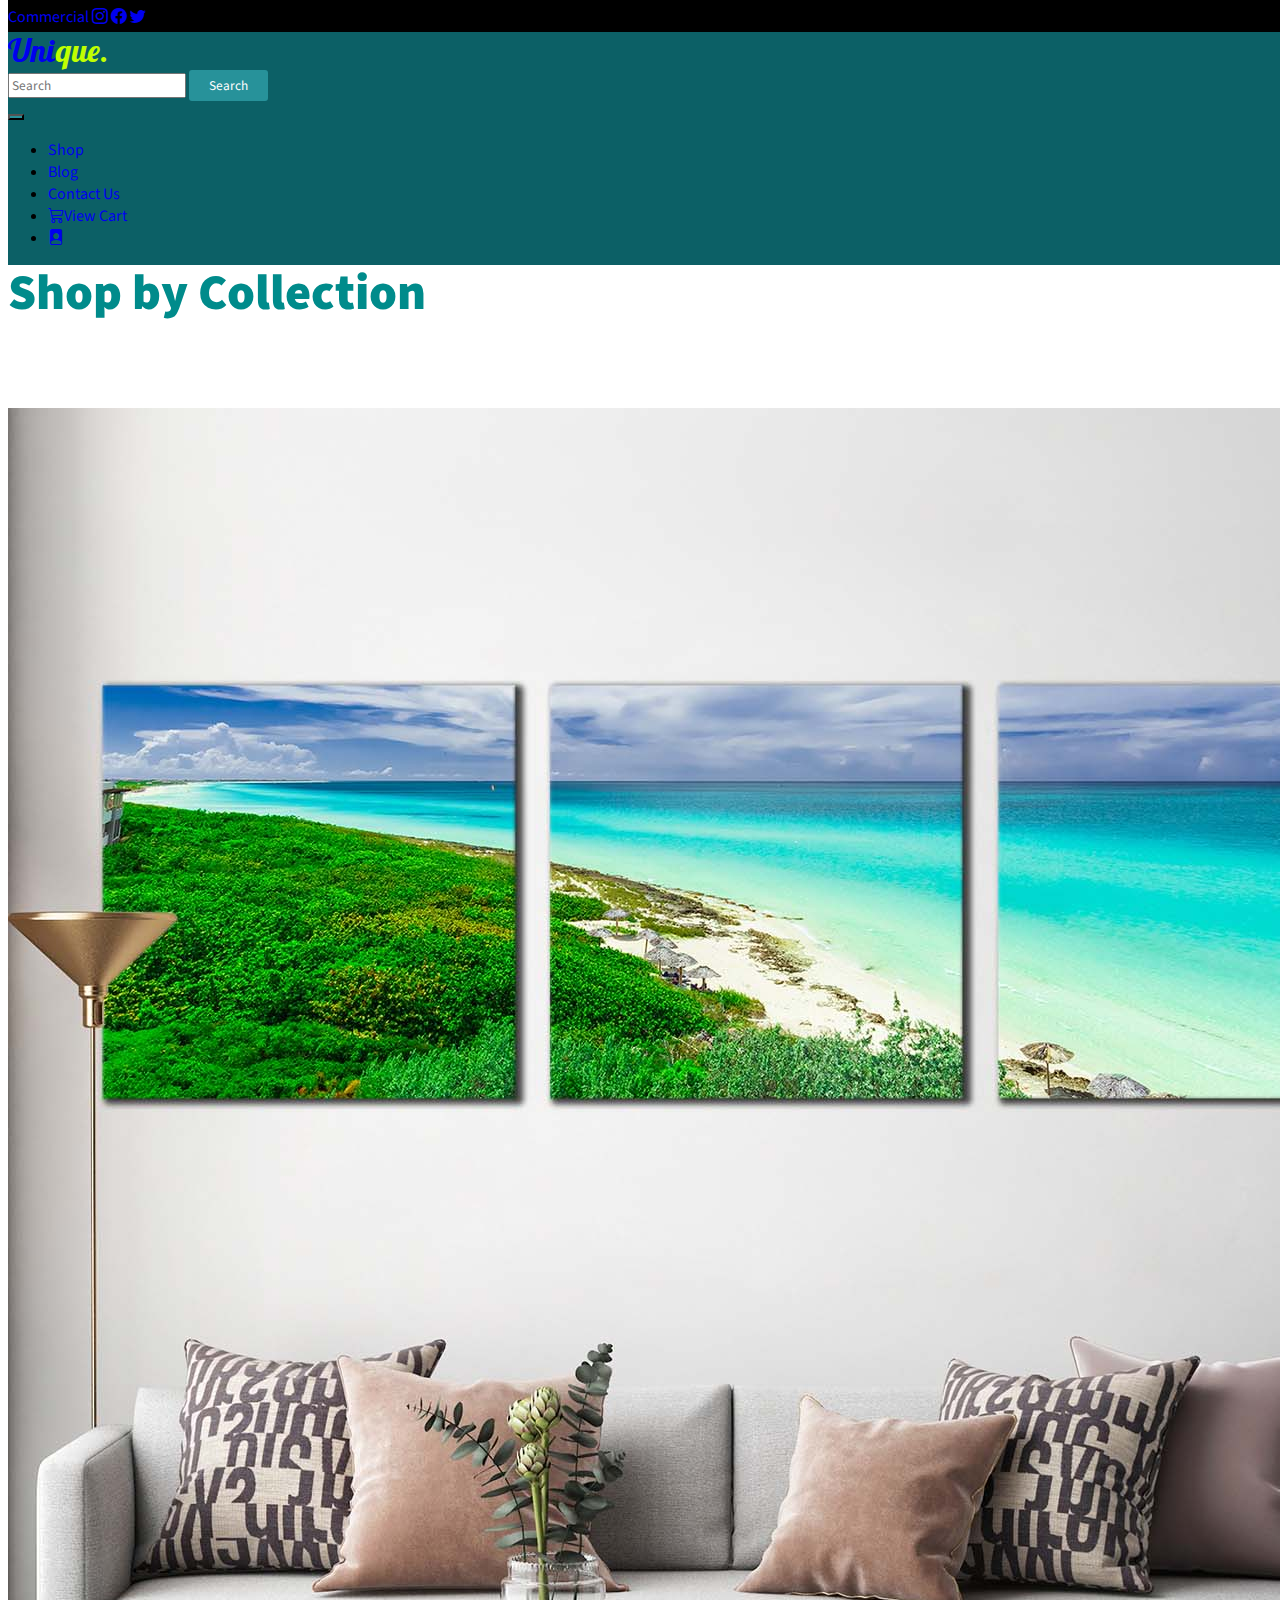
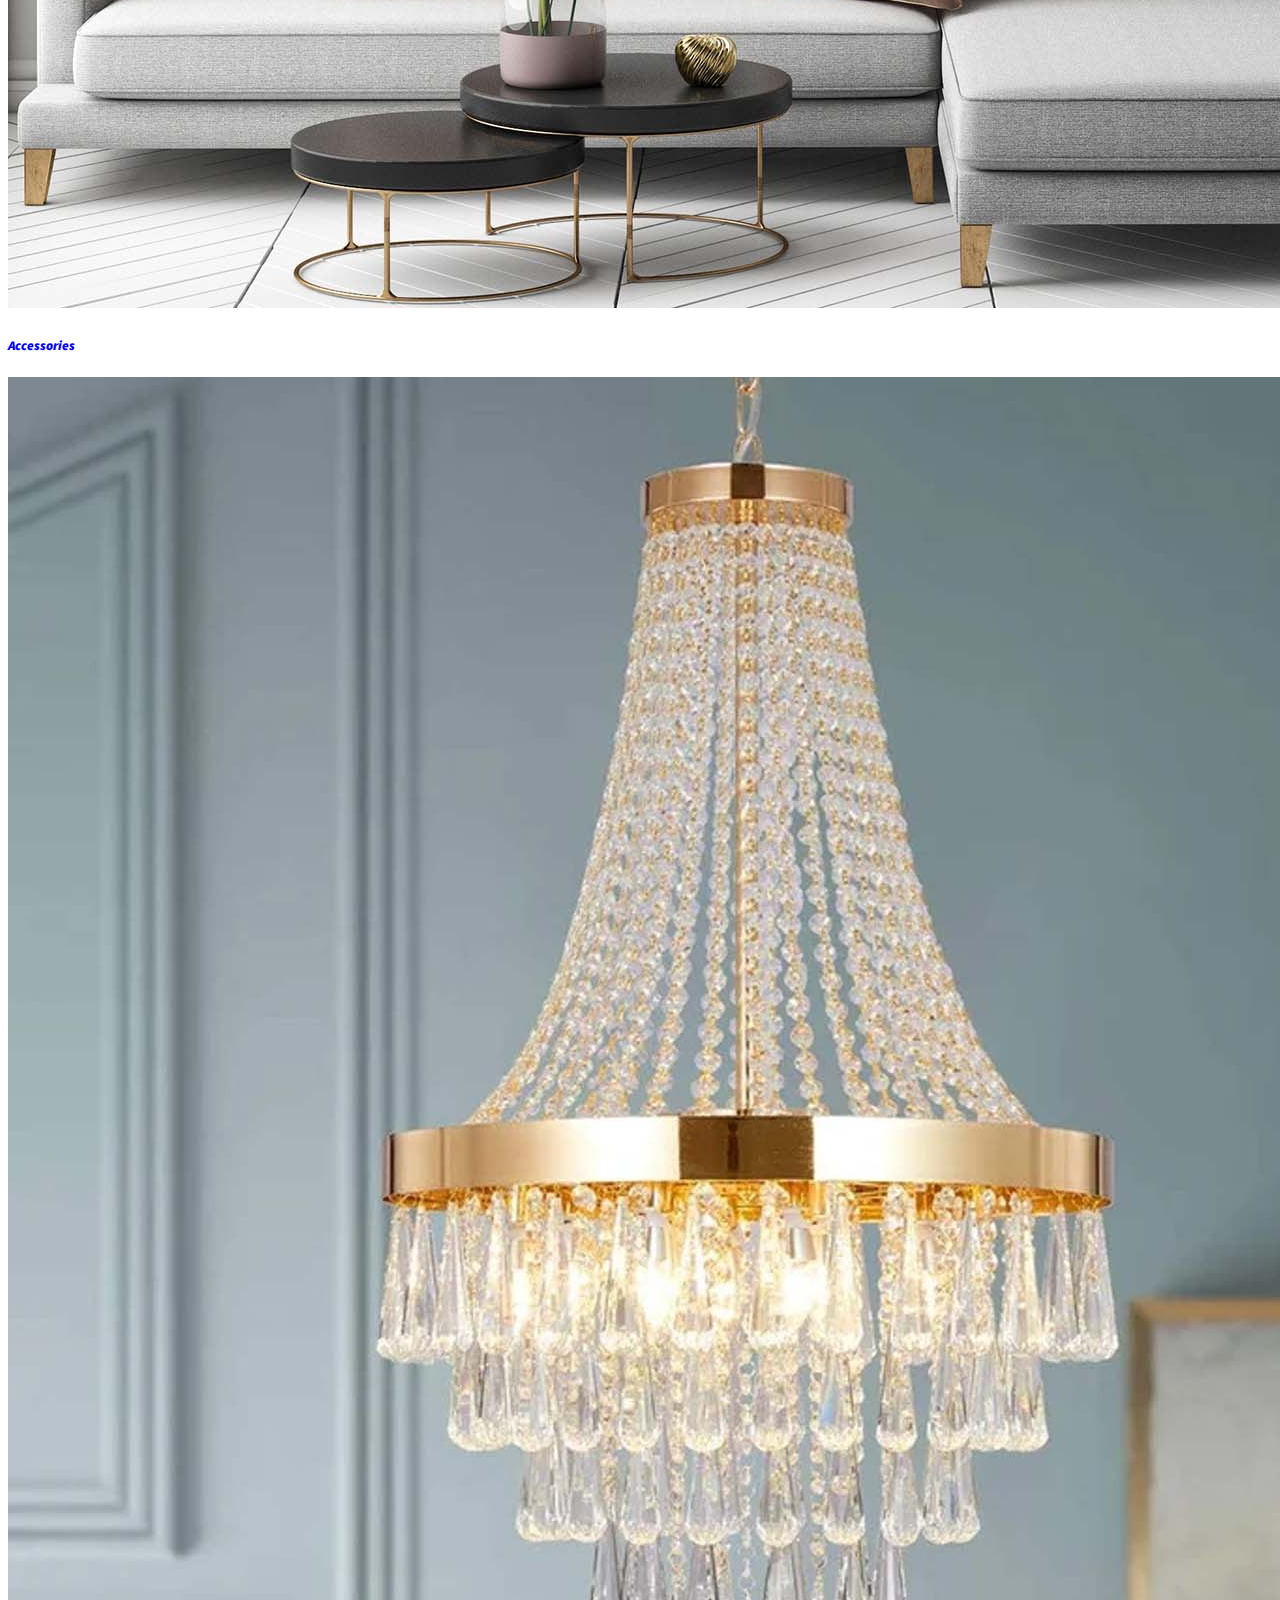
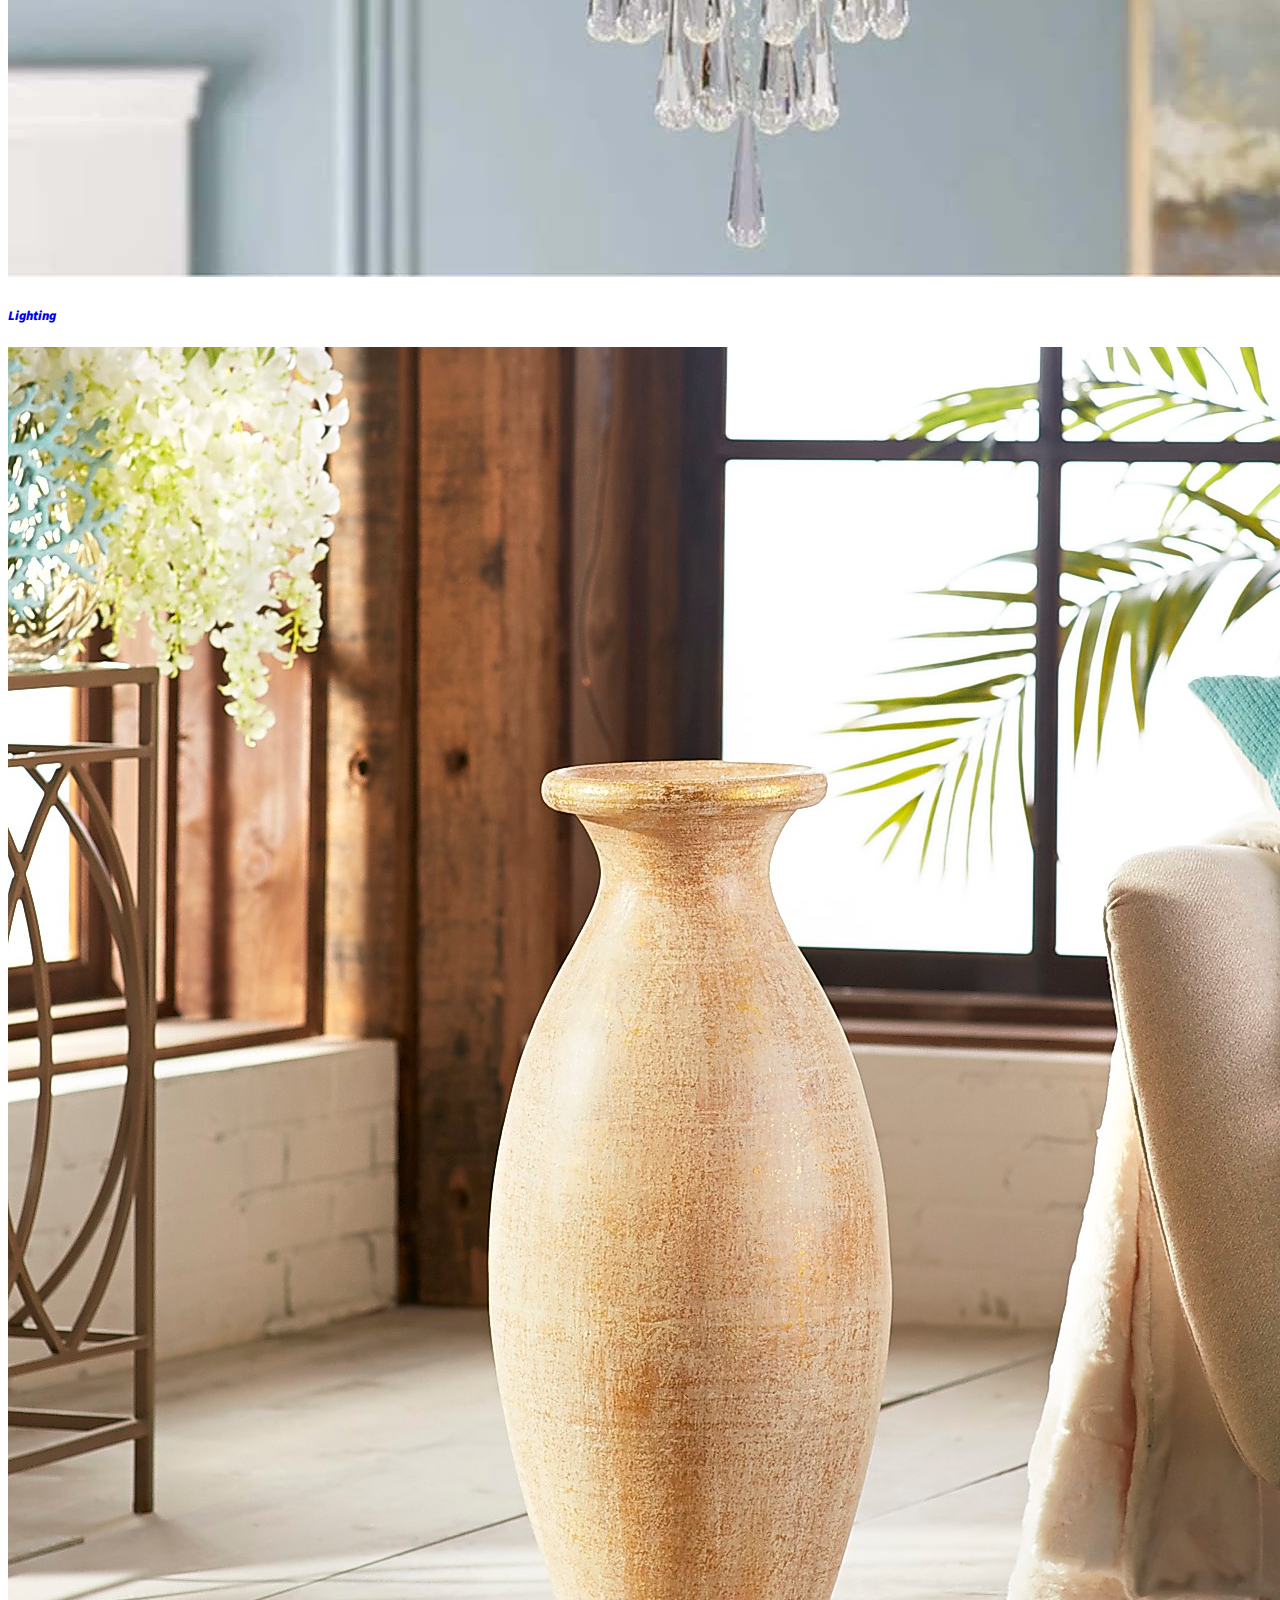
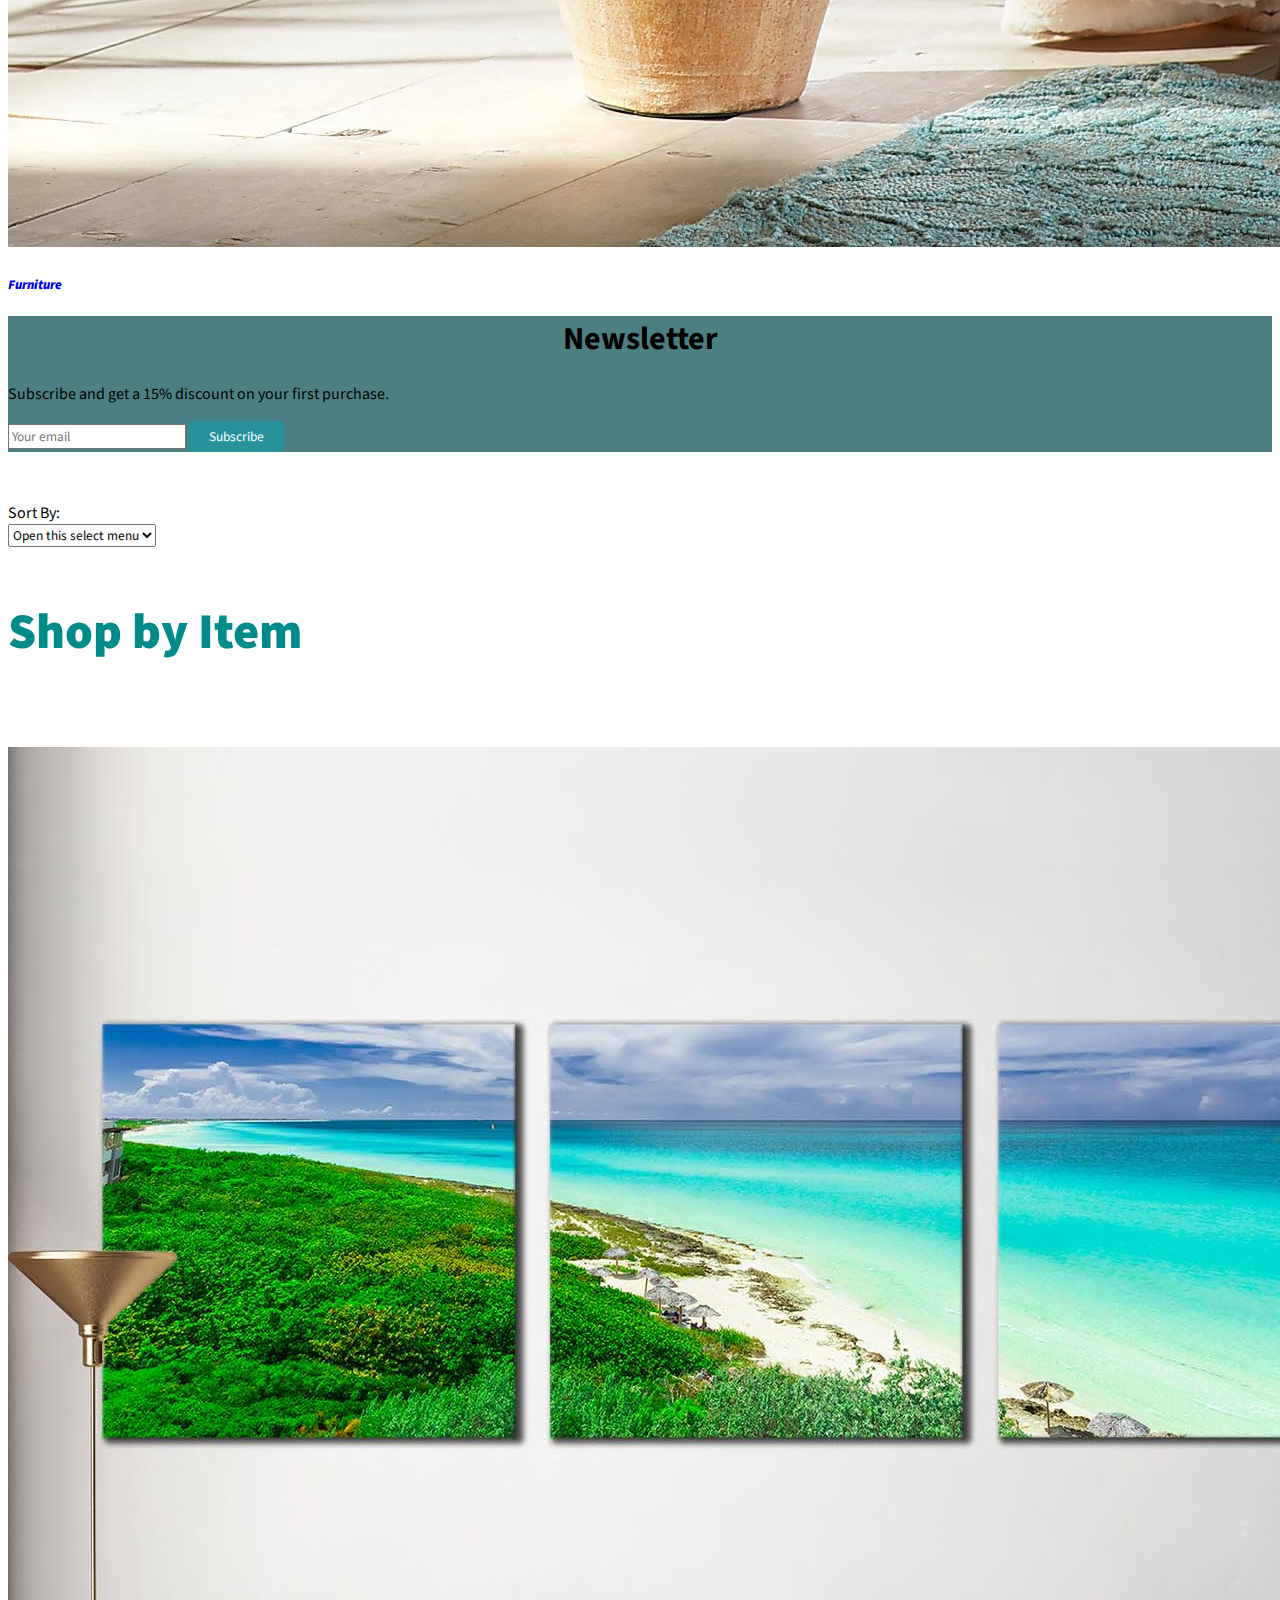
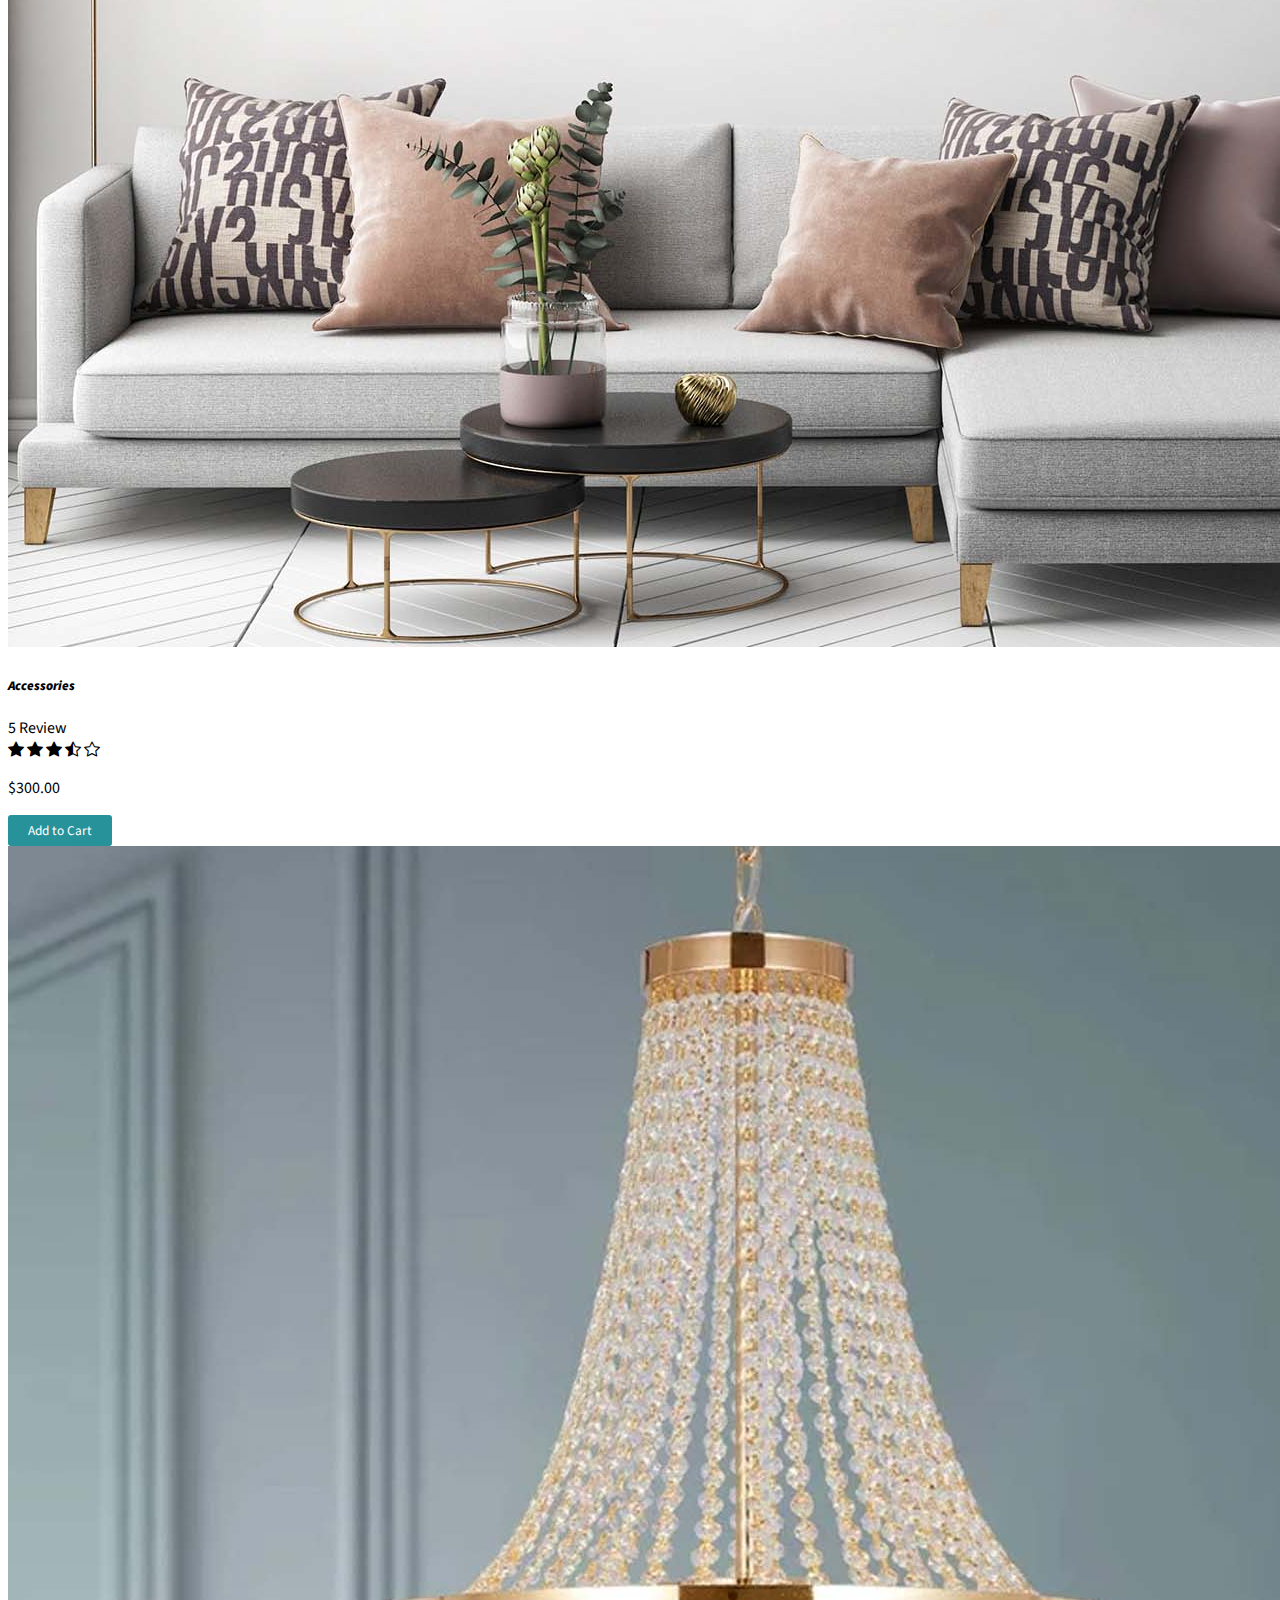
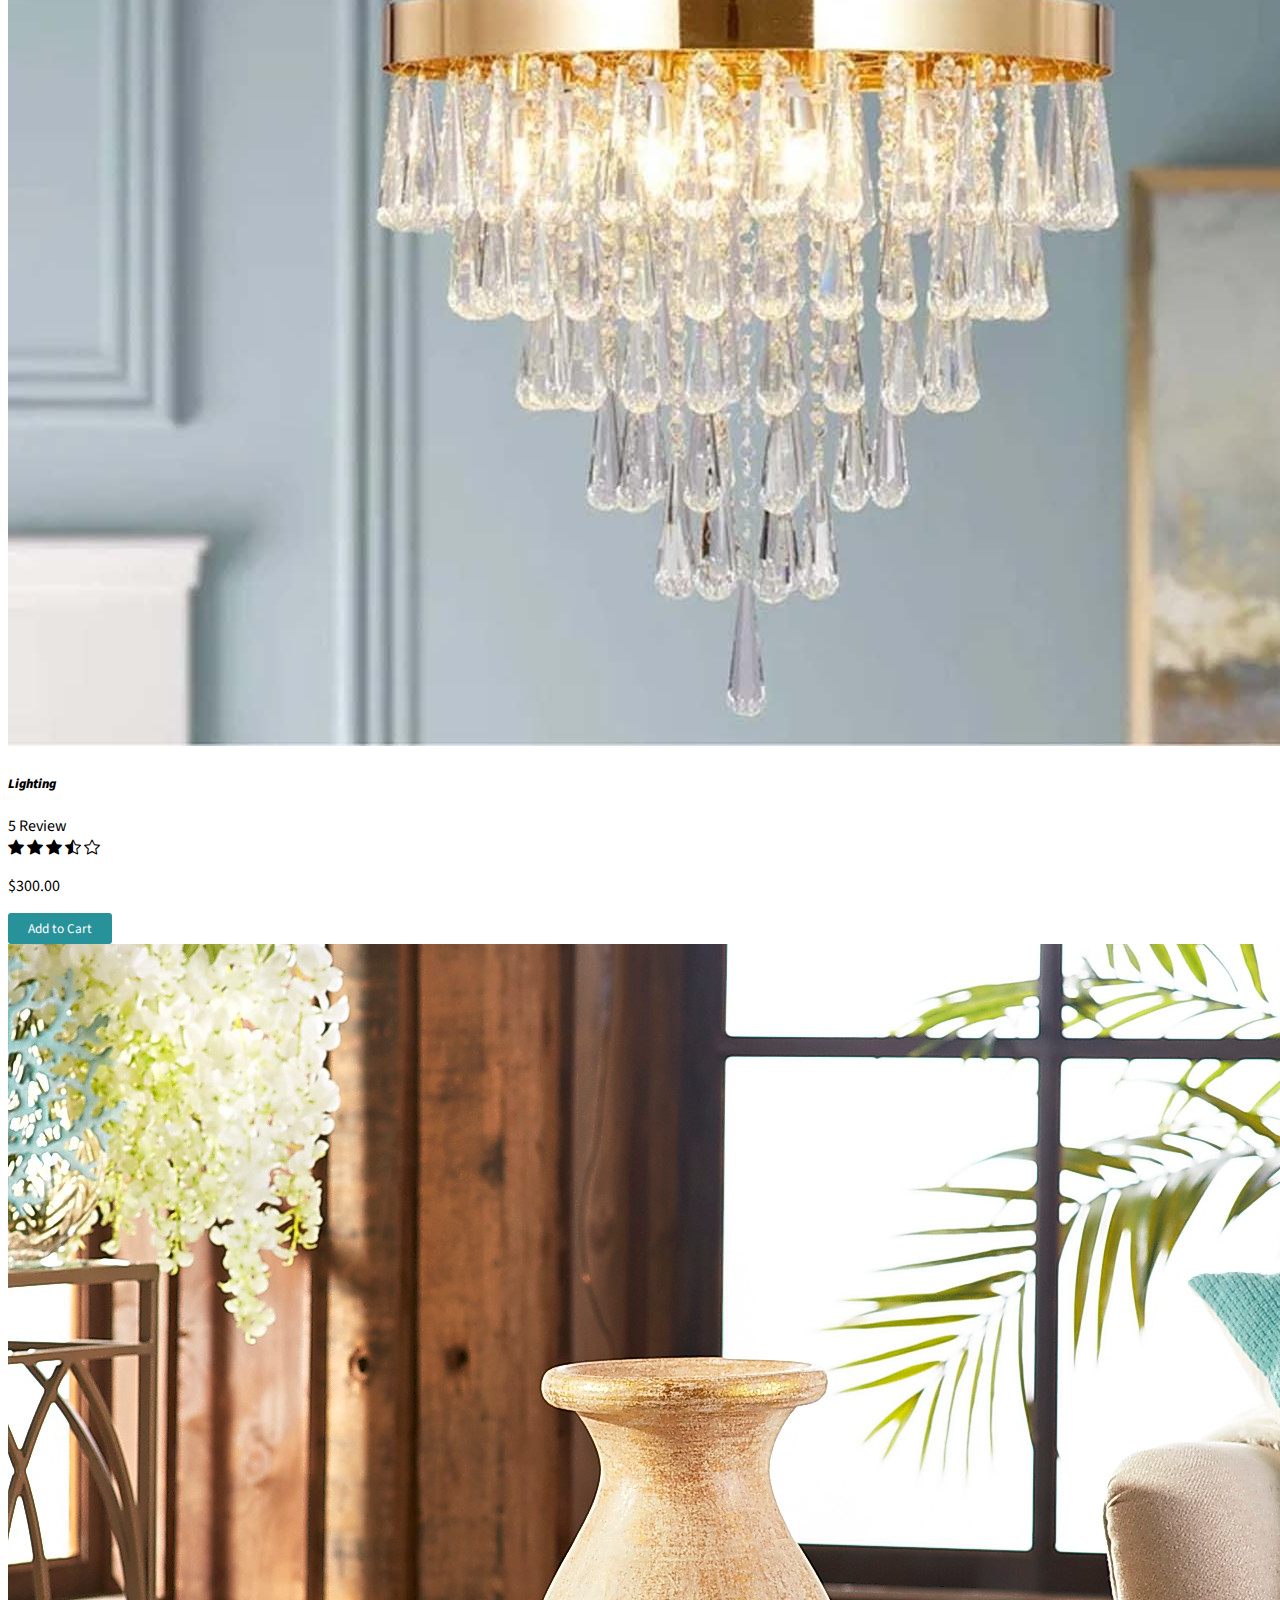
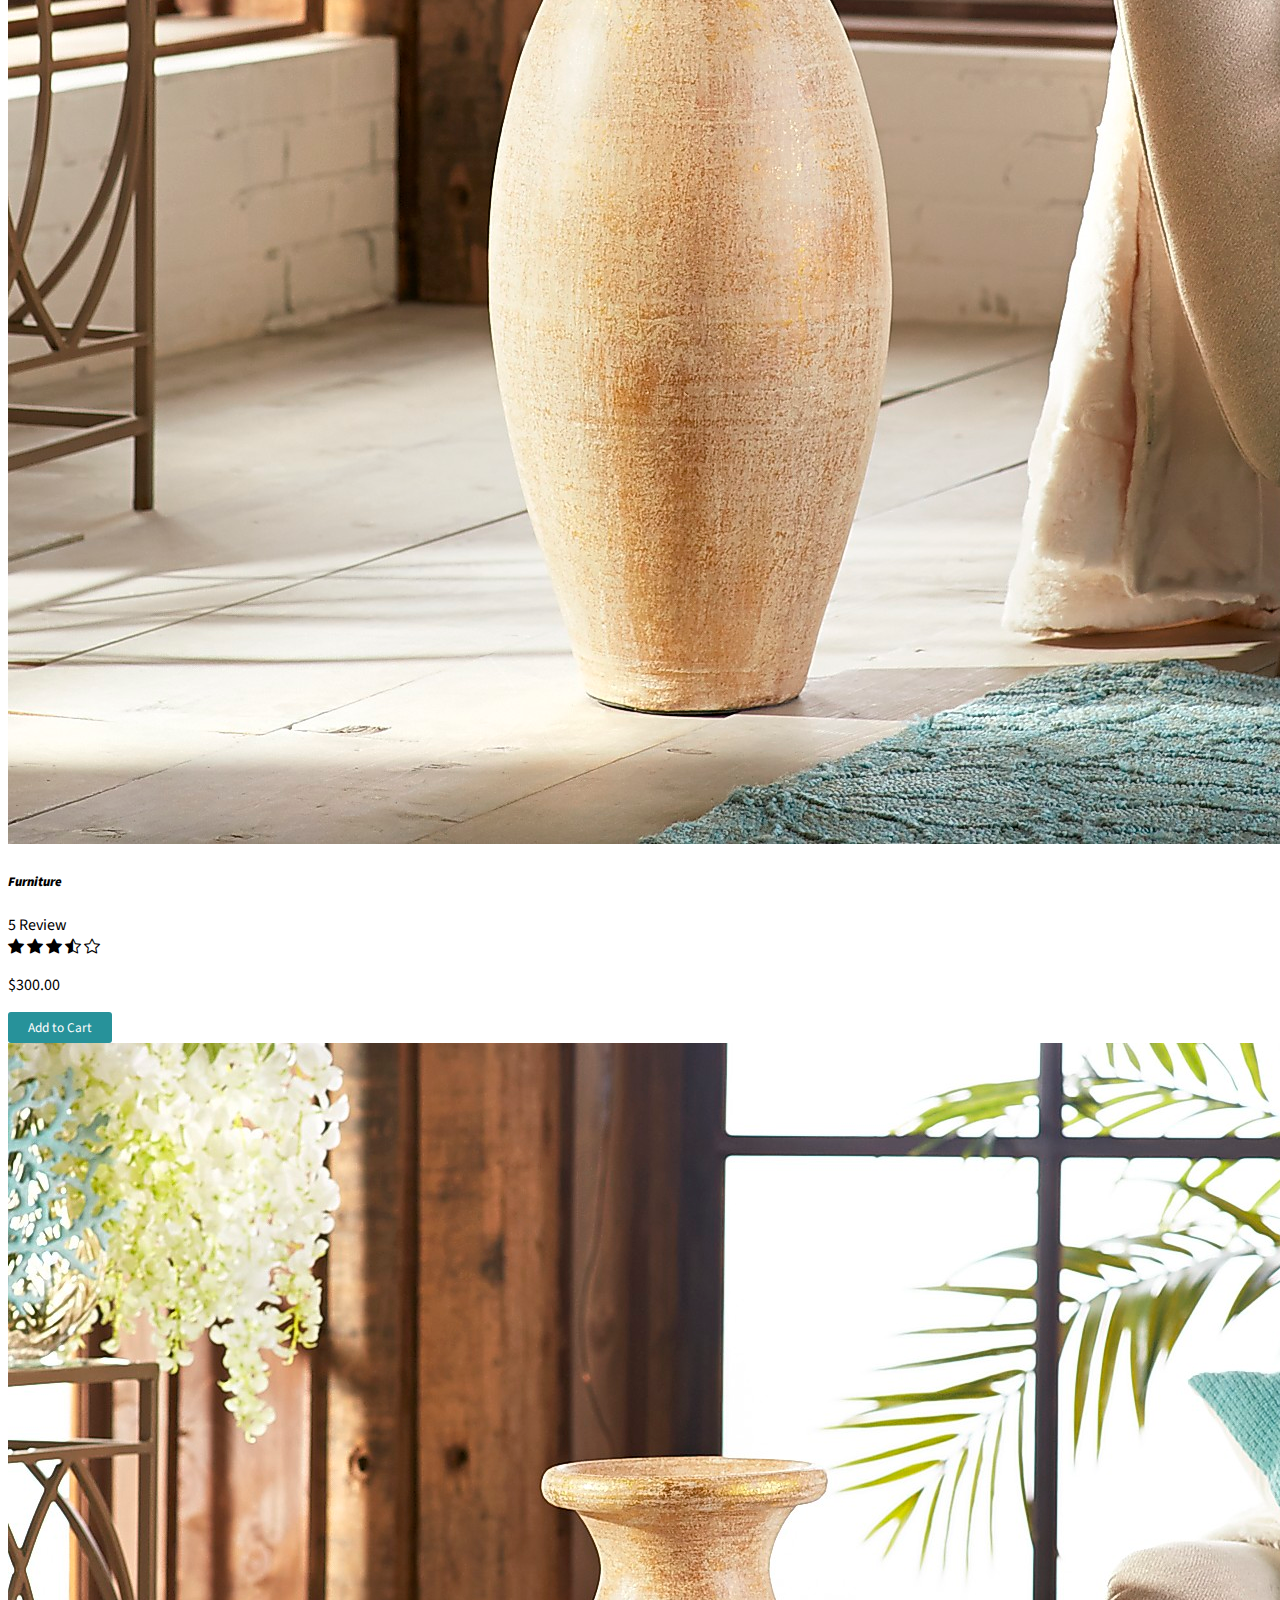
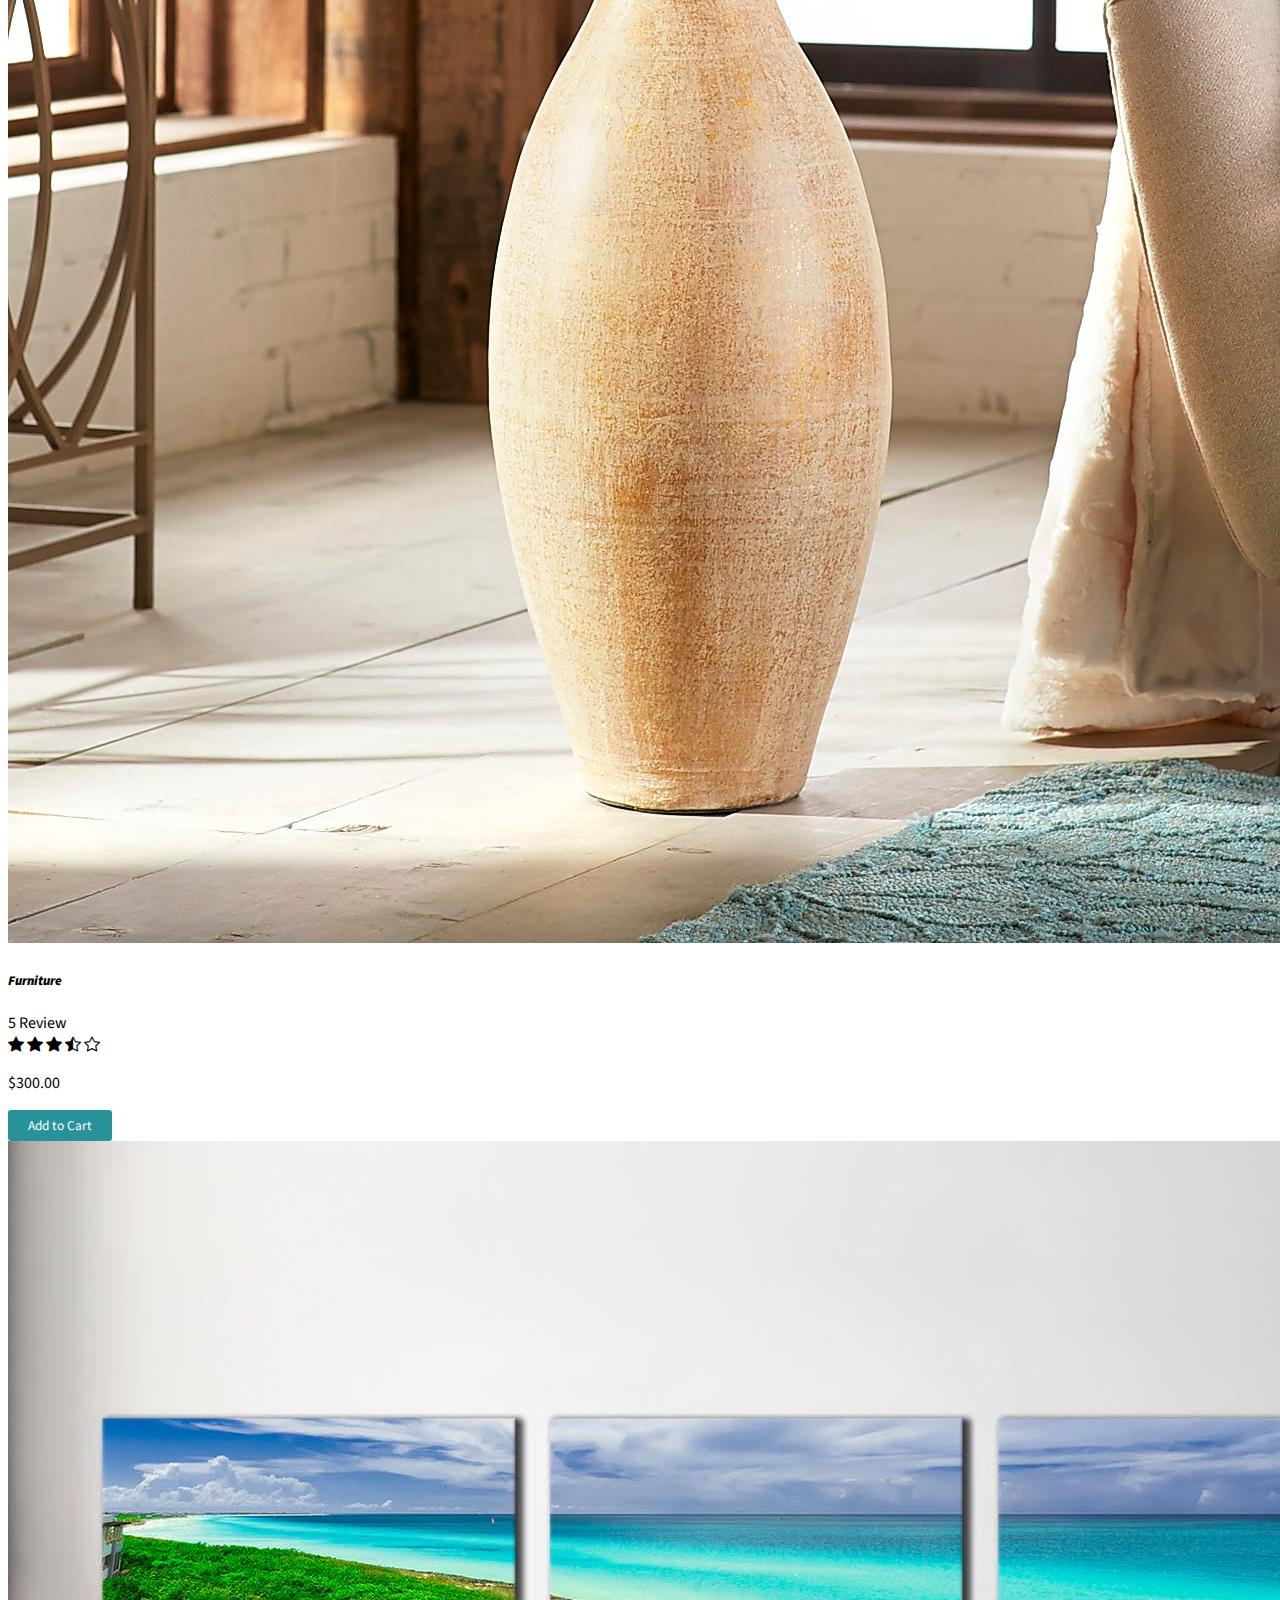
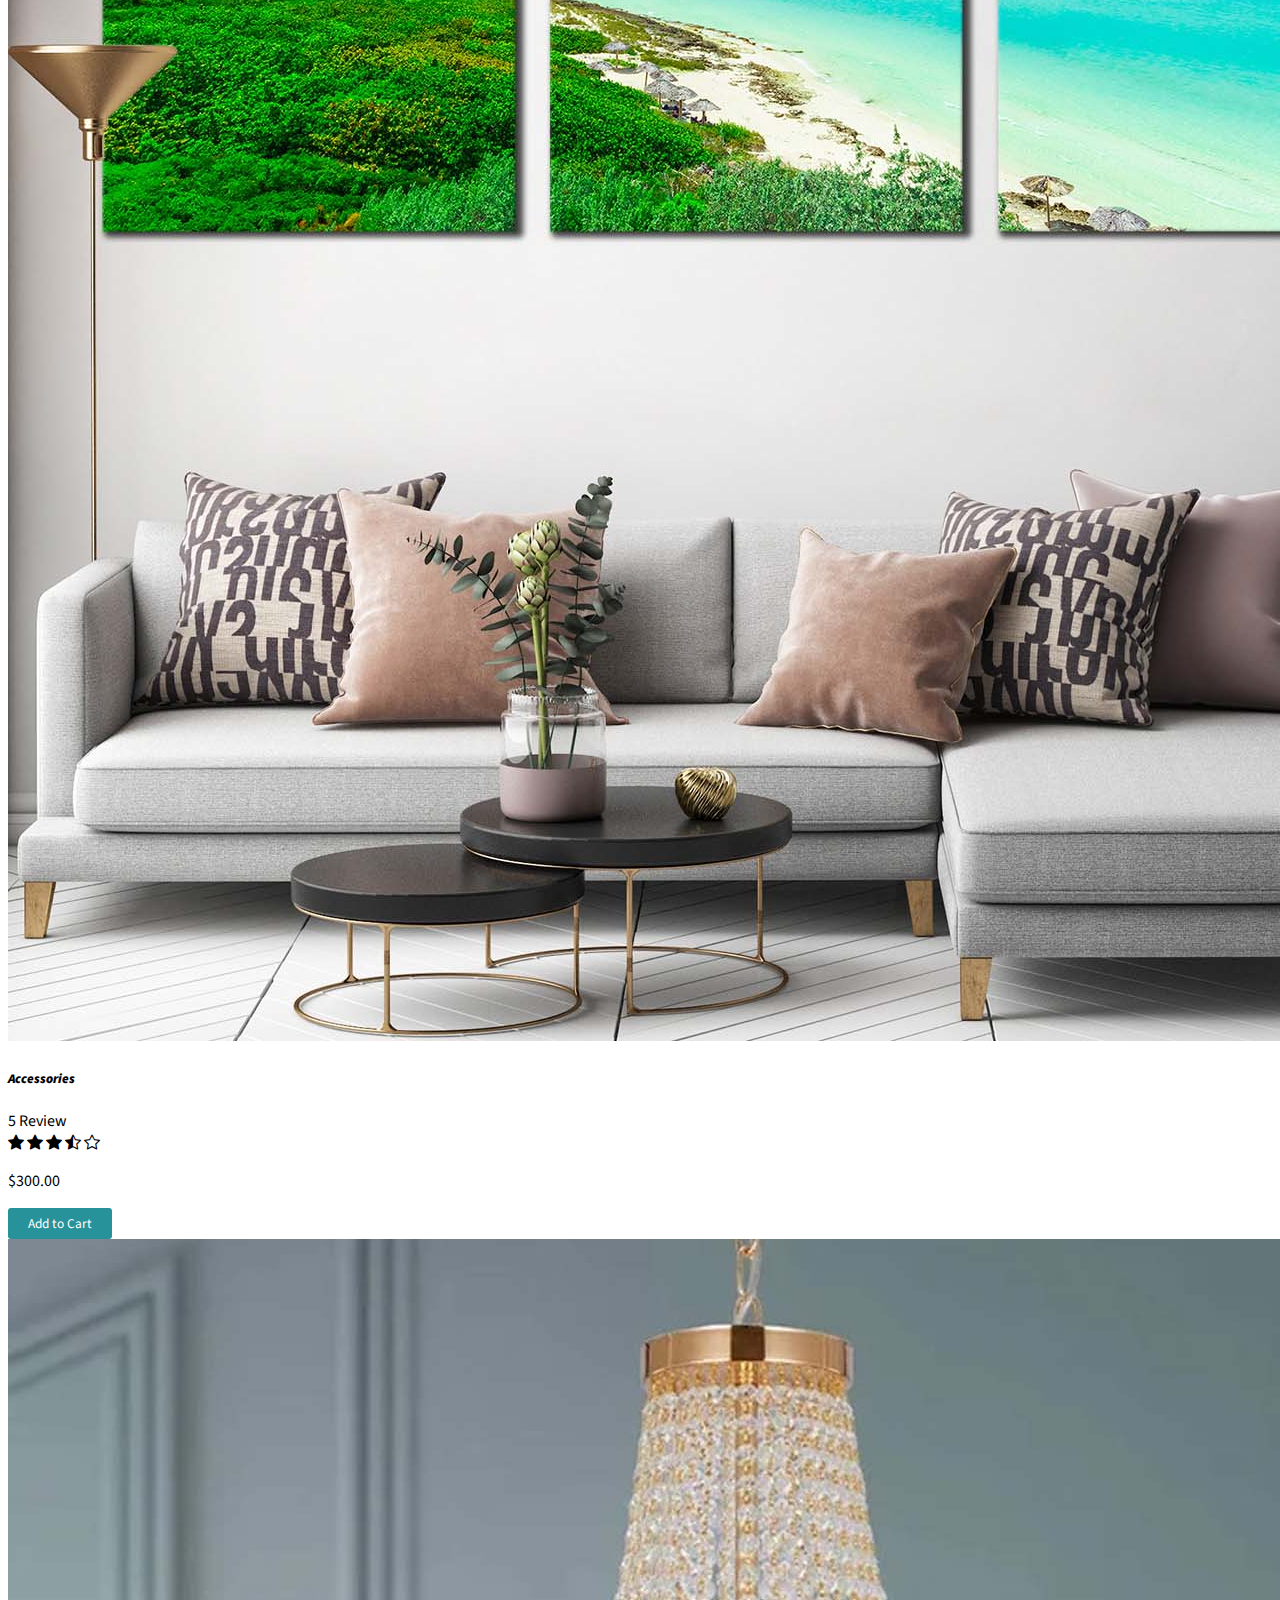
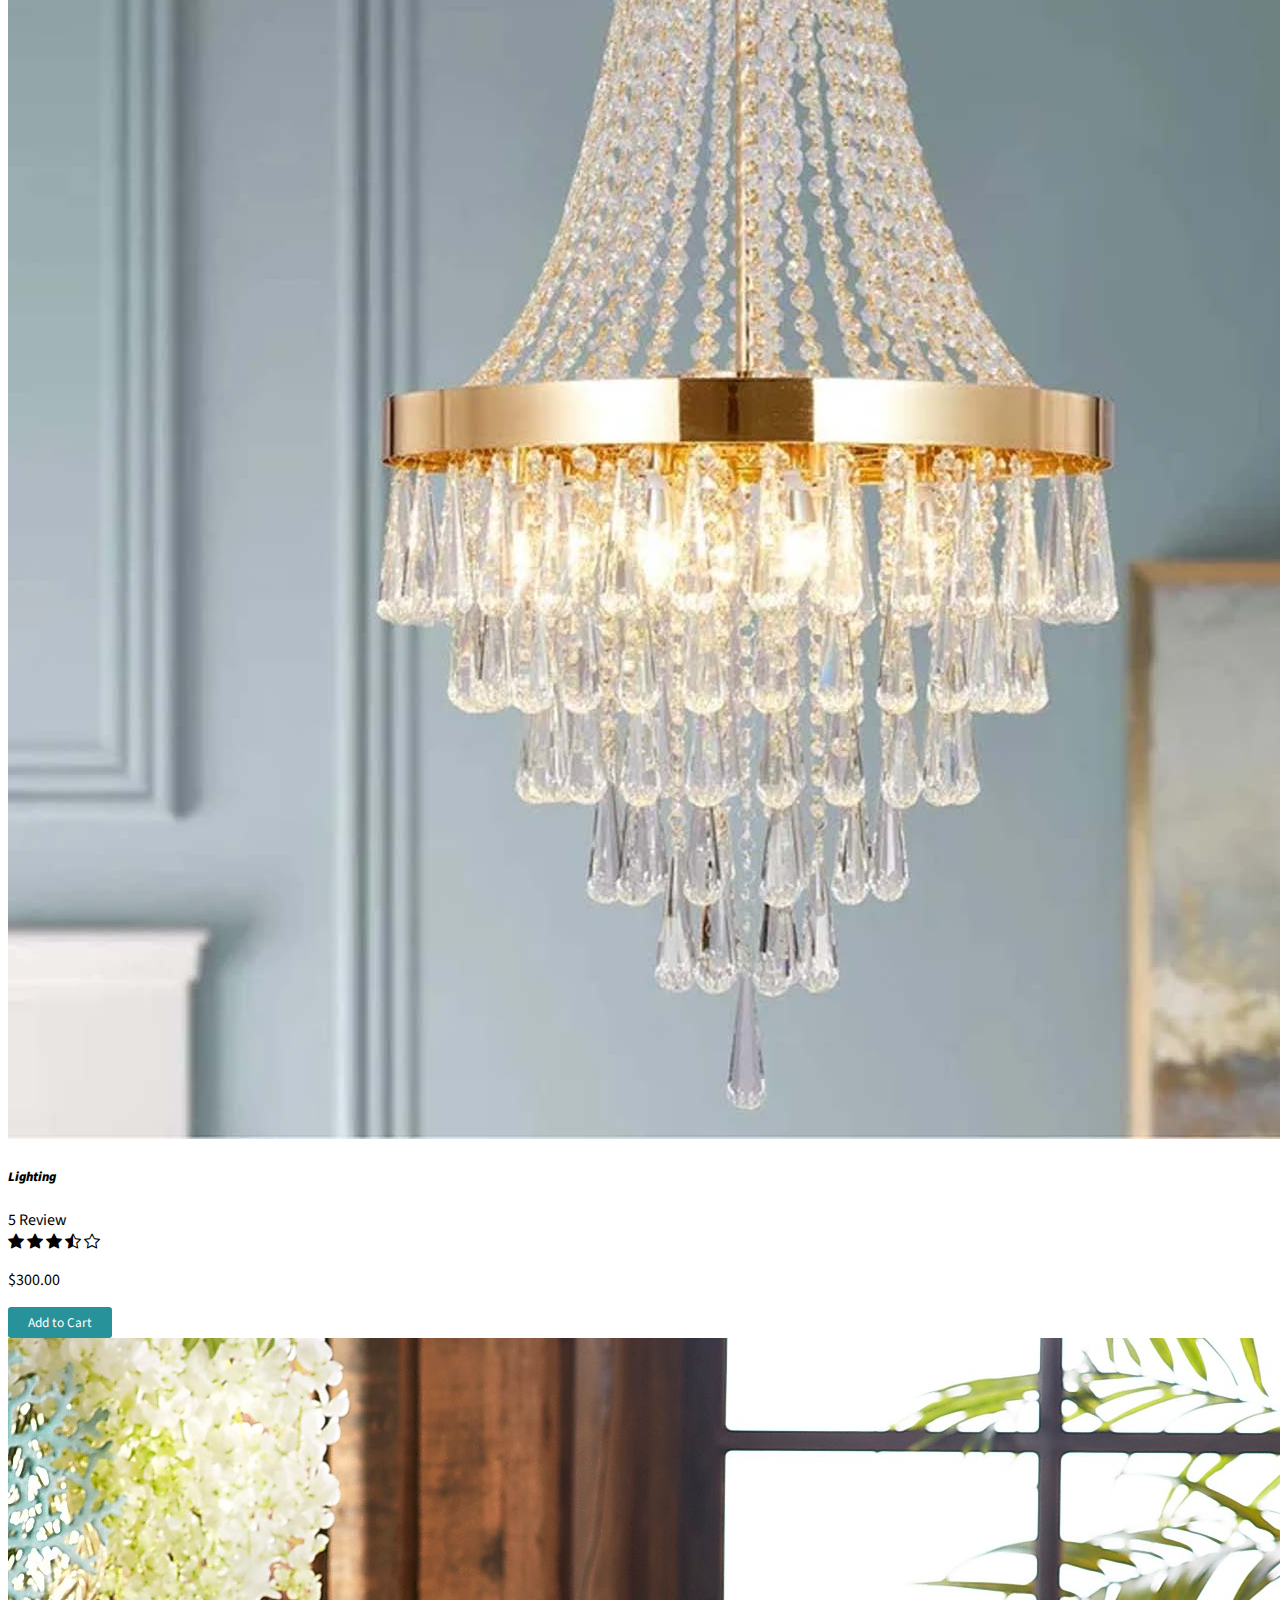
<file: index.html>
<!DOCTYPE html>
<html lang="en">
<head>
    <meta charset="UTF-8">
    <meta http-equiv="X-UA-Compatible" content="IE=edge">
    <meta name="viewport" content="width=device-width, initial-scale=1.0">
    <title>Document</title>
    <link href="https://cdn.jsdelivr.net/npm/bootstrap@5.1.3/dist/css/bootstrap.min.css" rel="stylesheet" integrity="sha384-1BmE4kWBq78iYhFldvKuhfTAU6auU8tT94WrHftjDbrCEXSU1oBoqyl2QvZ6jIW3" crossorigin="anonymous">
    <link rel="stylesheet" href="./style.css">
    <link rel="stylesheet" href="https://cdn.jsdelivr.net/npm/bootstrap-icons@1.8.1/font/bootstrap-icons.css">
</head>
<body>
    <nav id="nav-first" class="navbar navbar-expand-sm justify-content-center">
    <!-- <nav id="nav-first" class="navbar justify-content-center"> -->
        <a href="#" class="nav-link"> Commercial <i class="bi bi-instagram "></i></i> </a>
        <a href="#" class="nav-link"> <i class="bi bi-facebook"></i></i> </a>
        <a href="#" class="nav-link"><i class="bi bi-twitter"></i> </a>
      </nav>
      <nav id="nav-second" class="navbar navbar-expand-md navbar-dark"> 
      <!-- <nav id="nav-second" class="navbar navbar-dark">  -->
        <a class="navbar-brand mx-3" href="#">Uni<span style="font-size:xx-large; font-family: 'Lobster', cursive; color: rgb(192, 255, 1);">que.</span></a>
        <form class="d-flex">
          <input class="form-control justify-content-center" type="search" placeholder="Search" aria-label="Search">
          <button id="button-one" class="btn " type="submit">Search</button>
        </form>
          <button class="navbar-toggler mx-3" type="button" data-bs-toggle="collapse" data-bs-target="#navbarSupportedContent" aria-controls="navbarSupportedContent" aria-expanded="false" aria-label="Toggle navigation">
            <span class="navbar-toggler-icon"></span>
          </button>
          <div class="collapse navbar-collapse" id="navbarSupportedContent">
            <ul class="navbar-nav mb-lg-0 px-3" style="margin-left:auto;">
              <li class="nav-item">
                <a class="nav-link active" aria-current="page" href="./index.html">Shop</a>
              </li>
              <li class="nav-item">
                <a class="nav-link active" href="#">Blog</a>
              </li>
              <li class="nav-item">
                <a class="nav-link active" href="#">Contact Us</a>
              </li>
              <li class="nav-item">
                <a class="nav-link active" href="shoppingCart.html"><i class="bi bi-cart3"></i>View Cart</a>
              </li>
              <li class="nav-item">
                <a class="nav-link active" href="./login.html"><i class="bi bi-file-person-fill"></i></a>
              </li>
            </ul>
          </div>
      </nav>
    
<section>
    <div class="container-fluid">
        <div class="row text-center pt-5"  style="height: 150px; margin-top: 150px;">
            <h2 style="font-weight: bold; font-size: 50px; color:darkcyan;"><b>Shop by Collection</b></h2>
        </div>
        
        <div class="row justify-content-center">
                <div class="col-4  col-md-2 m-3 p-3 shopping-item">
                <div class="card h-100">
                  <img src="./images/santa-maria-canvas-print-green-ocean-beach-3-piece-canvas-wall-art-cuba-blue-cloudy-ocean-triptych-canvas-print.jpg" alt="...">
                  <div class="row card-body">
                    <em><div class="col-12 text-center"><h5 class="card-title"><a href="./accessories.html"><b>Accessories</b></a></h5></div></em>
                  </div>
                </div>
            </div>
            <div class="col-4 col-md-2 m-3 p-3 shopping-item">
                <div class="card h-100">
                  <img src="./images/lamp-4.jpg" alt="...">
                  <div class="row card-body">
                    <em><div class="col-12 text-center"><h5 class="card-title"><a href="./lighting.html"><b>Lighting</b></a></h5></div></em>
                  </div>
                </div>
            </div>
            <div class="col-4 col-md-2 m-3 p-3 shopping-item">
                <div class="card h-100">
                  <img src="./images/Contemporary_vase.jpg" alt="...">
                  <div class="row card-body">
                    <em><div class="col-12 text-center"><h5 class="card-title"><a href="./furniture.html"><b>Furniture</b></a></h5></div></em>
                  </div>
                </div>
            </div>
        </div>

       

</section>
<section class="p-5 text-light text-center text-sm-start" style="background-color: rgb(76, 127, 131);">
    <div class="container">
        <div class="row justify-content-center align-items-center">
            <div class="col-sm-12 col-lg-6 justify-content-center" id="about_me">
                <h1>Newsletter</h1>
                <p>Subscribe and get a 15% discount on 
                    your first purchase.</p>
            </div>
            <div class="col-md-3 justify-content-center text-center">
                <form class="d-flex">
                    <input class="form-control justify-content-center" type="subscribe" placeholder="Your email" aria-label="Search">
                    <button id="button-one" class="btn " type="submit">Subscribe</button>
                  </form>
            </div>
        </div>           
    </div>
</section>
<!-- Accessories list starts here -->
<section>
    
    <div class="container-fluid" style="margin-top: 50px">
        <div class="row mx-5 px-5">
            <div class="col-1">Sort By:</div>
            <div class="col-3">
                <select class="form-select mx-5" aria-label="Default select example">
                    <option selected>Open this select menu</option>
                    <option value="1">Latest</option>
                    <option value="2">Price</option>
                    <option value="3">Type</option>
                  </select>
            </div>
        </div>
        </div>
        
            <div class="container-fluid">
                <div class="row text-center pt-5"  style="height: 150px; margin-top: 50px;">
                    <h2 style="font-weight: bold; font-size: 50px; color:darkcyan;"><b>Shop by Item</b></h2>
                </div>
                
                <div class="card-group justify-content-center">
                    
                        <div class="col-3  col-md-2 m-3 p-3 shopping-chart">
                        <div class="card h-100">
                          <img src="./images/santa-maria-canvas-print-green-ocean-beach-3-piece-canvas-wall-art-cuba-blue-cloudy-ocean-triptych-canvas-print.jpg" alt="...">
                          
                          <div class="row card-body">
                            <em><div class="col-12 text-center"><h5 class="card-title"><b>Accessories</b></h5></div></em>
                            <div class="col">5 Review</div> 
                            <div class="col">
                                <i class="bi bi-star-fill"></i> 
                                <i class="bi bi-star-fill"></i> 
                                <i class="bi bi-star-fill"></i>
                                <i class="bi bi-star-half"></i>
                                <i class="bi bi-star"></i></div>     
                        </div>
        <div class="row m-3">
                        <div class="col-4"><p class="card-text">$300.00</p>
                            
                    </div>
                    <div class="col-8 text-end"><button id="button-one" class="btn btn" type="btn">Add to Cart</button></div>
                    </div>
                </div>
                    </div>
                    <div class="col-3 col-md-2 m-3 p-3 shopping-chart">
                        <div class="card h-100">
                          <img src="./images/lamp-4.jpg" alt="...">
                          <div class="row card-body">
                            <em><div class="col-12 text-center"><h5 class="card-title"><b>Lighting</b></h5></div></em>
                            <div class="col">5 Review</div> 
                            <div class="col">
                                <i class="bi bi-star-fill"></i> 
                                <i class="bi bi-star-fill"></i> 
                                <i class="bi bi-star-fill"></i>
                                <i class="bi bi-star-half"></i>
                                <i class="bi bi-star"></i></div>  
                        </div>
                        <div class="row m-3">
                            <div class="col-4"><p class="card-text">$300.00</p>
                                
                        </div>
                        <div class="col-8 text-end"><button id="button-one" class="btn btn" type="btn">Add to Cart</button></div>
                        </div>
                </div>
                    
                    </div>
                    <div class="col-3 col-md-2 m-3 p-3 shopping-chart">
                        <div class="card h-100">
                          <img src="./images/Contemporary_vase.jpg" alt="...">
                          <div class="row card-body">
                            <em><div class="col-12 text-center"><h5 class="card-title"><b>Furniture</b></h5></div></em>
                            <div class="col">5 Review</div> 
                            <div class="col">
                                <i class="bi bi-star-fill"></i> 
                                <i class="bi bi-star-fill"></i> 
                                <i class="bi bi-star-fill"></i>
                                <i class="bi bi-star-half"></i>
                                <i class="bi bi-star"></i></div>  
                        </div>
                        <div class="row m-3">
                            <div class="col-4"><p class="card-text">$300.00</p>
                                
                        </div>
                        <div class="col-8 text-end"><button id="button-one" class="btn btn" type="btn">Add to Cart</button></div>
                        </div>
                </div>
                    </div>
                    <div class="col-3 col-md-2 m-3 p-3 shopping-chart">
                        <div class="card h-100">
                          <img src="./images/Contemporary_vase.jpg" alt="...">
                          <div class="row card-body">
                            <em><div class="col-12 text-center"><h5 class="card-title"><b>Furniture</b></h5></div></em>
                            <div class="col">5 Review</div> 
                            <div class="col">
                                <i class="bi bi-star-fill"></i> 
                                <i class="bi bi-star-fill"></i> 
                                <i class="bi bi-star-fill"></i>
                                <i class="bi bi-star-half"></i>
                                <i class="bi bi-star"></i></div>  
                        </div>
                        <div class="row m-3">
                            <div class="col-4"><p class="card-text">$300.00</p>
                                
                        </div>
                        <div class="col-8 text-end"><button id="button-one" class="btn btn" type="btn">Add to Cart</button></div>
                        </div>
                    </div>
                    </div>

                    
                    <div class="col-3  col-md-2 m-3 p-3 shopping-chart">
                    <div class="card h-100">
                      <img src="./images/santa-maria-canvas-print-green-ocean-beach-3-piece-canvas-wall-art-cuba-blue-cloudy-ocean-triptych-canvas-print.jpg" alt="...">
                      <div class="row card-body">
                        <em><div class="col-12 text-center"><h5 class="card-title"><b>Accessories</b></h5></div></em>
                        <div class="col">5 Review</div> 
                        <div class="col">
                            <i class="bi bi-star-fill"></i> 
                            <i class="bi bi-star-fill"></i> 
                            <i class="bi bi-star-fill"></i>
                            <i class="bi bi-star-half"></i>
                            <i class="bi bi-star"></i></div>  
                    </div>
                    <div class="row m-3">
                        <div class="col-4"><p class="card-text">$300.00</p>
                            
                    </div>
                    <div class="col-8 text-end"><button id="button-one" class="btn btn" type="btn">Add to Cart</button></div>
                    </div>
                </div>
                </div>
                <div class="col-3 col-md-2 m-3 p-3 shopping-chart">
                    <div class="card h-100">
                      <img src="./images/lamp-4.jpg" alt="...">
                      <div class="row card-body">
                        <em><div class="col-12 text-center"><h5 class="card-title"><b>Lighting</b></h5></div></em>
                        <div class="col">5 Review</div> 
                        <div class="col">
                            <i class="bi bi-star-fill"></i> 
                            <i class="bi bi-star-fill"></i> 
                            <i class="bi bi-star-fill"></i>
                            <i class="bi bi-star-half"></i>
                            <i class="bi bi-star"></i></div>  
                    </div>

                    <div class="row m-3">
                        <div class="col-4"><p class="card-text">$300.00</p>
                            
                    </div>
                    <div class="col-8 text-end"><button id="button-one" class="btn btn" type="btn">Add to Cart</button></div>
                    </div>
                </div>
                </div>
                <div class="col-3 col-md-2 m-3 p-3 shopping-chart">
                    <div class="card h-100">
                      <img src="./images/Contemporary_vase.jpg" alt="...">
                      <div class="row card-body">
                        <em><div class="col-12 text-center"><h5 class="card-title"><b>Furniture</b></h5></div></em>
                        <div class="col">5 Review</div> 
                        <div class="col">
                            <i class="bi bi-star-fill"></i> 
                            <i class="bi bi-star-fill"></i> 
                            <i class="bi bi-star-fill"></i>
                            <i class="bi bi-star-half"></i>
                            <i class="bi bi-star"></i></div>  
                    </div>

                    <div class="row m-3">
                        <div class="col-4"><p class="card-text">$300.00</p>
                            
                    </div>
                    <div class="col-8 text-end"><button id="button-one" class="btn btn" type="btn">Add to Cart</button></div>
                    </div>
                </div>
                </div>
                <div class="col-3 col-md-2 m-3 p-3 shopping-chart">
                    
                    <div class="card h-100">
                      <img src="./images/Contemporary_vase.jpg" alt="...">
                      <div class="row card-body">
                        <em><div class="col-12 text-center"><h5 class="card-title"><b>Furniture</b></h5></div></em>
                        <div class="col">5 Review</div><div class="row py-2">
                            <div class="col">
                                <i class="bi bi-star-fill"></i> 
                                <i class="bi bi-star-fill"></i> 
                                <i class="bi bi-star-fill"></i>
                                <i class="bi bi-star-half"></i>
                                <i class="bi bi-star"></i>
                            </div>
                    </div>
                    <div class="row m-3">
                        <div class="col-4"><p class="card-text">$300.00</p>
                            
                    </div>
                    <div class="col-8 text-end"><button id="button-one" class="btn btn" type="btn">Add to Cart</button></div>
                    </div></div>
                </div>
            </div>
              

                    
                <div class="col-3  col-md-2 m-3 p-3 shopping-chart">
                <div class="card h-100">
                  <img src="./images/santa-maria-canvas-print-green-ocean-beach-3-piece-canvas-wall-art-cuba-blue-cloudy-ocean-triptych-canvas-print.jpg" alt="...">
                  <div class="row card-body">
                    <em><div class="col-12 text-center"><h5 class="card-title"><b>Accessories</b></h5></div></em>
                    <div class="col">5 Review</div> 
                    <div class="col">
                        <i class="bi bi-star-fill"></i> 
                        <i class="bi bi-star-fill"></i> 
                        <i class="bi bi-star-fill"></i>
                        <i class="bi bi-star-half"></i>
                        <i class="bi bi-star"></i></div>     
                </div>
                <div class="row m-3">
                    <div class="col-4"><p class="card-text">$300.00</p>
                        
                </div>
                <div class="col-8 text-end"><button id="button-one" class="btn btn" type="btn">Add to Cart</button></div>
                </div>
        </div>
            
            </div>
            <div class="col-3 col-md-2 m-3 p-3 shopping-chart">
                <div class="card h-100">
                  <img src="./images/lamp-4.jpg" alt="...">
                  <div class="row card-body">
                    <em><div class="col-12 text-center"><h5 class="card-title"><b>Lighting</b></h5></div></em>
                    <div class="col">5 Review</div> 
                    <div class="col">
                        <i class="bi bi-star-fill"></i> 
                        <i class="bi bi-star-fill"></i> 
                        <i class="bi bi-star-fill"></i>
                        <i class="bi bi-star-half"></i>
                        <i class="bi bi-star"></i></div>  
                </div>
                <div class="row m-3">
                    <div class="col-4"><p class="card-text">$300.00</p>
                        
                </div>
                <div class="col-8 text-end"><button id="button-one" class="btn btn" type="btn">Add to Cart</button></div>
                </div>
        </div>
            </div>
            <div class="col-3 col-md-2 m-3 p-3 shopping-chart">
                <div class="card h-100">
                  <img src="./images/Contemporary_vase.jpg" alt="...">
                  <div class="row card-body">
                    <em><div class="col-12 text-center"><h5 class="card-title"><b>Furniture</b></h5></div></em>
                    <div class="col">5 Review</div> 
                    <div class="col">
                        <i class="bi bi-star-fill"></i> 
                        <i class="bi bi-star-fill"></i> 
                        <i class="bi bi-star-fill"></i>
                        <i class="bi bi-star-half"></i>
                        <i class="bi bi-star"></i></div>  
                </div>
                <div class="row m-3">
                    <div class="col-4"><p class="card-text">$300.00</p>
                        
                </div>
                <div class="col-8 text-end"><button id="button-one" class="btn btn" type="btn">Add to Cart</button></div>
                </div>
        </div>
            </div>
            <div class="col-3 col-md-2 m-3 p-3 shopping-chart">
                <div class="card h-100">
                  <img src="./images/Contemporary_vase.jpg" alt="...">
                  <div class="row card-body">
                    <em><div class="col-12 text-center"><h5 class="card-title"><b>Furniture</b></h5></div></em>
                    <div class="col">5 Review</div> 
                    <div class="col">
                        <i class="bi bi-star-fill"></i> 
                        <i class="bi bi-star-fill"></i> 
                        <i class="bi bi-star-fill"></i>
                        <i class="bi bi-star-half"></i>
                        <i class="bi bi-star"></i></div>  
                </div>
                <div class="row m-3">
                    <div class="col-4"><p class="card-text">$300.00</p>
                        
                </div>
                <div class="col-8 text-end"><button id="button-one" class="btn btn" type="btn">Add to Cart</button></div>
                </div></div>
            </div>

                    
            <div class="col-3  col-md-2 m-3 p-3 shopping-chart">
            <div class="card h-100">
              <img src="./images/santa-maria-canvas-print-green-ocean-beach-3-piece-canvas-wall-art-cuba-blue-cloudy-ocean-triptych-canvas-print.jpg" alt="...">
              <div class="row card-body">
                <em><div class="col-12 text-center"><h5 class="card-title"><a href="https://www.google.com" target="_blank"><b>Accessories</b></a></h5></div></em>
                <div class="col">5 Review</div> 
                <div class="col">
                    <i class="bi bi-star-fill"></i> 
                    <i class="bi bi-star-fill"></i> 
                    <i class="bi bi-star-fill"></i>
                    <i class="bi bi-star-half"></i>
                    <i class="bi bi-star"></i></div>     
            </div>
            <div class="row m-3">
                <div class="col-4"><p class="card-text">$300.00</p>
                    
            </div>
            <div class="col-8 text-end"><button id="button-one" class="btn btn" type="btn">Add to Cart</button></div>
            </div>
    </div>
        
        </div>
        <div class="col-3 col-md-2 m-3 p-3 shopping-chart">
            <div class="card h-100">
              <img src="./images/lamp-4.jpg" alt="...">
              <div class="row card-body">
                <em><div class="col-12 text-center"><h5 class="card-title"><b>Lighting</b></h5></div></em>
                <div class="col">5 Review</div> 
                <div class="col">
                    <i class="bi bi-star-fill"></i> 
                    <i class="bi bi-star-fill"></i> 
                    <i class="bi bi-star-fill"></i>
                    <i class="bi bi-star-half"></i>
                    <i class="bi bi-star"></i></div>  
            </div>
            <div class="row m-3">
                <div class="col-4"><p class="card-text">$300.00</p>
                    
            </div>
            <div class="col-8 text-end"><button id="button-one" class="btn btn" type="btn">Add to Cart</button></div>
            </div>
    </div>
        </div>
        <div class="col-3 col-md-2 m-3 p-3 shopping-chart">
            <div class="card h-100">
              <img src="./images/Contemporary_vase.jpg" alt="...">
              <div class="row card-body">
                <em><div class="col-12 text-center"><h5 class="card-title"><b>Furniture</b></h5></div></em>
                <div class="col">5 Review</div> 
                <div class="col">
                    <i class="bi bi-star-fill"></i> 
                    <i class="bi bi-star-fill"></i> 
                    <i class="bi bi-star-fill"></i>
                    <i class="bi bi-star-half"></i>
                    <i class="bi bi-star"></i></div>  
            </div>
            <div class="row m-3">
                <div class="col-4"><p class="card-text">$300.00</p>
                    
            </div>
            <div class="col-8 text-end"><button id="button-one" class="btn btn" type="btn">Add to Cart</button></div>
            </div>
    </div>
        </div>
        <div class="col-3 col-md-2 m-3 p-3 shopping-chart">
            <div class="card h-100">
              <img src="./images/Contemporary_vase.jpg" alt="...">
              <div class="row card-body">
                <em><div class="col-12 text-center"><h5 class="card-title"><b>Furniture</b></h5></div></em>
                <div class="col">5 Review</div> 
                <div class="col">
                    <i class="bi bi-star-fill"></i> 
                    <i class="bi bi-star-fill"></i> 
                    <i class="bi bi-star-fill"></i>
                    <i class="bi bi-star-half"></i>
                    <i class="bi bi-star"></i></div>  
            </div>
            <div class="row m-3">
                <div class="col-4"><p class="card-text">$300.00</p>
                    
            </div>
            <div class="col-8 text-end"><button id="button-one" class="btn btn" type="btn">Add to Cart</button></div>
            </div>
    </div>
        </div>
    </div>
        </section>
   <!--footer container-->
        <div class="footer-container">
            <div class="footer">
                <div class="footer-heading footer-1">
                    <h3>Menu</h3>
                    <a href="./accessories.html">Accessories</a>
                    <a href="./lighting.html">Lighting</a>
                    <a href="./furniture.html">Furniture</a>
                    <a href="./about.html">About Us</a>
                    <a href="#">Blog</a>
                    <a href="#">Contact Us</a>
                </div>
                <div class="footer-heading footer-2">
                    <h3>Company</h3>
                    <a href="#">Profile</a>
                    <a href="#">Careers</a>
        
                </div>
                <div class="footer-heading footer-3">
                    <h3>Our Team</h3>
                    <a href="/about.html">The team</a>
                </div>
                <div class="contact">
                    <h3>Contact Us</h3>
                        <label for="fname">Name</label><br><input type="text" id="fname" name="fname"><br>
                        <label for="email">Email Address</label><br><input type="email" id="emale" placeholder="name@example.com"><br>
                        <label for="subject">Subject</label><br><input type="text" id="subject" name="subject"><br>
                        <label for="text">Message</label><br><textarea name="textarea" id="textarea" placeholder="Type Here" cols="50" rows="3"></textarea><br>
                        <button id="button-one" type="button">Send</button>
                </div>
            </div>
        </div>
              
<div class="row align-items-center text-end mx-5 px-5 mb-5">
    <div class="col-10"><a href="#" style="color: black; font-weight: bold;"></a>Page 1 of 50<a href="#" style="color: black; font-weight: bold;"> > </a></div>
    
</div>   
</body>
</html>
</file>
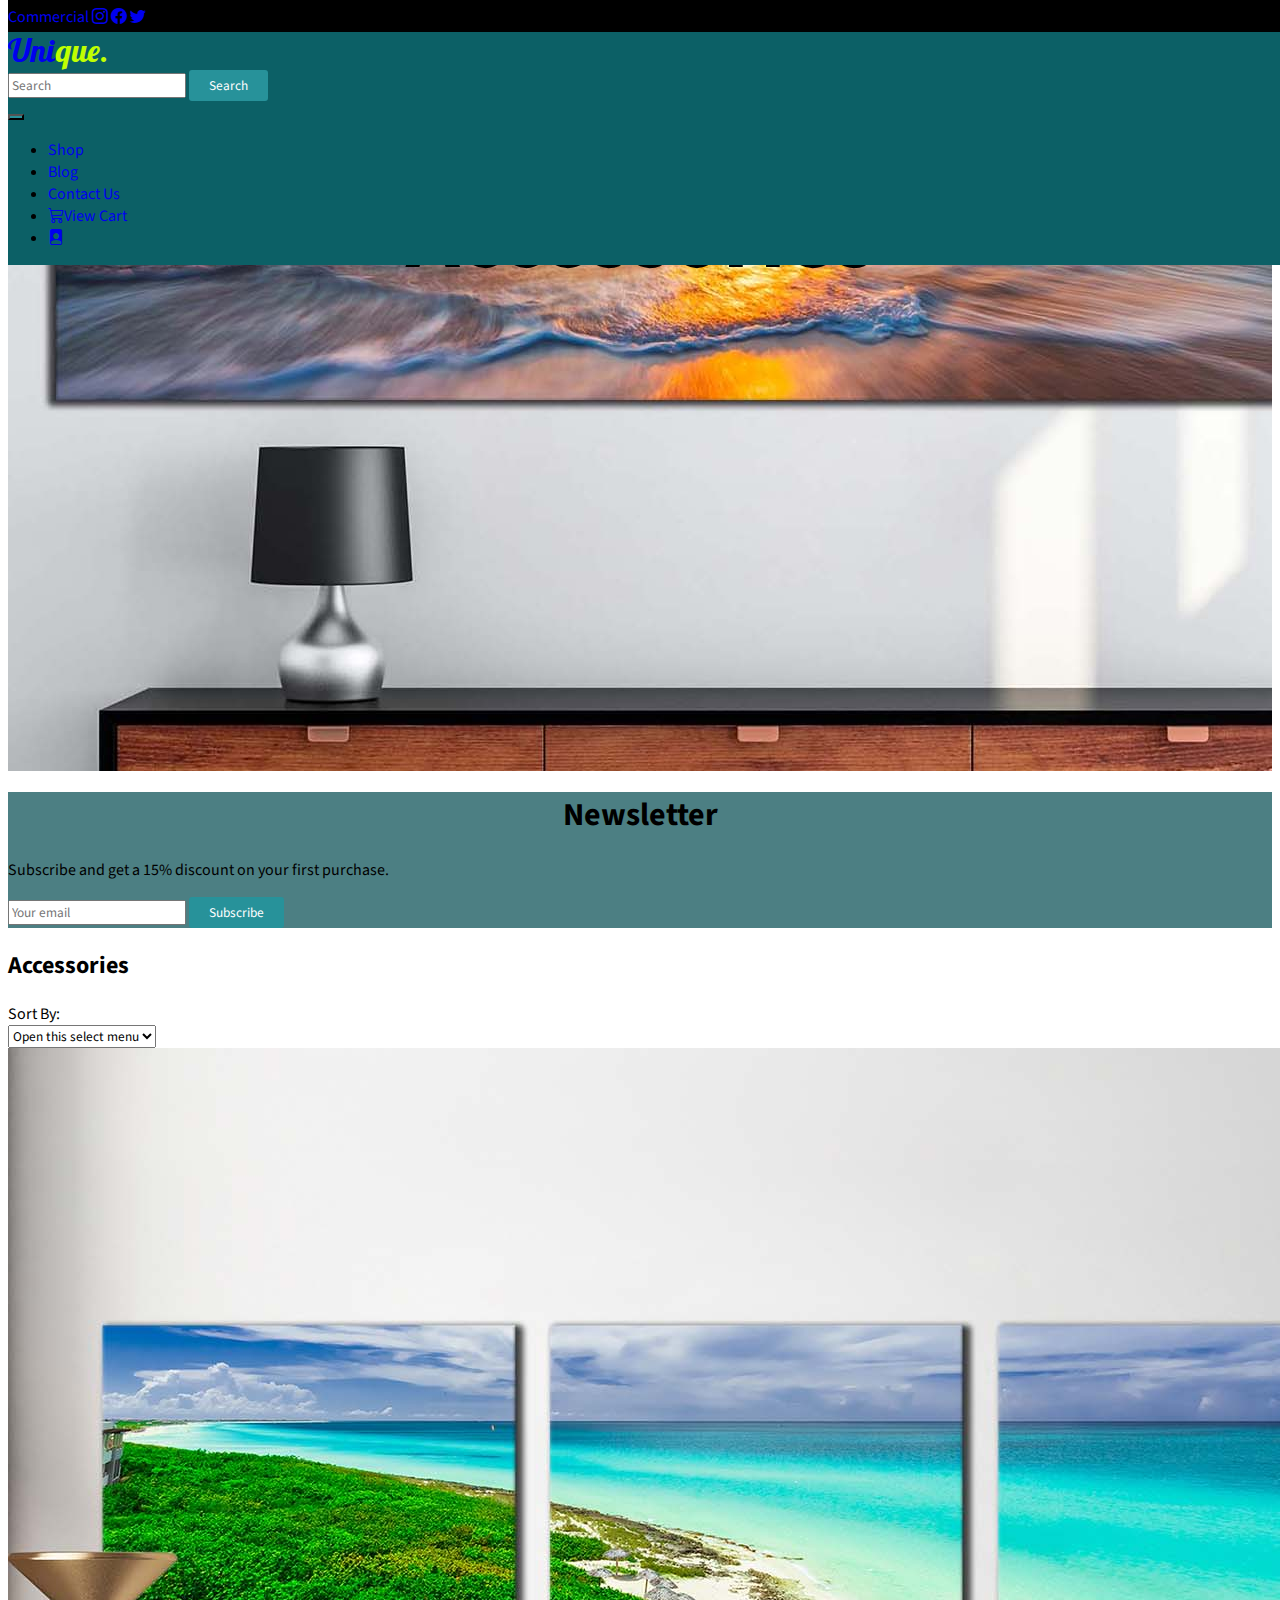
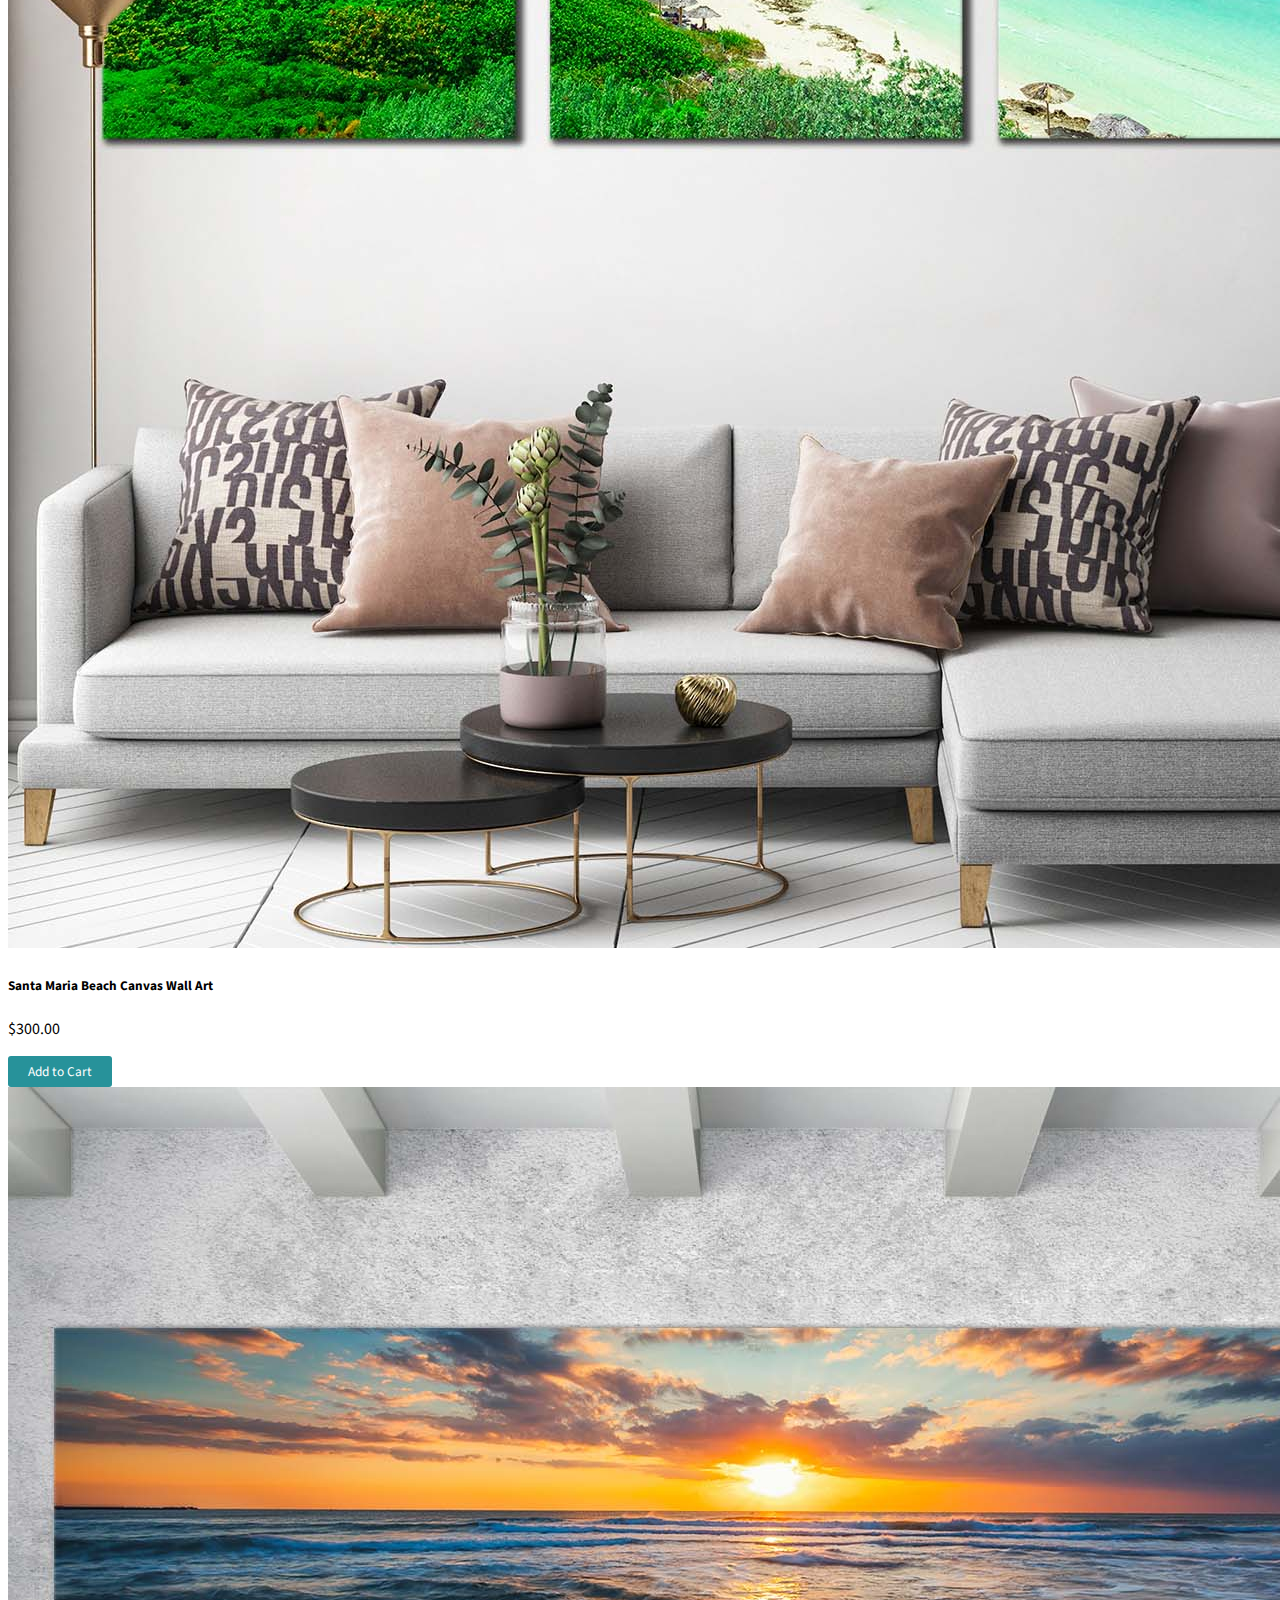
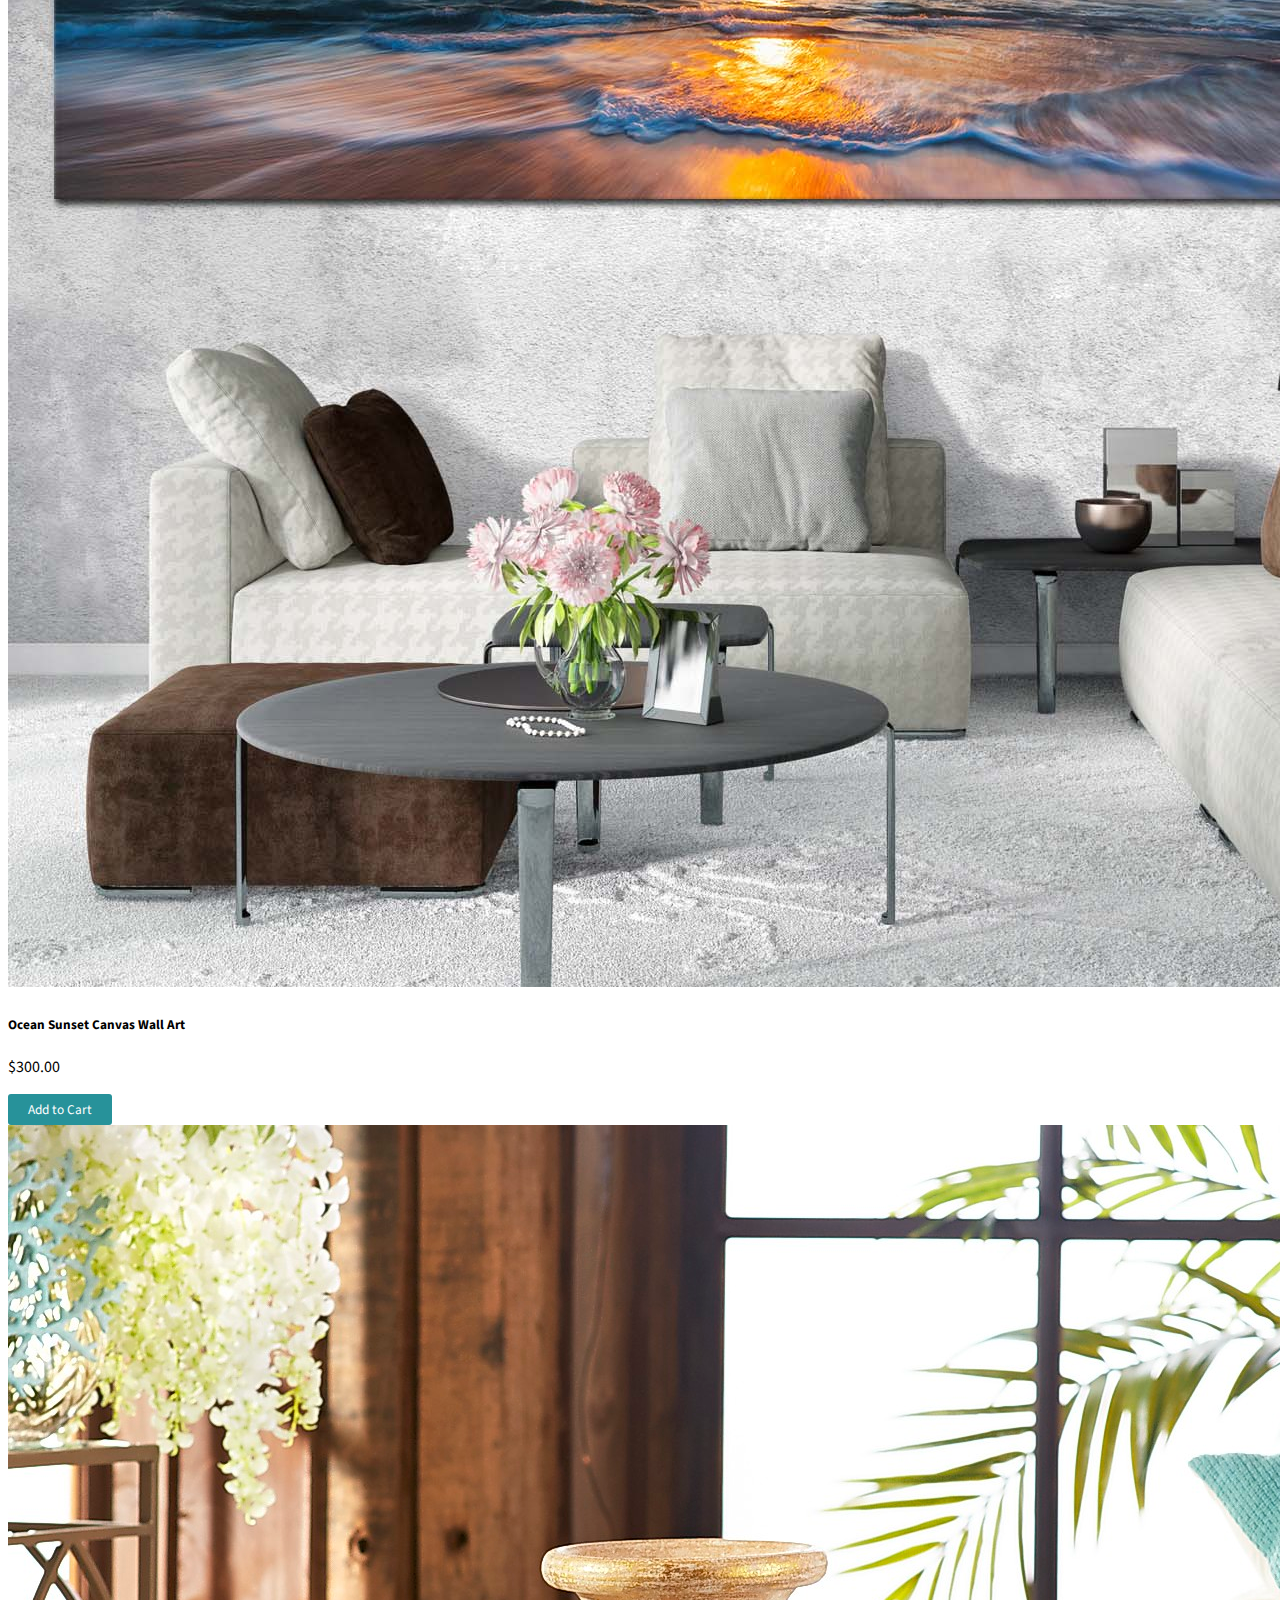
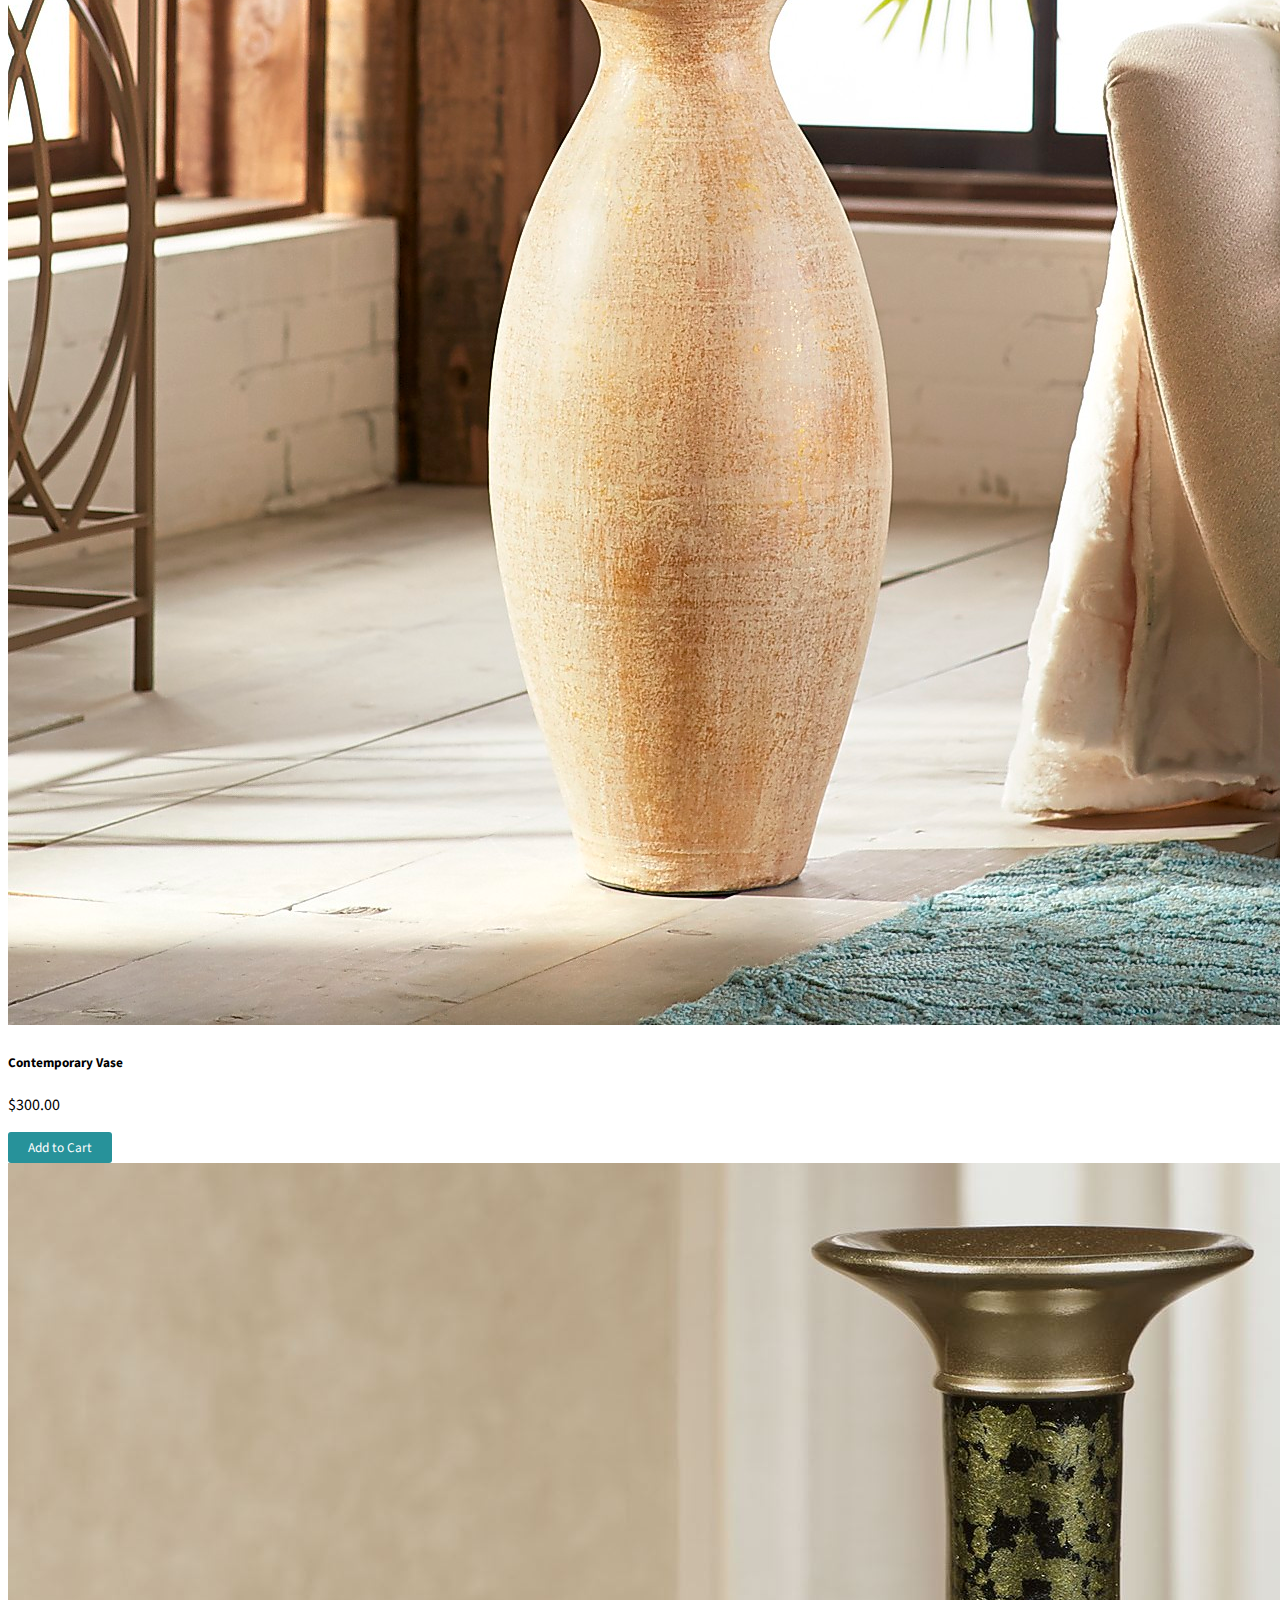
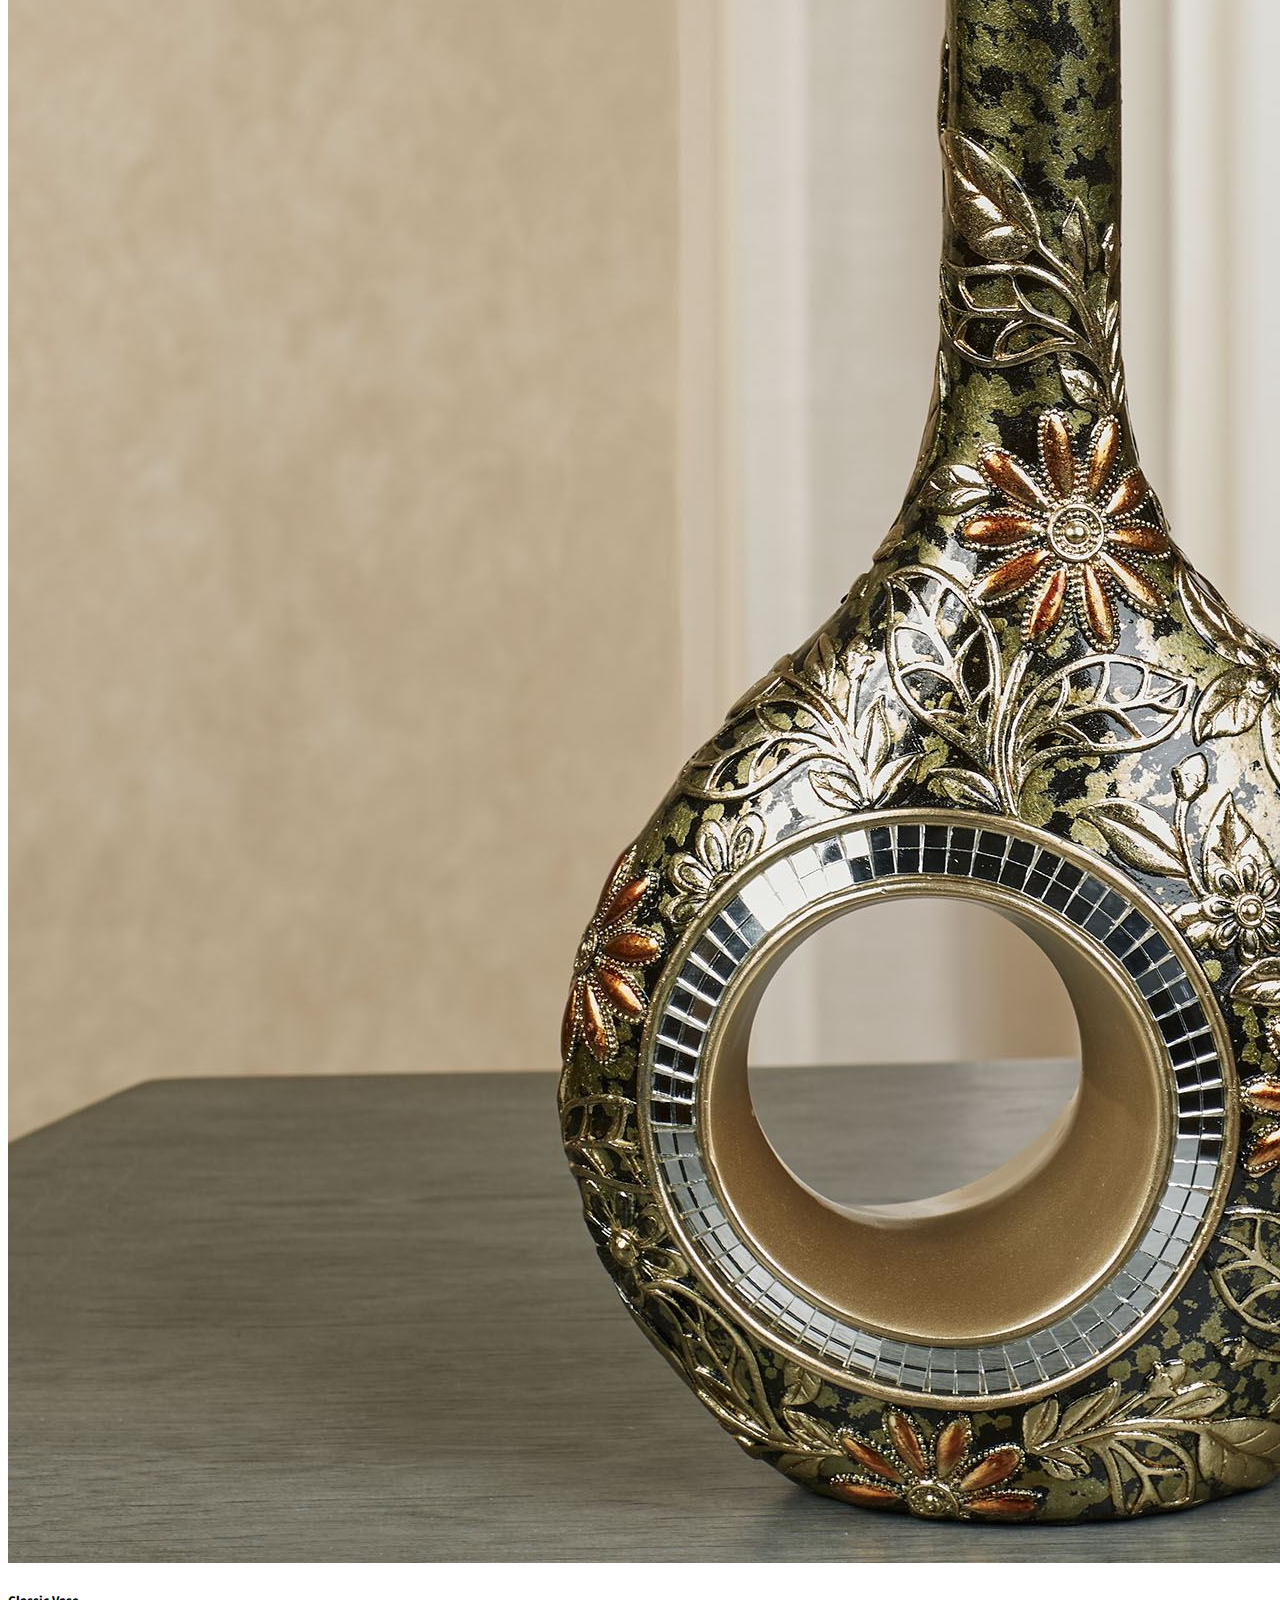
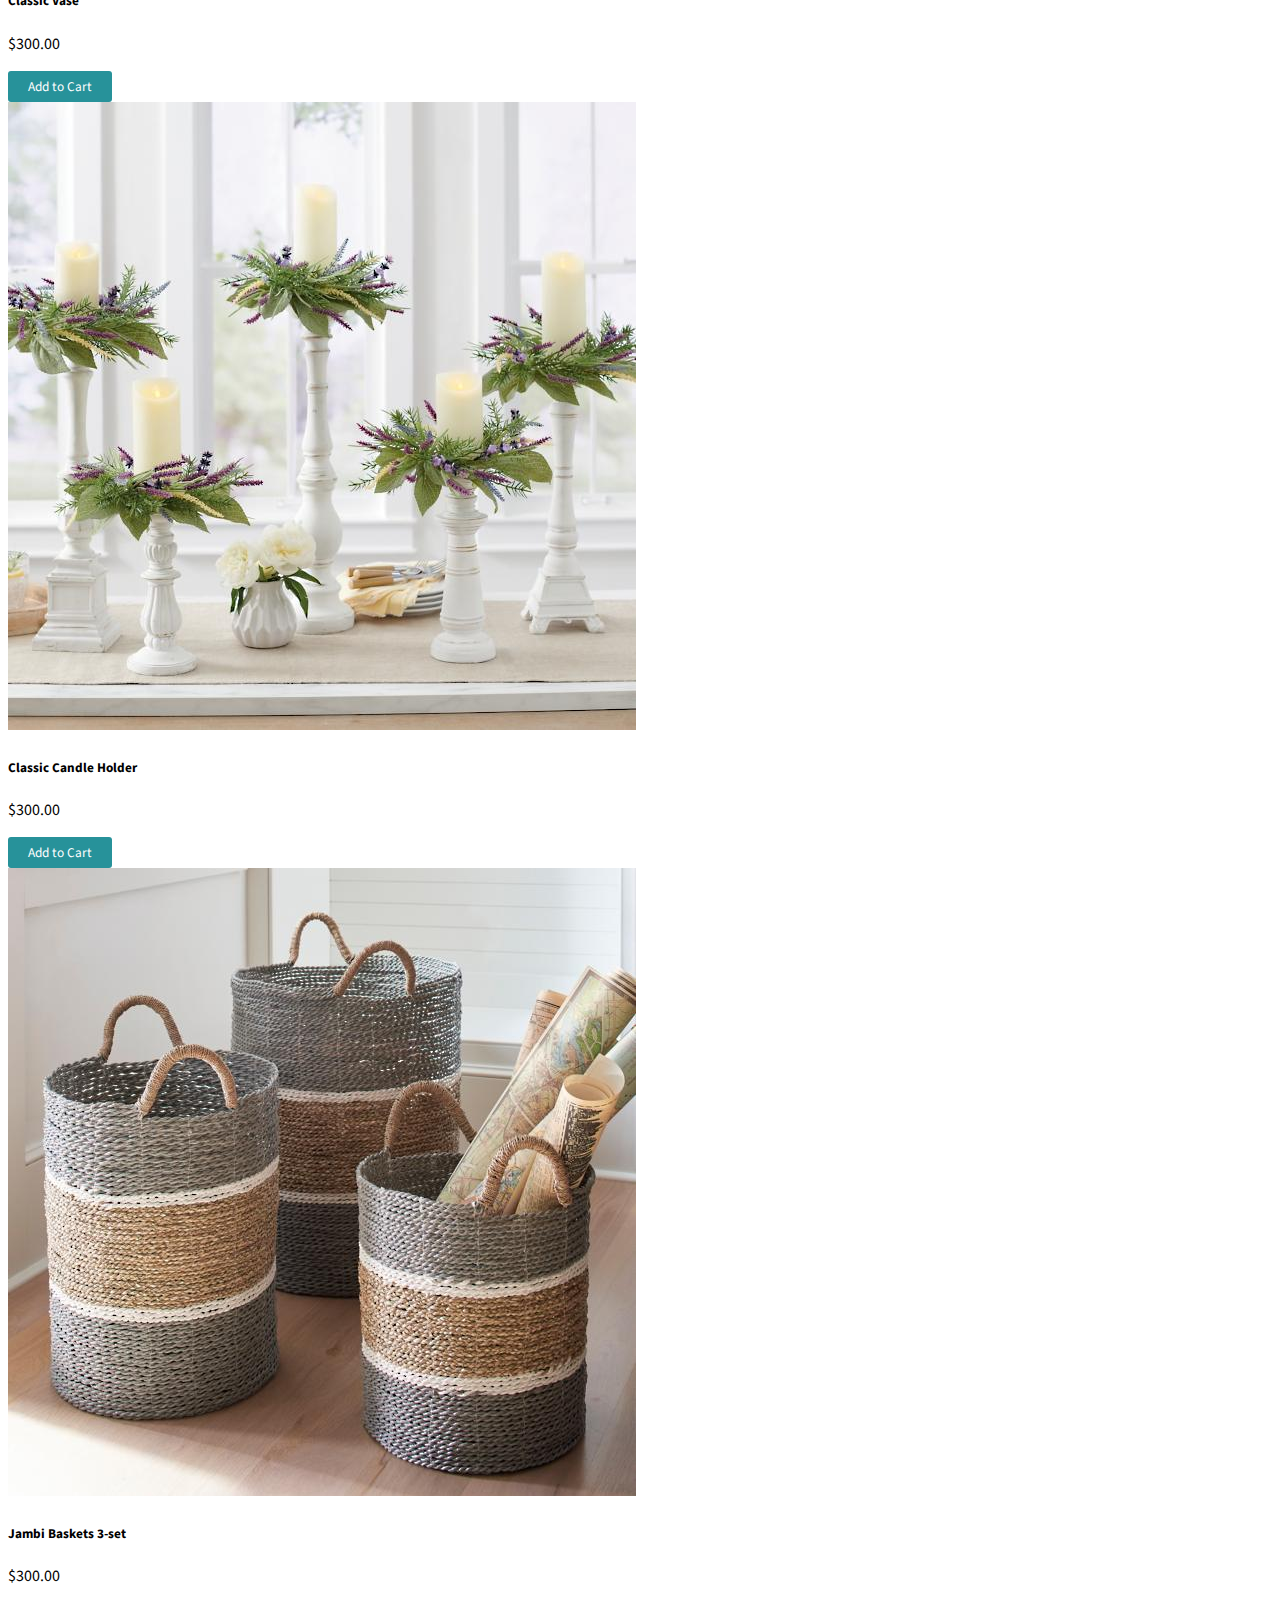
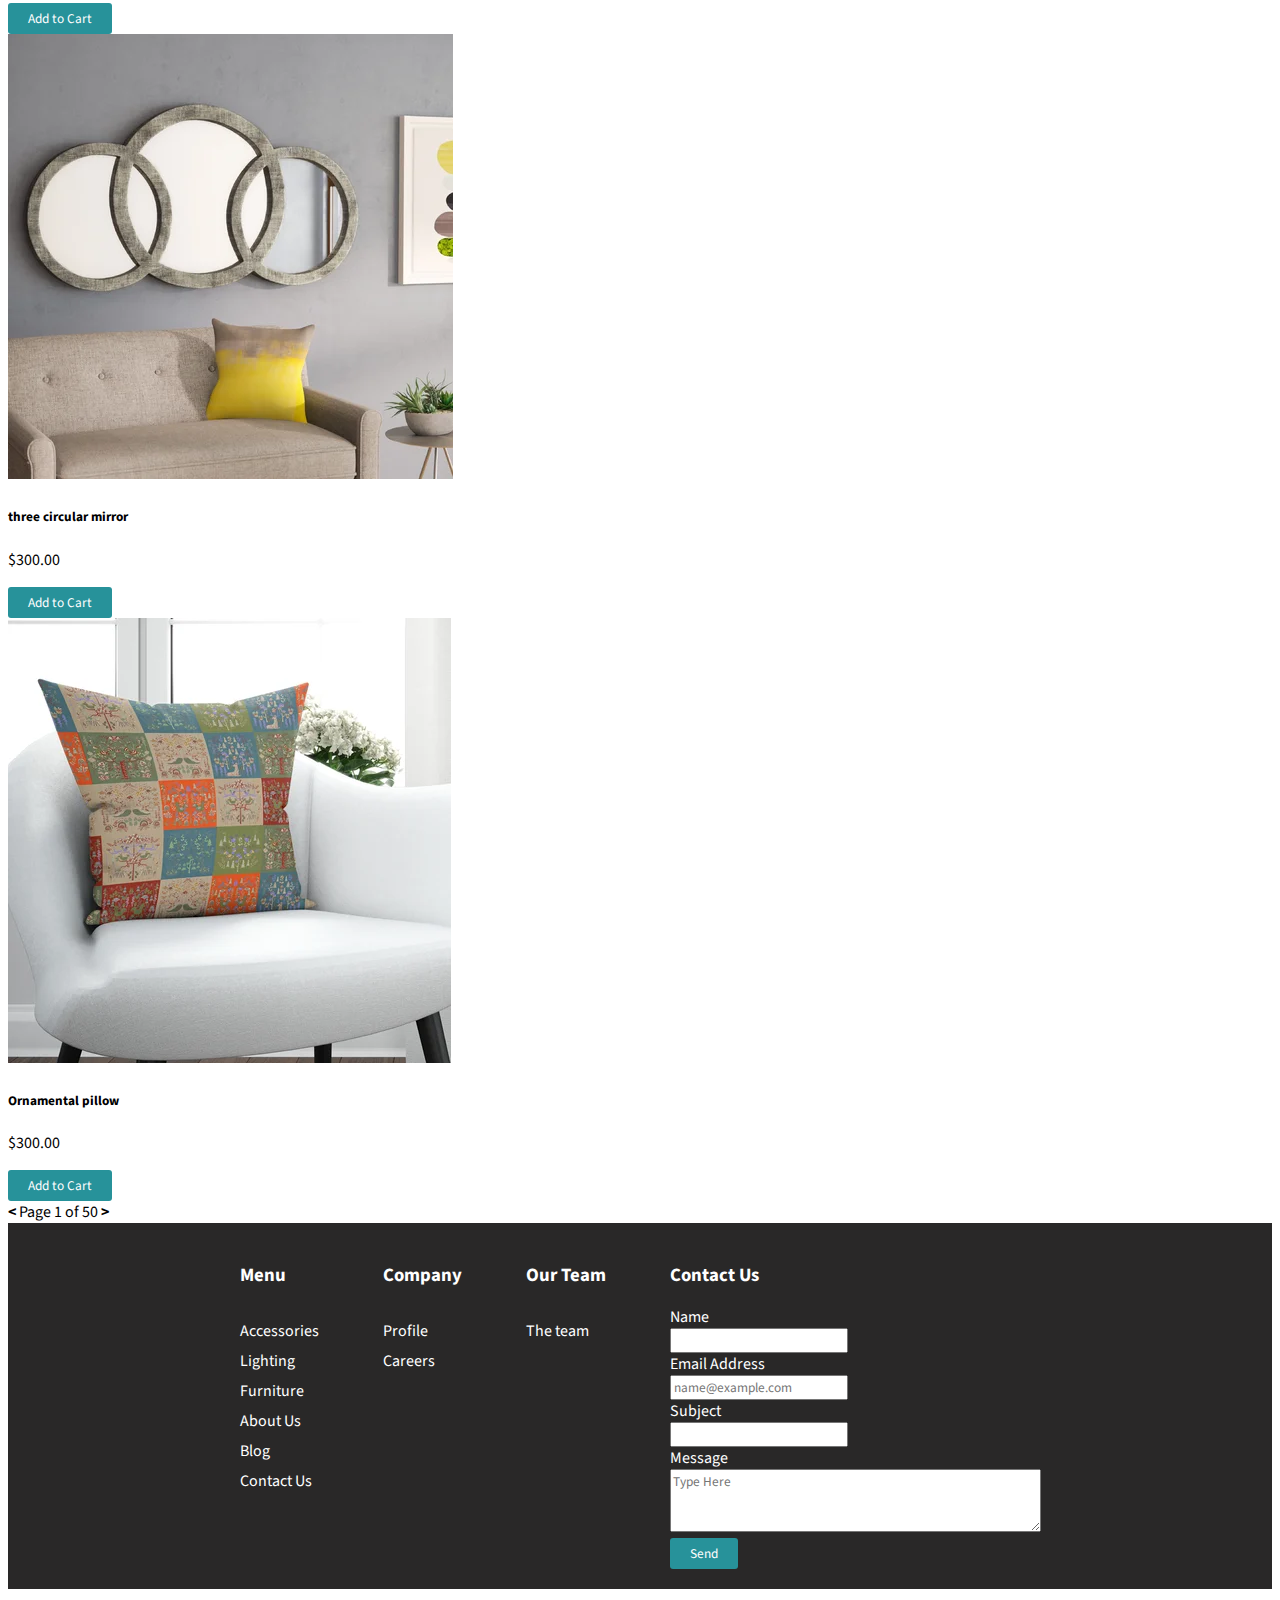
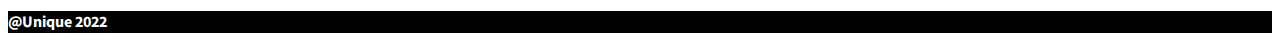
<file: accessories.html>
<!DOCTYPE html>
<html lang="en">
<head>
    <meta charset="UTF-8">
    <meta http-equiv="X-UA-Compatible" content="IE=edge">
    <meta name="viewport" content="width=device-width, initial-scale=1.0">
    <title>Unique Accessories</title>
    <link href="https://cdn.jsdelivr.net/npm/bootstrap@5.1.3/dist/css/bootstrap.min.css" rel="stylesheet" integrity="sha384-1BmE4kWBq78iYhFldvKuhfTAU6auU8tT94WrHftjDbrCEXSU1oBoqyl2QvZ6jIW3" crossorigin="anonymous">
    <link rel="stylesheet" href="./style.css">
    <link rel="stylesheet" href="https://cdn.jsdelivr.net/npm/bootstrap-icons@1.8.1/font/bootstrap-icons.css">
</head>
<body>
  <nav id="nav-first" class="navbar navbar-expand-sm justify-content-center">
    <a href="#" class="nav-link"> Commercial <i class="bi bi-instagram"></i></i> </a>
    <a href="#" class="nav-link"> <i class="bi bi-facebook"></i></i> </a>
    <a href="#" class="nav-link"><i class="bi bi-twitter"></i> </a>
  </nav>
  <nav id="nav-second" class="navbar navbar-expand-md navbar-dark"> 
    <a class="navbar-brand mx-3" href="./index.html">Uni<span style="font-size:xx-large; font-family: 'Lobster', cursive; color: rgb(192, 255, 1);">que.</span></a>
    <form class="d-flex">
      <input class="form-control justify-content-center" type="search" placeholder="Search" aria-label="Search">
      <button id="button-one" class="btn " type="submit">Search</button>
    </form>
      <button class="navbar-toggler mx-3" type="button" data-bs-toggle="collapse" data-bs-target="#navbarSupportedContent" aria-controls="navbarSupportedContent" aria-expanded="false" aria-label="Toggle navigation">
        <span class="navbar-toggler-icon"></span>
      </button>
      <div class="collapse navbar-collapse" id="navbarSupportedContent">
        <ul class="navbar-nav mb-lg-0 px-3" style="margin-left:auto;">
          <li class="nav-item">
            <a class="nav-link active" aria-current="page" href="./index.html">Shop</a>
          </li>
          <li class="nav-item">
            <a class="nav-link active" href="#">Blog</a>
          </li>
          <li class="nav-item">
            <a class="nav-link active" href="#">Contact Us</a>
          </li>
          <li class="nav-item">
            <a class="nav-link active" href="shoppingCart.html"><i class="bi bi-cart3"></i>View Cart</a>
          </li>
          <li class="nav-item">
            <a class="nav-link active" href="./login.html"><i class="bi bi-file-person-fill"></i></a>
          </li>
        </ul>
      </div>
  </nav>
    <!-- Nav ends here -->

    <!-- Jumbotron starts here -->
    <div class="p-5 text-center bg-image" style="
    background-image: url('./images/ocean-sunset-canvas-wall-art-orange-clouds-ocean-sky-panoramic-canvas-artwork-dramatic-blue-sea-waves-canvas-print-2_1024x1024@2x.jpg');
    height: 600px;
    margin-top: 58px;">
        <div class="mask" style="background-color: rgba(0, 0, 0, 0); margin-top: 50px;">
            <div class="d-flex justify-content-center align-items-center h-100">
            <div class="text-white">
                <h1 class="mb-3" style="font-weight: bold; font-size: 70pt;" id="anim-test">Accessories</h1>                
            </div>
            </div>
        </div>
    </div>
<!-- Jumbotron ends here -->

<!-- Newsletter subscription starts here -->
<section class="p-5 text-light text-center text-sm-start" style="background-color: rgb(76, 127, 131);">
    <div class="container">
        <div class="row justify-content-center align-items-center">
            <div class="col-sm-12 col-lg-6 justify-content-center" id="about_me">
                <h1>Newsletter</h1>
                <p>Subscribe and get a 15% discount on 
                    your first purchase.</p>
            </div>
            <div class="col-md-3 justify-content-center text-center">
                <form class="d-flex">
                    <input class="form-control justify-content-center" type="subscribe" placeholder="Your email" aria-label="Search">
                    <button id="button-one" class="btn " type="submit">Subscribe</button>
                  </form>
            </div>
        </div>           
    </div>
</section>

<!-- Newsletter subscription starts here -->

<!-- Accessories list starts here -->
<section>
    <div class="container-fluid">
        <div class="row text-center pt-5">
            <h2 style="font-weight: bold">Accessories</h2>
        </div>
        <div class="row justify-content-center mx-5 px-5">
            <div class="col-1">Sort By:</div>
            <div class="col-3">
                <select class="form-select mx-5" aria-label="Default select example">
                    <option selected>Open this select menu</option>
                    <option value="1">Latest</option>
                    <option value="2">Price</option>
                    <option value="3">Type</option>
                  </select>
            </div>
        </div>
        <div class="row justify-content-center">
            <div class="col-8 col-md-4 m-3 p-3">
                <div class="card h-100">
                  <img src="./images/santa-maria-canvas-print-green-ocean-beach-3-piece-canvas-wall-art-cuba-blue-cloudy-ocean-triptych-canvas-print.jpg" alt="...">
                  <div class="row card-body">
                    <div class="col-12"><h5 class="card-title">Santa Maria Beach Canvas Wall Art</h5></div>
                    <div class="col"><p class="card-text">$300.00</p></div>
                    <div class="col-4"><button id="button-one" class="btn text-end " type="submit">Add to Cart</button></div>
                  </div>
                </div>
            </div>
            <div class="col-8 col-md-4 m-3 p-3">
                <div class="card h-100">
                  <img src="./images/ocean-sunset-canvas-wall-art-orange-clouds-ocean-sky-panoramic-canvas-artwork-dramatic-blue-sea-waves-canvas-print.jpg" alt="...">
                  <div class="row card-body">
                    <div class="col-12"><h5 class="card-title">Ocean Sunset Canvas Wall Art</h5></div>
                    <div class="col"><p class="card-text">$300.00</p></div>
                    <div class="col-4"><button id="button-one" class="btn text-end " type="submit">Add to Cart</button></div>
                  </div>
                </div>
            </div>
        </div>
        
        <div class="row justify-content-center">
            <div class="col-8 col-md-4 m-3 p-3">
                <div class="card h-100">
                  <img src="./images/Contemporary_vase.jpg" alt="...">
                  <div class="row card-body">
                    <div class="col-12"><h5 class="card-title">Contemporary Vase</h5></div>
                    <div class="col"><p class="card-text">$300.00</p></div>
                    <div class="col-4"><button id="button-one" class="btn text-end " type="submit">Add to Cart</button></div>
                  </div>
                </div>
            </div>
                <div class="col-8 col-md-4 m-3 p-3">
                    <div class="card h-100">
                      <img src="./images/Vase-2.jpg" alt="...">
                      <div class="row card-body">
                        <div class="col-12"><h5 class="card-title">Classic Vase</h5></div>
                        <div class="col"><p class="card-text">$300.00</p></div>
                        <div class="col-4"><button id="button-one" class="btn text-end " type="submit">Add to Cart</button></div>
                      </div>
                    </div>
                </div>
            </div>
        </div>
        <div class="row justify-content-center">
            <div class="col-8 col-md-4 m-3 p-3">
                <div class="card h-100">
                  <img src="./images/Classic candle-holder.jpg" alt="...">
                  <div class="row card-body">
                    <div class="col-12"><h5 class="card-title">Classic Candle Holder</h5></div>
                    <div class="col"><p class="card-text">$300.00</p></div>
                    <div class="col-4"><button id="button-one" class="btn text-end " type="submit">Add to Cart</button></div>
                  </div>
                </div>
            </div>
            <div class="col-8 col-md-4 m-3 p-3">
                <div class="card h-100">
                  <img src="./images/baskets.jpg" alt="...">
                  <div class="row card-body">
                    <div class="col-12"><h5 class="card-title">Jambi Baskets 3-set</h5></div>
                    <div class="col"><p class="card-text">$300.00</p></div>
                    <div class="col-4"><button id="button-one" class="btn text-end " type="submit">Add to Cart</button></div>
                  </div>
                </div>
            </div>
        </div>
        <div class="row justify-content-center">
            <div class="col-8 col-md-4 m-3 p-3">
                <div class="card h-100">
                  <img src="./images/mirror.webp" alt="...">
                  <div class="row card-body">
                    <div class="col-12"><h5 class="card-title">three circular mirror</h5></div>
                    <div class="col"><p class="card-text">$300.00</p></div>
                    <div class="col-4"><button id="button-one" class="btn text-end " type="submit">Add to Cart</button></div>
                  </div>
                </div>
            </div>
            <div class="col-8 col-md-4 m-3 p-3">
                <div class="card h-100">
                  <img src="./images/pillow.webp" alt="...">
                  <div class="row card-body">
                    <div class="col-12"><h5 class="card-title">Ornamental pillow</h5></div>
                    <div class="col"><p class="card-text">$300.00</p></div>
                    <div class="col-4"><button id="button-one" class="btn text-end " type="submit">Add to Cart</button></div>
                  </div>
                </div>
            </div>
        </div>
        <div class="row align-items-center text-end mx-5 px-5 mb-5">
            <div class="col-10"><a href="#" style="color: black; font-weight: bold;"> < </a>Page 1 of 50<a href="#" style="color: black; font-weight: bold;"> > </a></div>
            
        </div>
</section>

<!-- Accessories list ends here -->

<!--footer section -->
<div class="footer-container">
    <div class="footer">
        <div class="footer-heading footer-1">
            <h3>Menu</h3>
            <a href="./accessories.html">Accessories</a>
            <a href="./lighting.html">Lighting</a>
            <a href="./furniture.html">Furniture</a>
            <a href="./about.html">About Us</a>
            <a href="#">Blog</a>
            <a href="#">Contact Us</a>
        </div>
        <div class="footer-heading footer-2">
            <h3>Company</h3>
            <a href="#">Profile</a>
            <a href="#">Careers</a>

        </div>
        <div class="footer-heading footer-3">
            <h3>Our Team</h3>
            <a href="/about.html">The team</a>
        </div>
        <div class="contact">
            <h3>Contact Us</h3>
                <label for="fname">Name</label><br><input type="text" id="fname" name="fname"><br>
                <label for="email">Email Address</label><br><input type="email" id="emale" placeholder="name@example.com"><br>
                <label for="subject">Subject</label><br><input type="text" id="subject" name="subject"><br>
                <label for="text">Message</label><br><textarea name="textarea" id="textarea" placeholder="Type Here" cols="50" rows="3"></textarea><br>
                <button id="button-one" type="button">Send</button>
        </div>
    </div>
</div>
<div class="copy-right text-center">
    <h4>@Unique 2022</h4>
</div>
<script src="./Javascript/itemController.js"></script>
<script src="./Javascript/index.js"></script>
<script src="https://cdn.jsdelivr.net/npm/@popperjs/core@2.10.2/dist/umd/popper.min.js" integrity="sha384-7+zCNj/IqJ95wo16oMtfsKbZ9ccEh31eOz1HGyDuCQ6wgnyJNSYdrPa03rtR1zdB" crossorigin="anonymous"></script>
<script src="https://cdn.jsdelivr.net/npm/bootstrap@5.1.3/dist/js/bootstrap.min.js" integrity="sha384-QJHtvGhmr9XOIpI6YVutG+2QOK9T+ZnN4kzFN1RtK3zEFEIsxhlmWl5/YESvpZ13" crossorigin="anonymous"></script> 
</body>
</html>
</file>
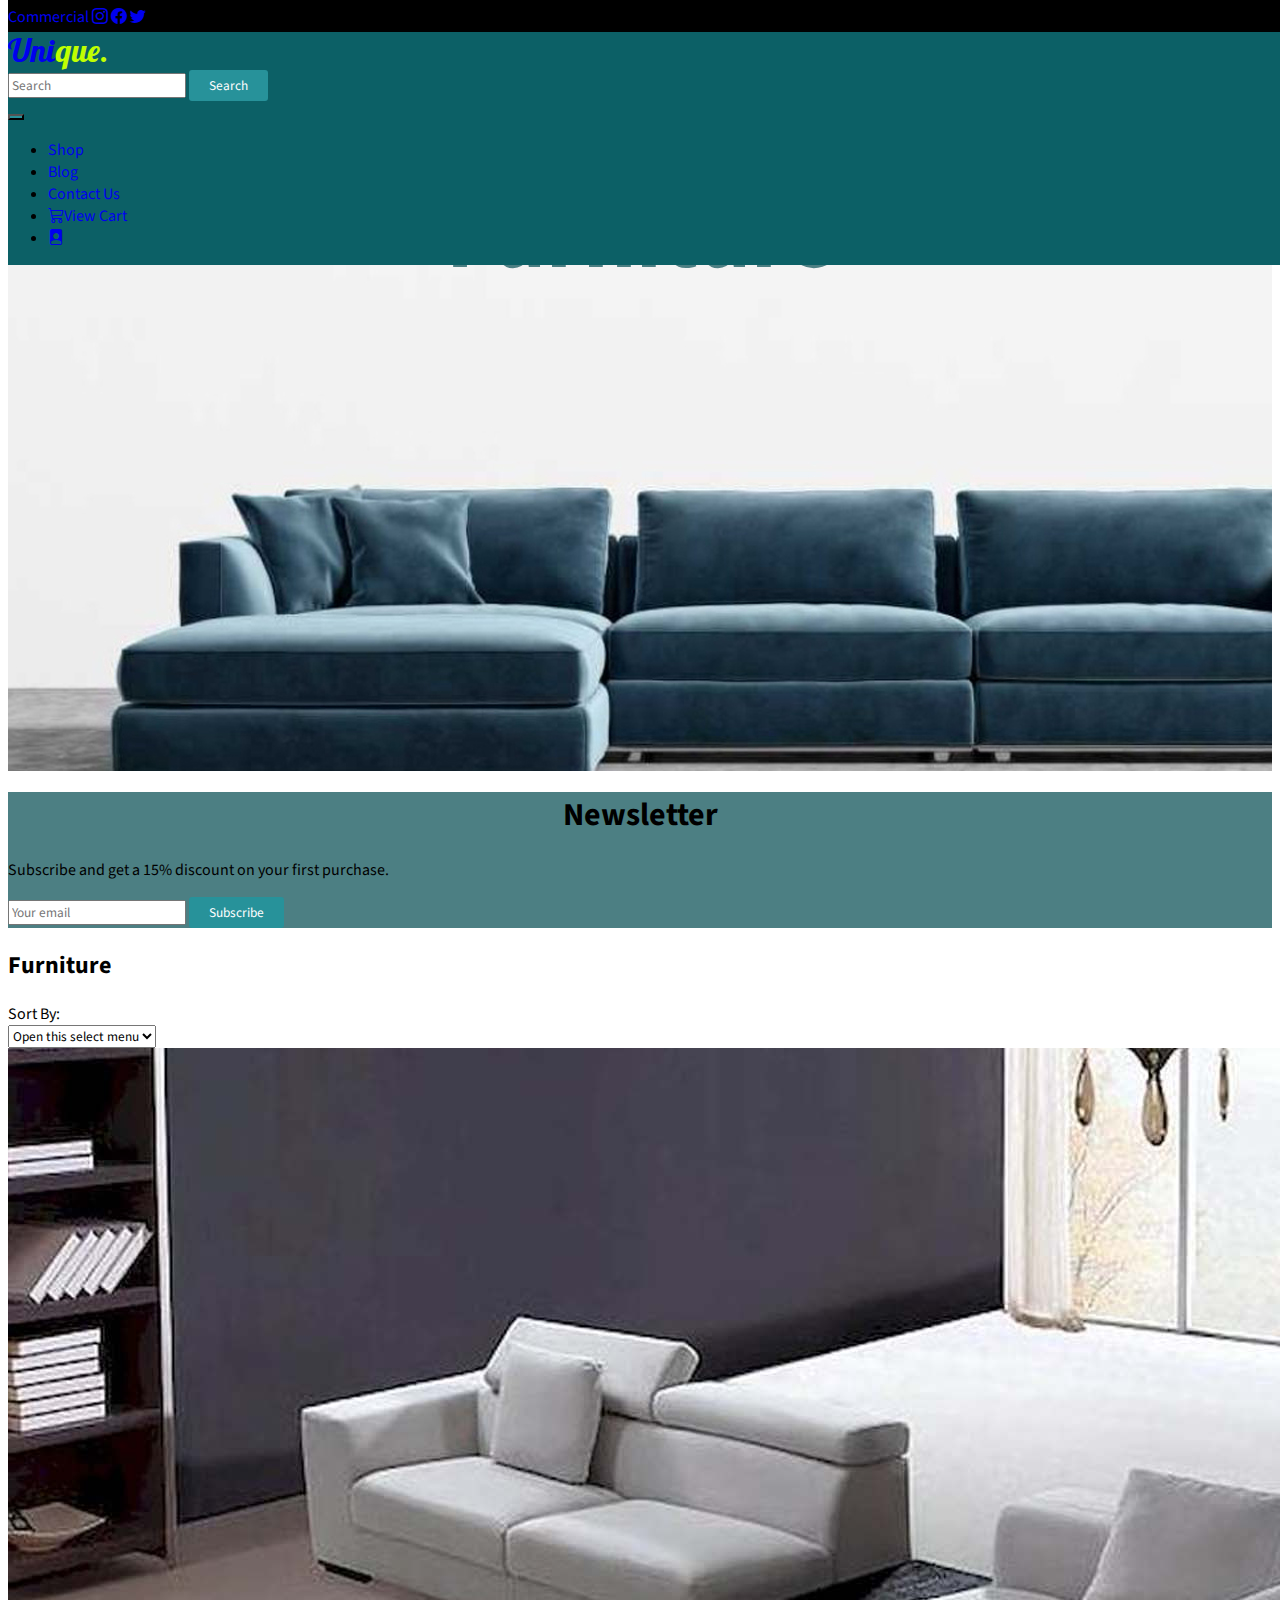
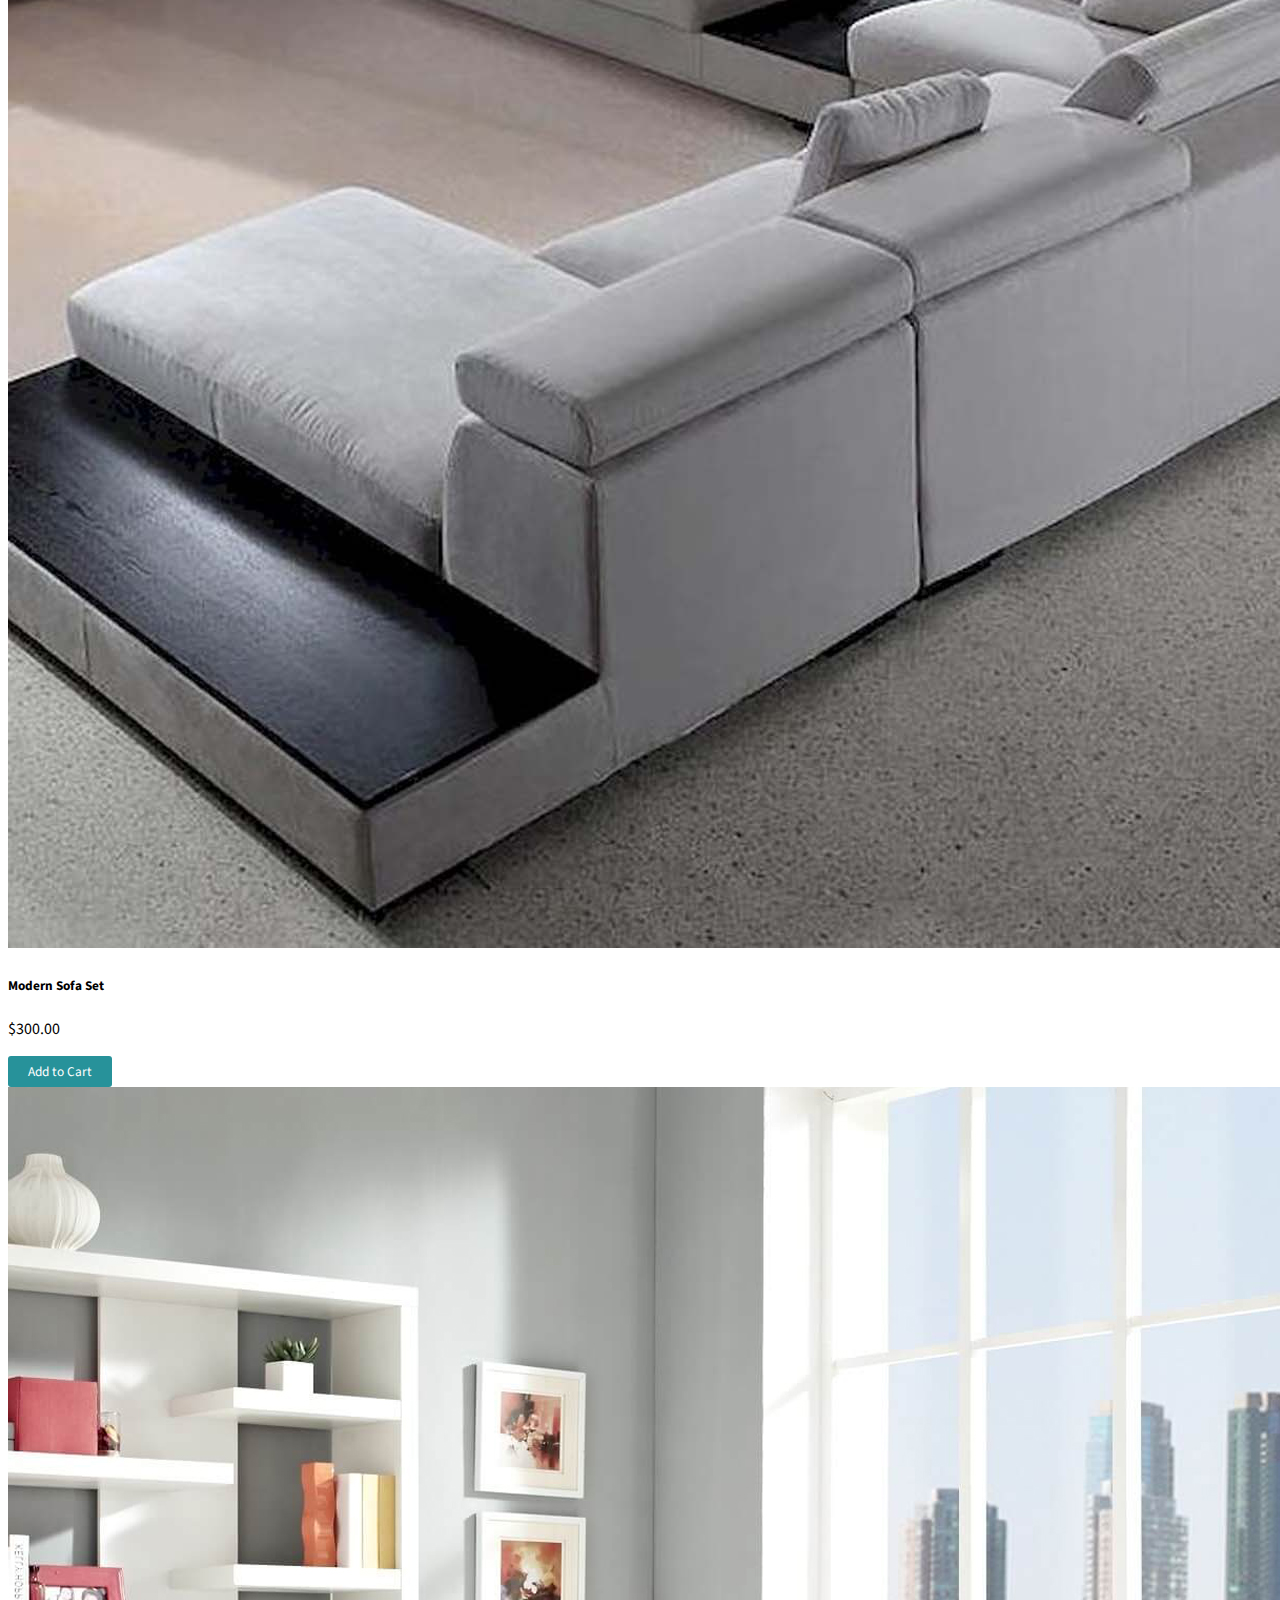
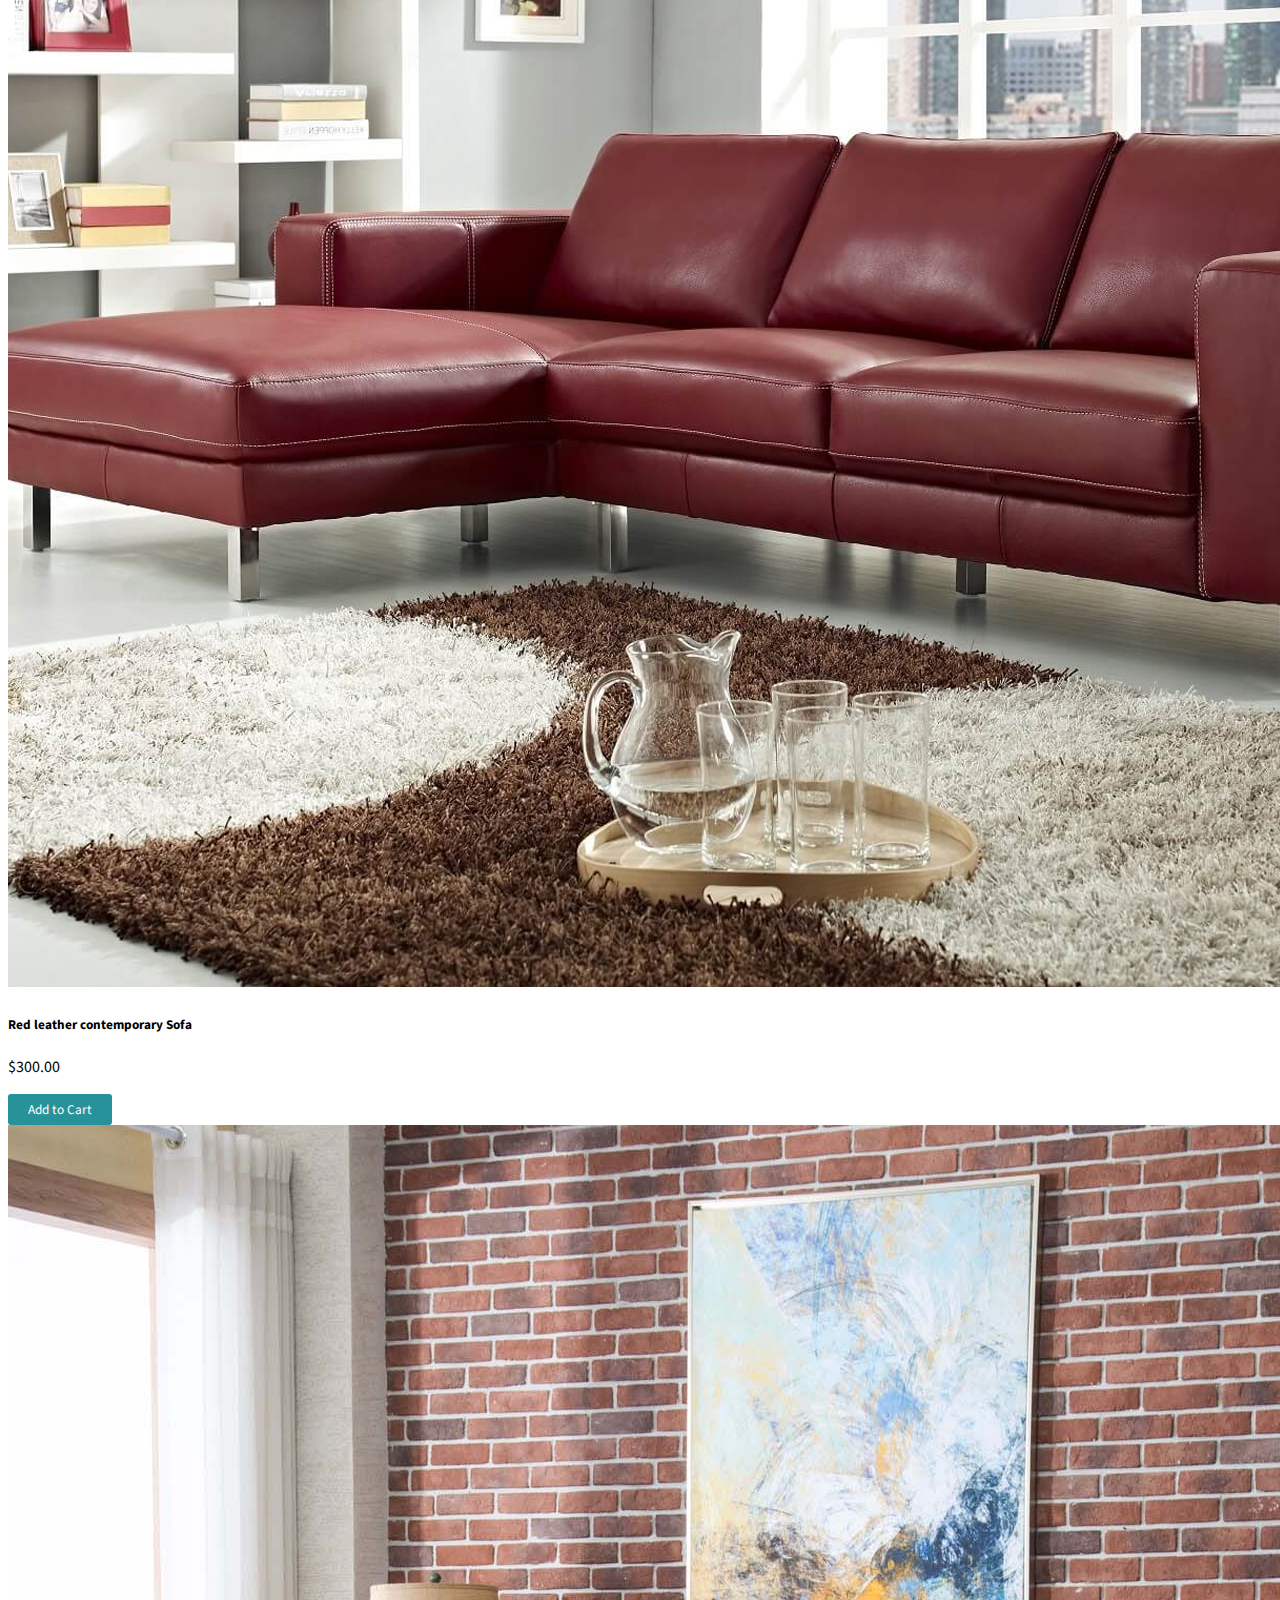
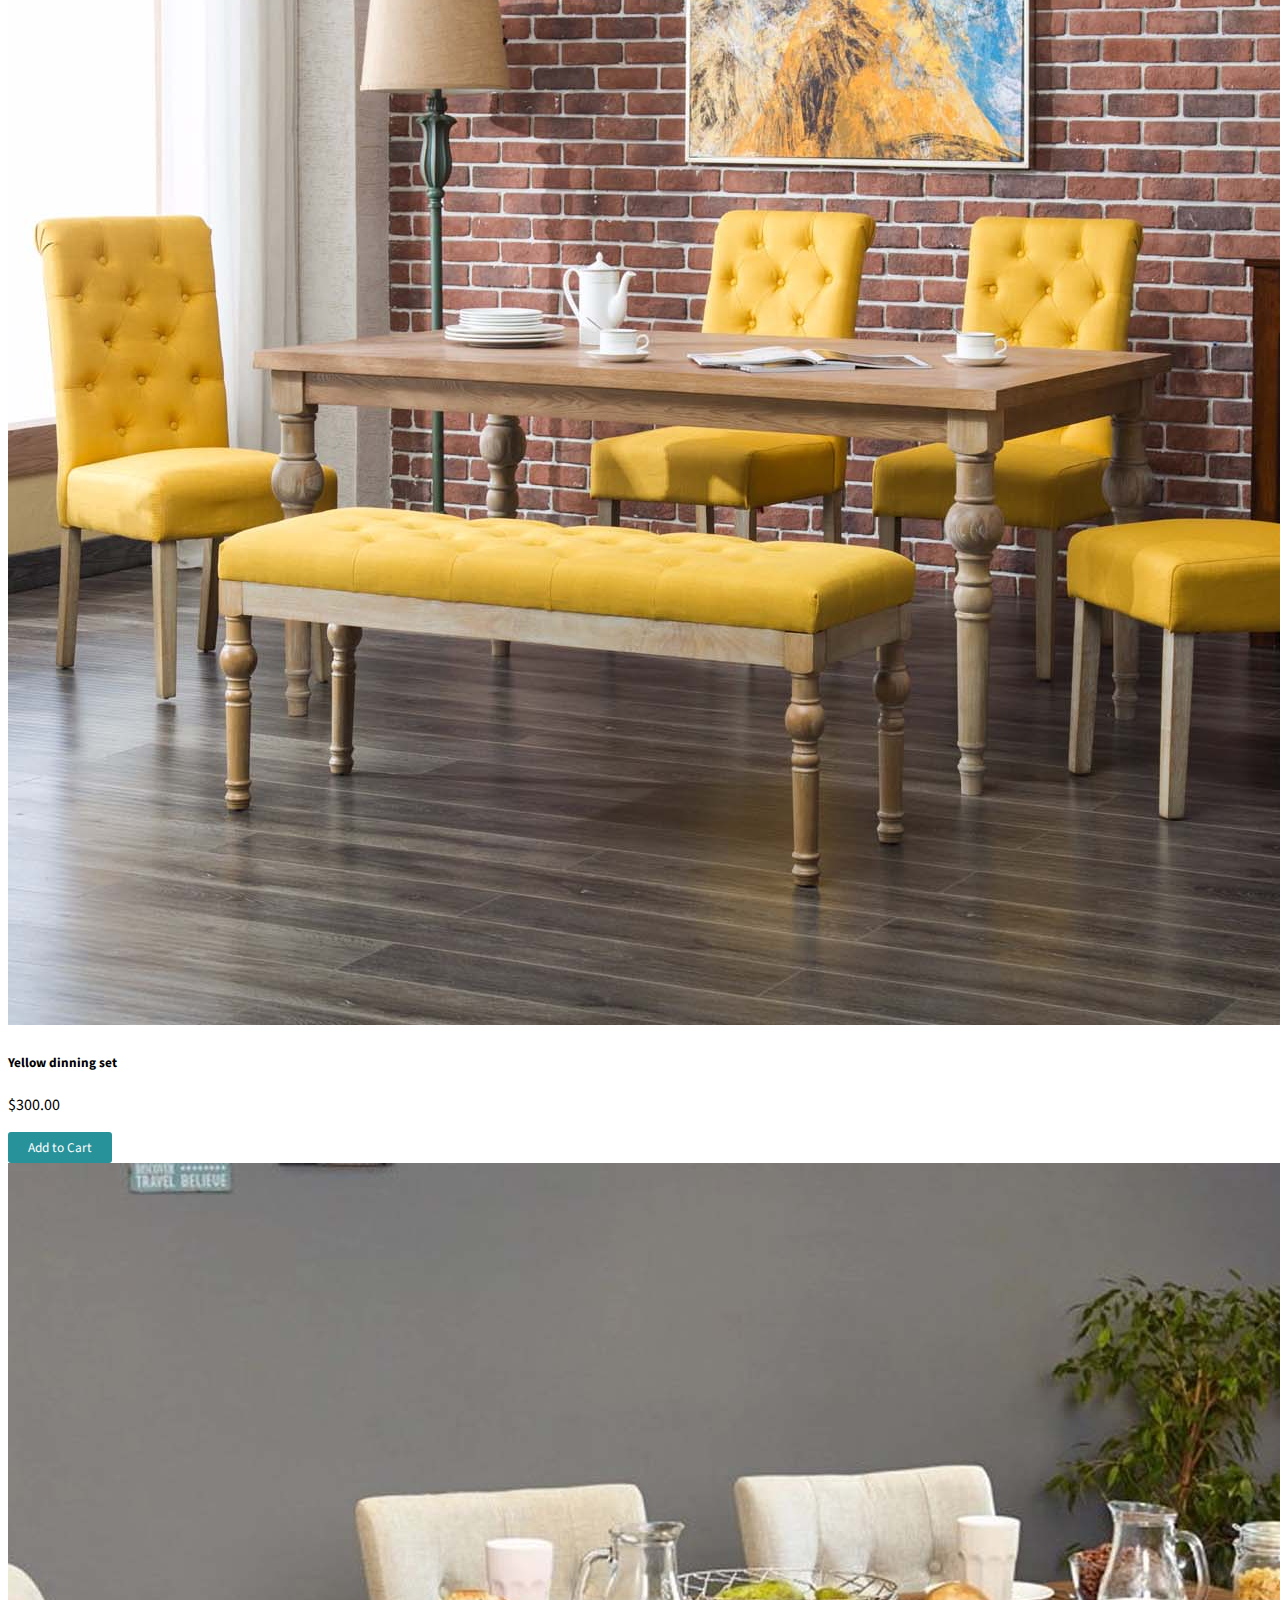
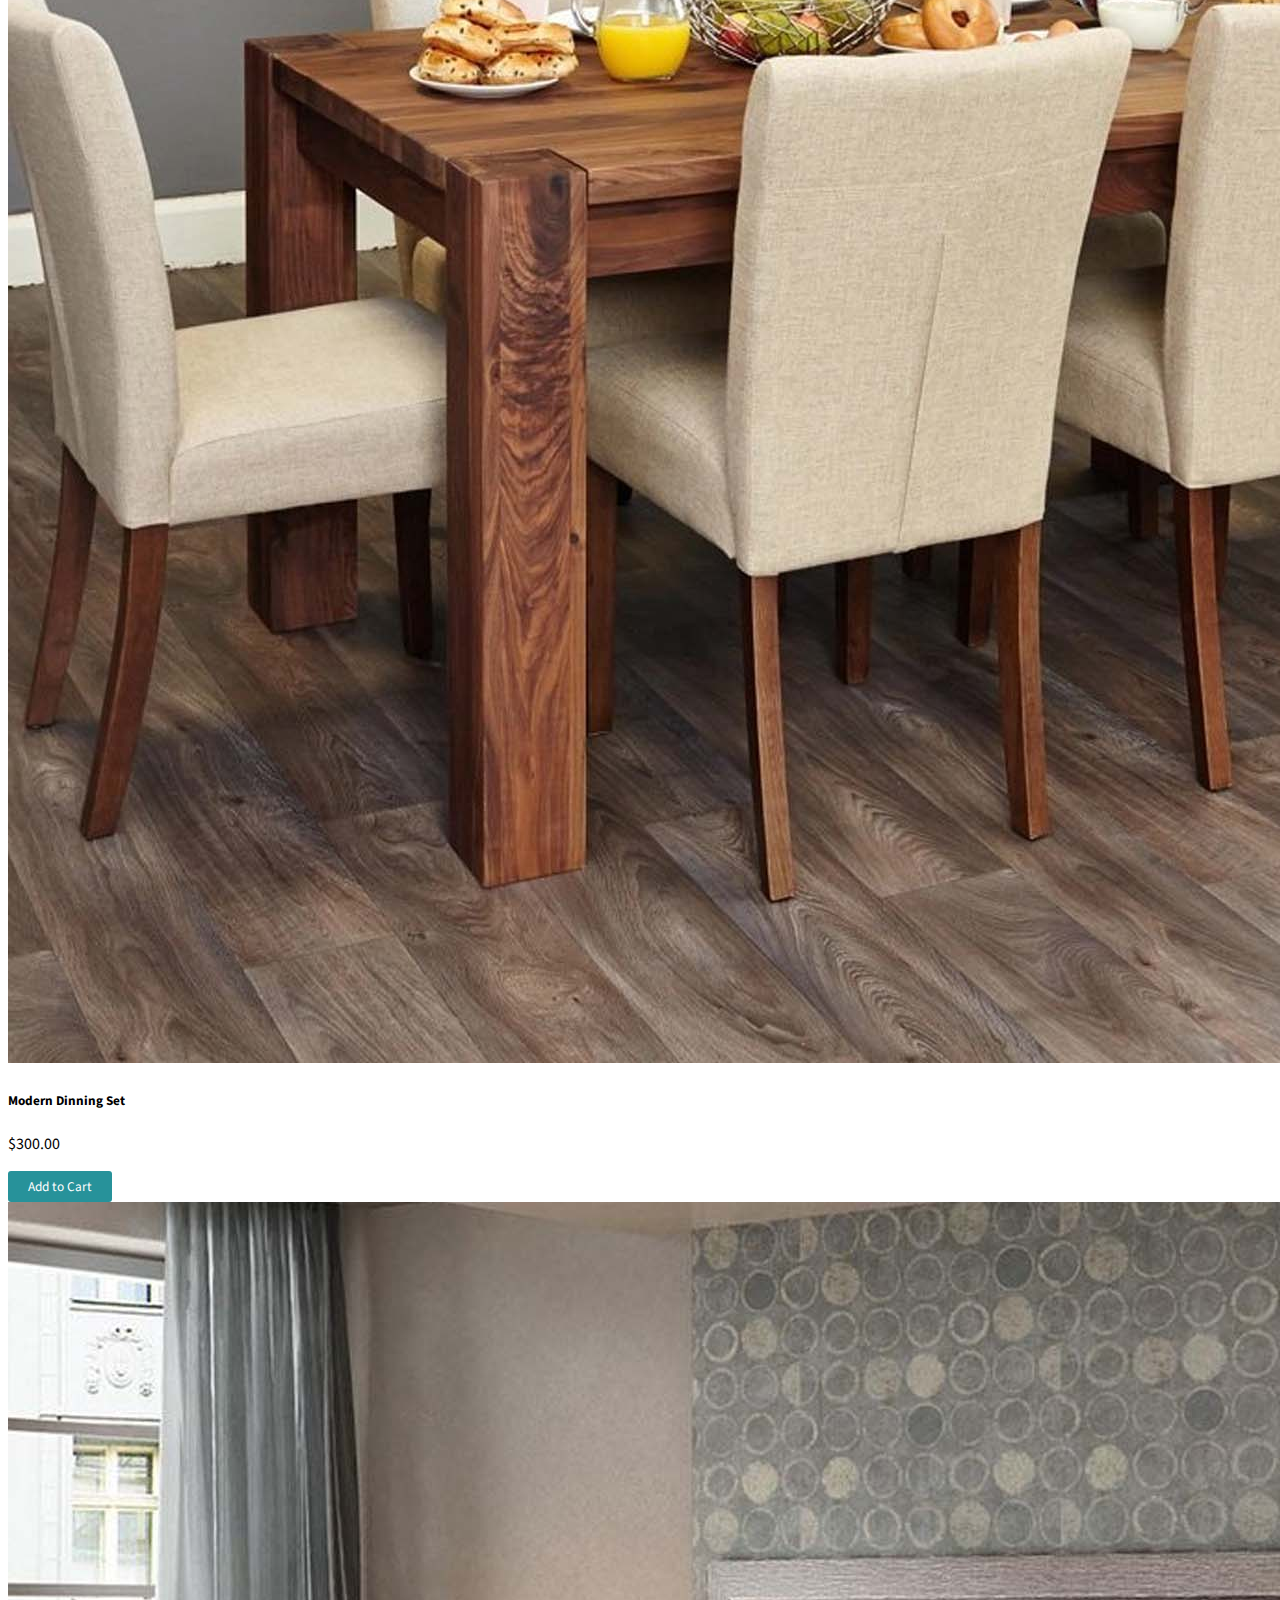
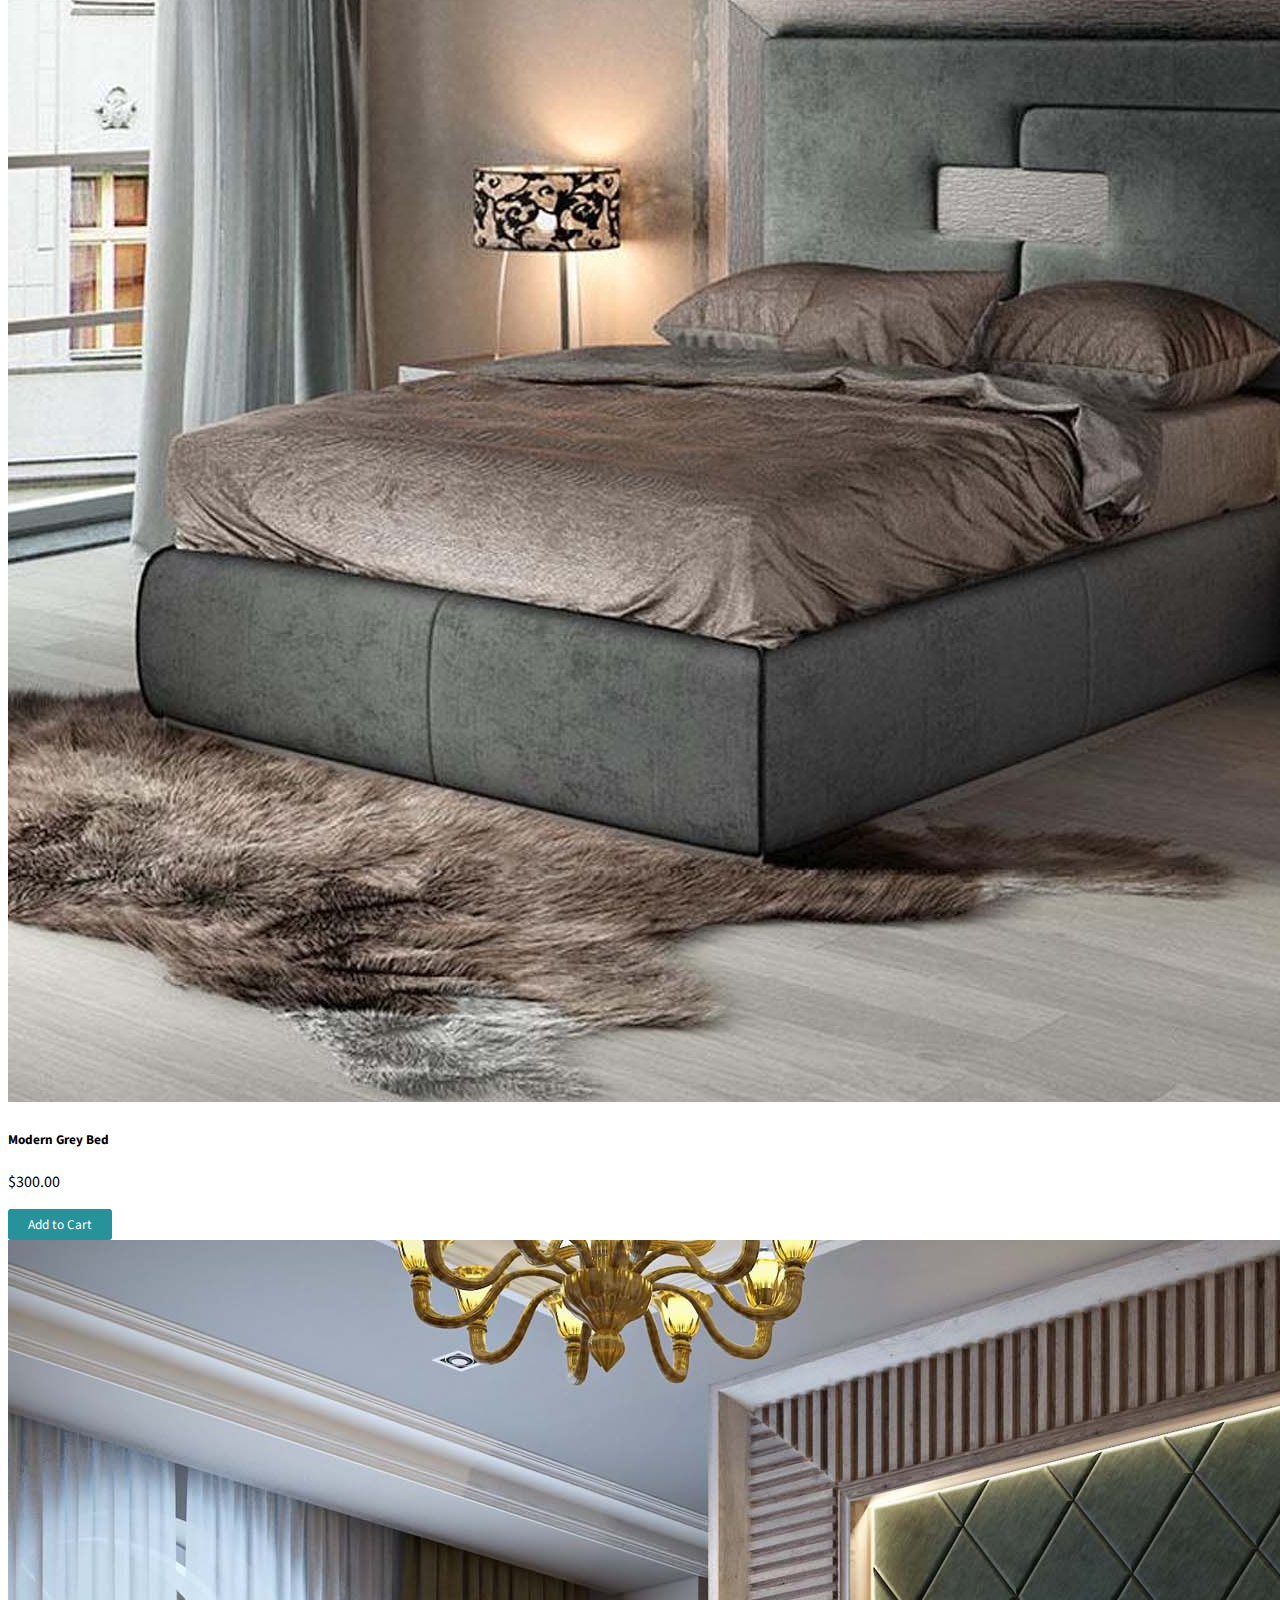
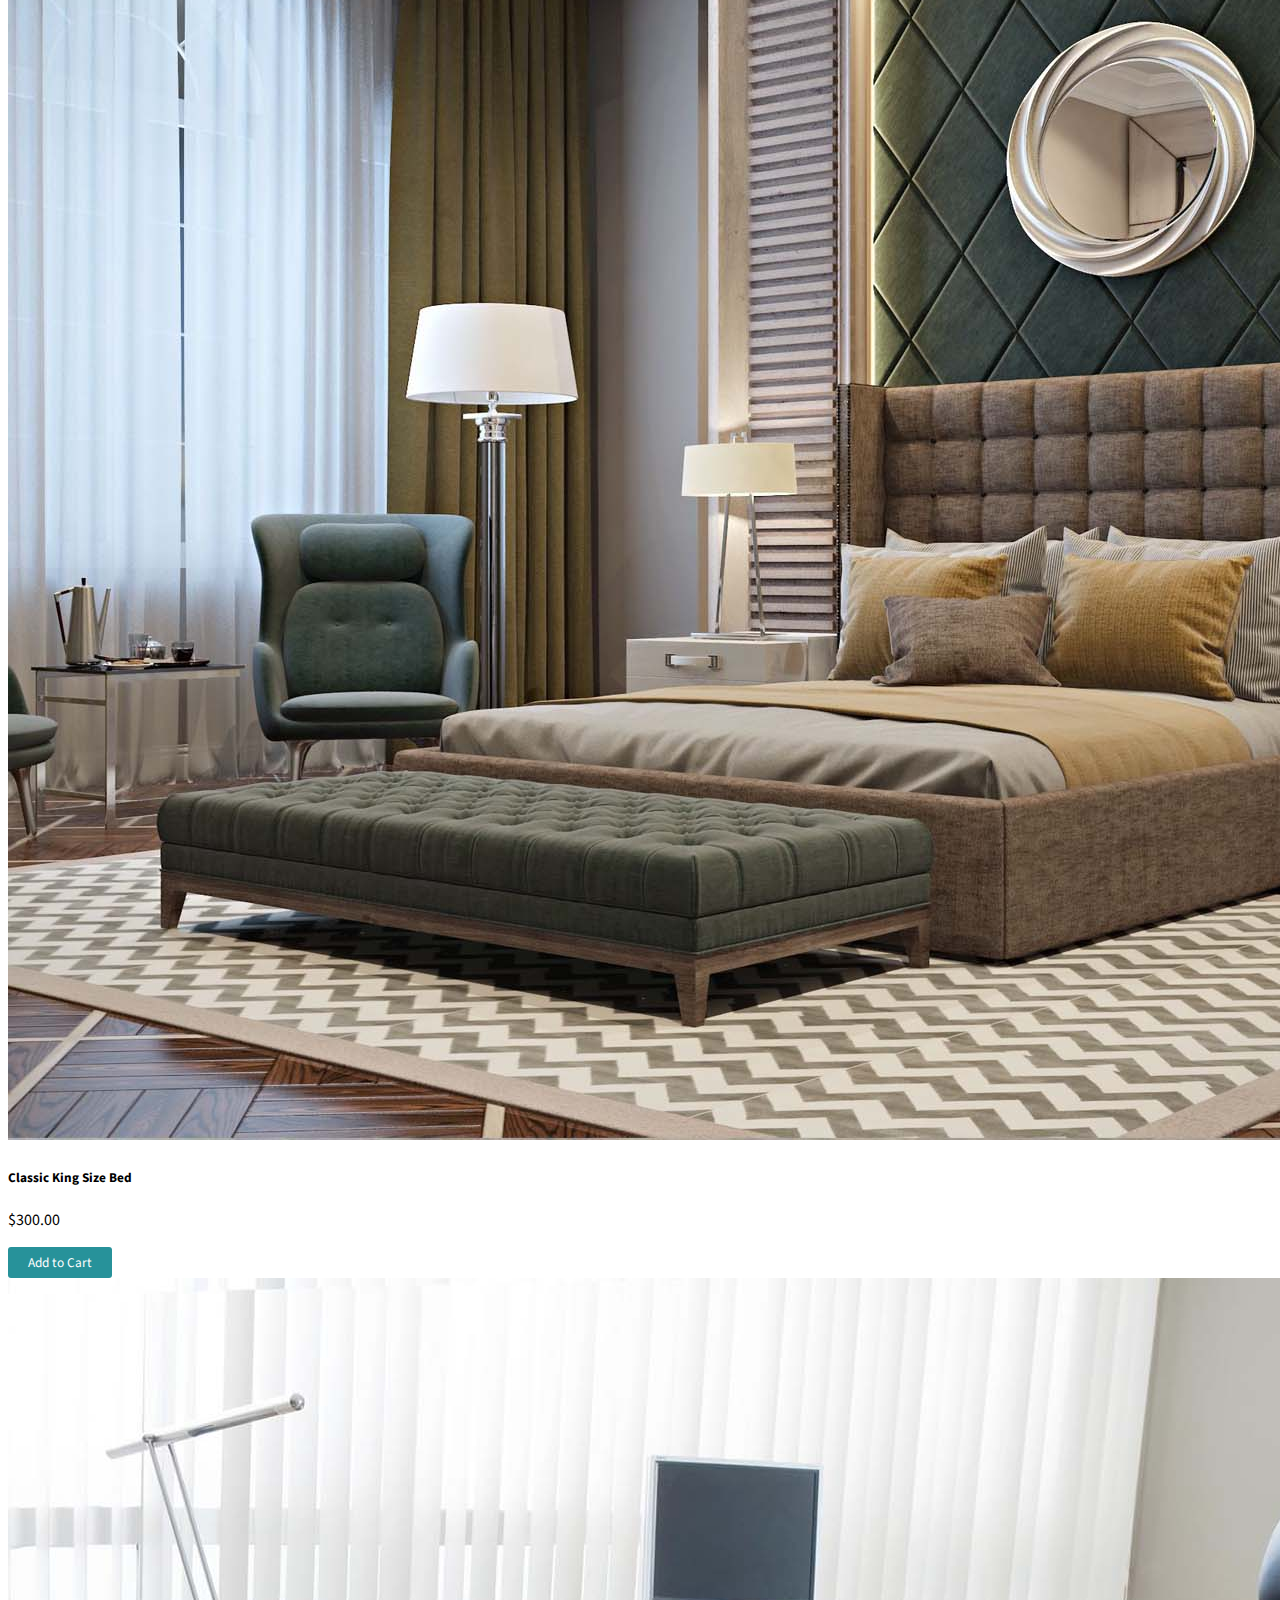
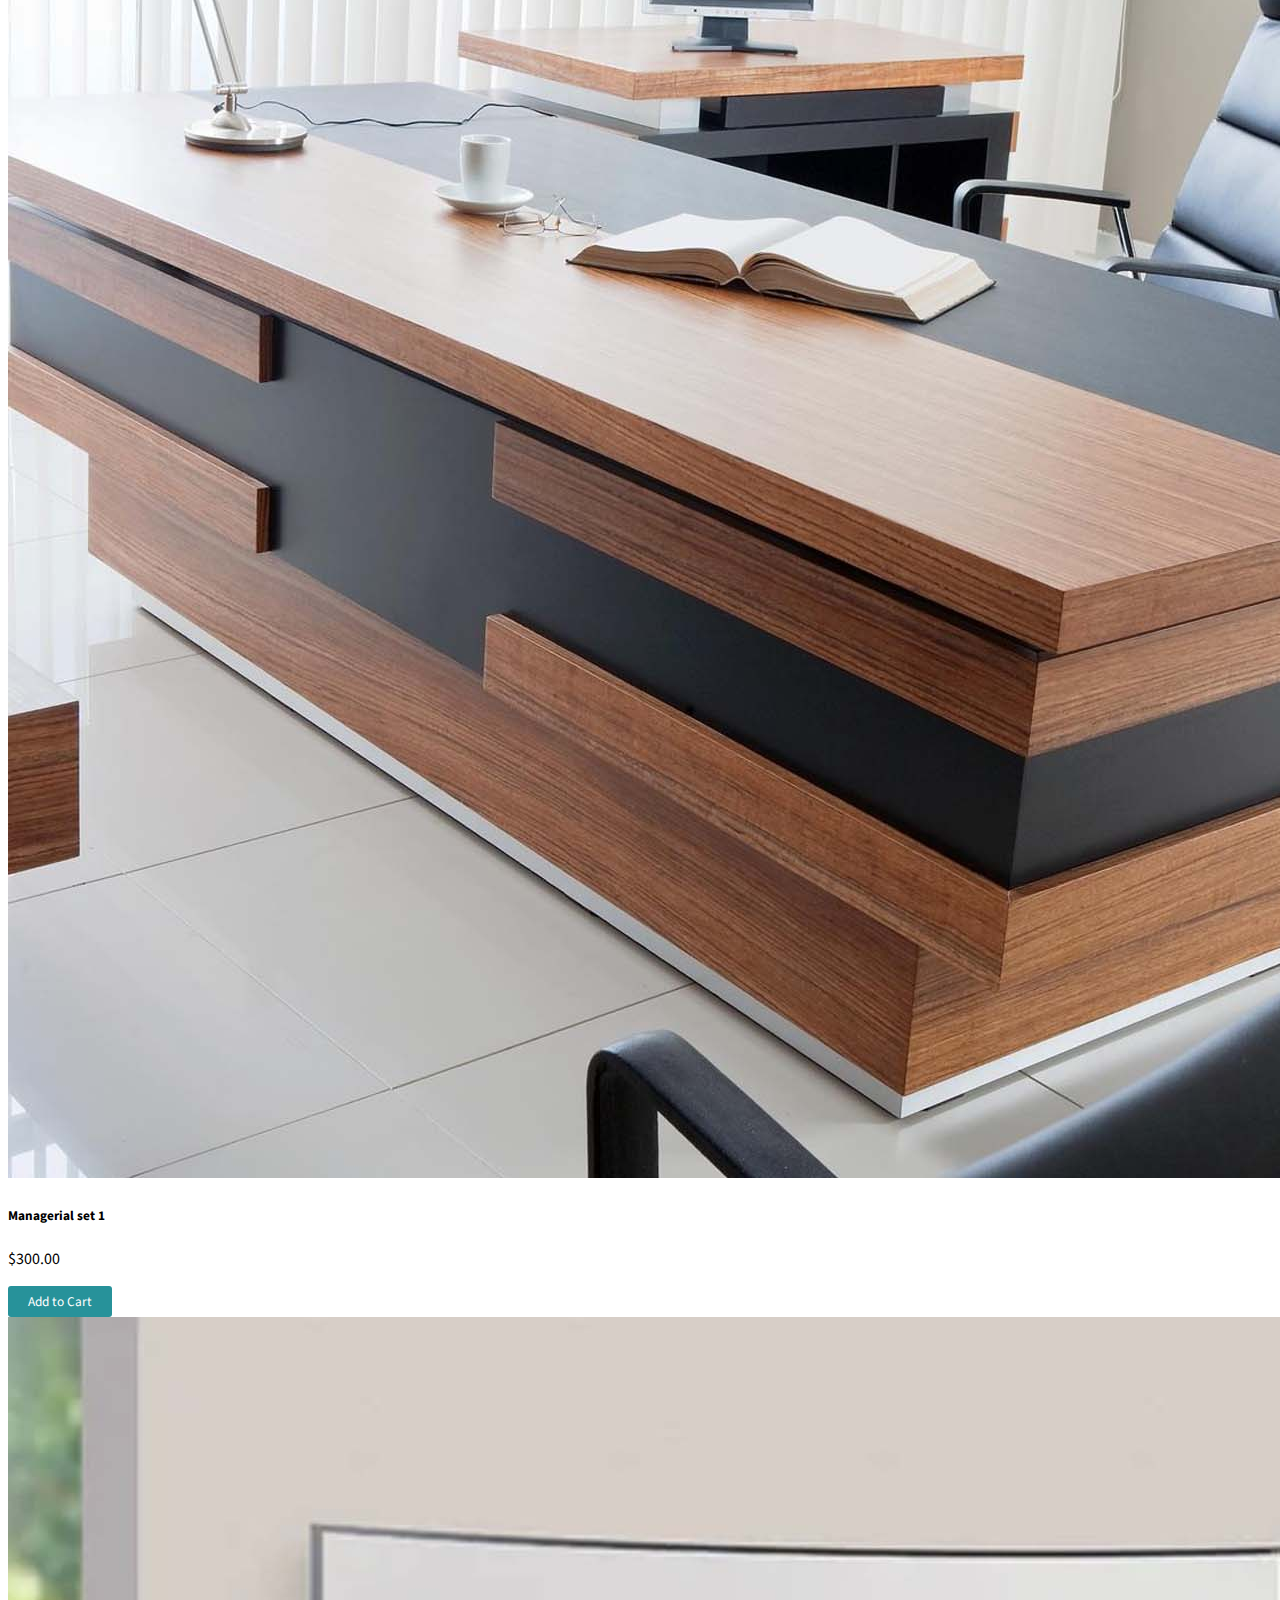
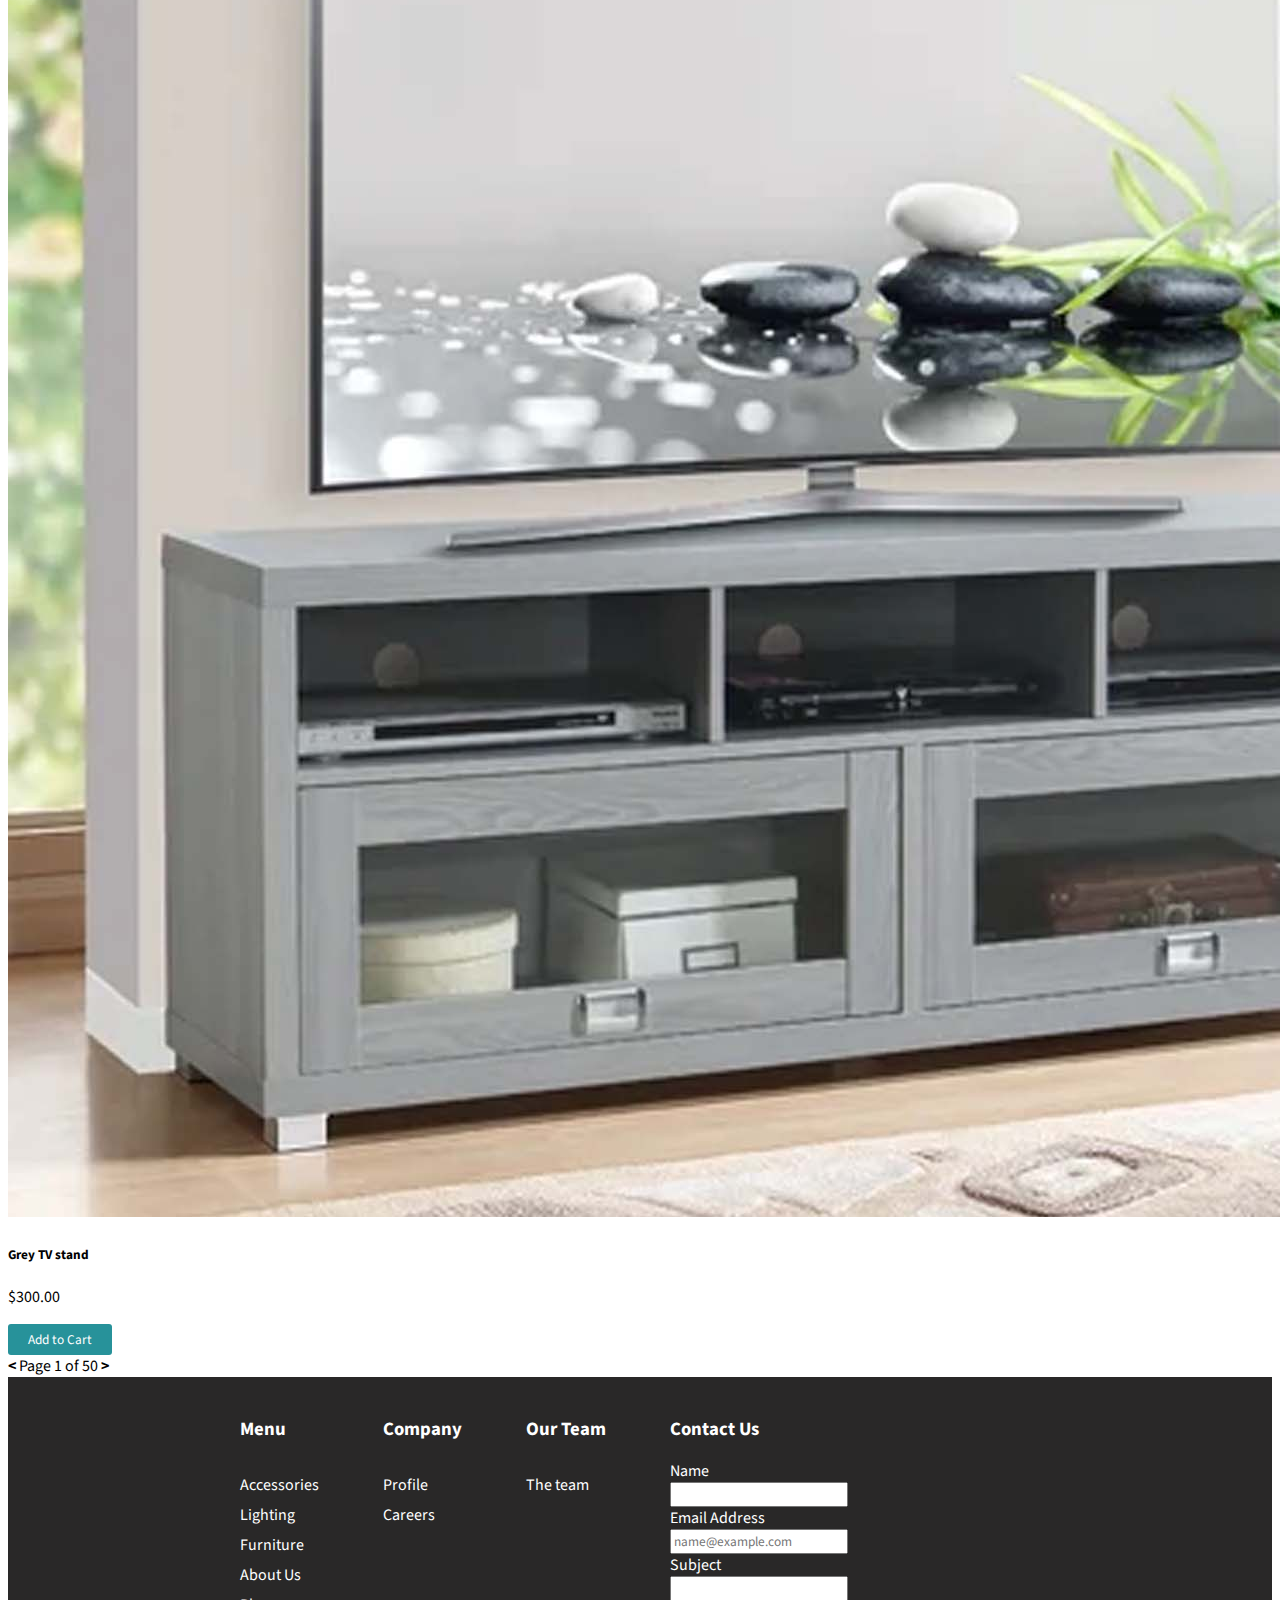
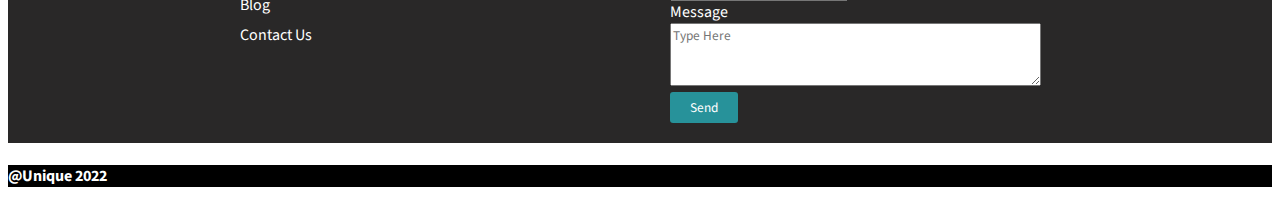
<file: furniture.html>
<!DOCTYPE html>
<html lang="en">
<head>
    <meta charset="UTF-8">
    <meta http-equiv="X-UA-Compatible" content="IE=edge">
    <meta name="viewport" content="width=device-width, initial-scale=1.0">
    <title>Unique Furniture</title>
    <link href="https://cdn.jsdelivr.net/npm/bootstrap@5.1.3/dist/css/bootstrap.min.css" rel="stylesheet" integrity="sha384-1BmE4kWBq78iYhFldvKuhfTAU6auU8tT94WrHftjDbrCEXSU1oBoqyl2QvZ6jIW3" crossorigin="anonymous">
    <link rel="stylesheet" href="./style.css">
    <link rel="stylesheet" href="https://cdn.jsdelivr.net/npm/bootstrap-icons@1.8.1/font/bootstrap-icons.css">
</head>
<body>
  <nav id="nav-first" class="navbar navbar-expand-sm justify-content-center">
    <a href="#" class="nav-link"> Commercial <i class="bi bi-instagram"></i></i> </a>
    <a href="#" class="nav-link"> <i class="bi bi-facebook"></i></i> </a>
    <a href="#" class="nav-link"><i class="bi bi-twitter"></i> </a>
  </nav>
  <nav id="nav-second" class="navbar navbar-expand-md navbar-dark"> 
    <a class="navbar-brand mx-3" href="./index.html">Uni<span style="font-size:xx-large; font-family: 'Lobster', cursive; color: rgb(192, 255, 1);">que.</span></a>
    <form class="d-flex">
      <input class="form-control justify-content-center" type="search" placeholder="Search" aria-label="Search">
      <button id="button-one" class="btn " type="submit">Search</button>
    </form>
      <button class="navbar-toggler mx-3" type="button" data-bs-toggle="collapse" data-bs-target="#navbarSupportedContent" aria-controls="navbarSupportedContent" aria-expanded="false" aria-label="Toggle navigation">
        <span class="navbar-toggler-icon"></span>
      </button>
      <div class="collapse navbar-collapse" id="navbarSupportedContent">
        <ul class="navbar-nav mb-lg-0 px-3" style="margin-left:auto;">
          <li class="nav-item">
            <a class="nav-link active" aria-current="page" href="./index.html">Shop</a>
          </li>
          <li class="nav-item">
            <a class="nav-link active" href="#">Blog</a>
          </li>
          <li class="nav-item">
            <a class="nav-link active" href="#">Contact Us</a>
          </li>
          <li class="nav-item">
            <a class="nav-link active" href="shoppingCart.html"><i class="bi bi-cart3"></i>View Cart</a>
          </li>
          <li class="nav-item">
            <a class="nav-link active" href="./login.html"><i class="bi bi-file-person-fill"></i></a>
          </li>
        </ul>
      </div>
  </nav>
    <!-- Nav ends here -->

    <!-- Jumbotron starts here -->
    <div class="p-5 text-center bg-image" style="
    background-image: url('./images/furniture_jumbotron.jpg');
    height: 600px;
    margin-top: 58px;">
        <div class="mask" style="background-color: rgba(0, 0, 0, 0); margin-top: 50px;">
            <div class="d-flex justify-content-center align-items-center h-100">
            <div class="text" style="color: rgb(76, 127, 131)">
                <h1 class="mb-3" style="font-weight: bold; font-size: 70pt;" id="anim-test">Furniture</h1>                
            </div>
            </div>
        </div>
    </div>
<!-- Jumbotron ends here -->

<!-- Newsletter subscription starts here -->
<section class="p-5 text-light text-center text-sm-start" style="background-color: rgb(76, 127, 131);">
    <div class="container">
        <div class="row justify-content-center align-items-center">
            <div class="col-sm-12 col-lg-6 justify-content-center" id="about_me">
                <h1>Newsletter</h1>
                <p>Subscribe and get a 15% discount on 
                    your first purchase.</p>
            </div>
            <div class="col-md-3 justify-content-center text-center">
                <form class="d-flex">
                    <input class="form-control justify-content-center" type="subscribe" placeholder="Your email" aria-label="Search">
                    <button id="button-one" class="btn " type="submit">Subscribe</button>
                  </form>
            </div>
        </div>           
    </div>
</section>

<!-- Newsletter subscription starts here -->

<!-- Furniture list starts here -->
<section>
    <div class="container-fluid">
        <div class="row text-center pt-5">
            <h2 style="font-weight: bold">Furniture</h2>
        </div>
        <div class="row justify-content-center mx-5 px-5">
            <div class="col-1">Sort By:</div>
            <div class="col-3">
                <select class="form-select mx-5" aria-label="Default select example">
                    <option selected>Open this select menu</option>
                    <option value="1">Latest</option>
                    <option value="2">Price</option>
                    <option value="3">Type</option>
                  </select>
            </div>
        </div>
        <div class="row justify-content-center">
            <div class="col-8 col-md-4 m-3 p-3">
                <div class="card h-100">
                  <img src="./images/sofa_1.jpg" alt="...">
                  <div class="row card-body">
                    <div class="col-12"><h5 class="card-title">Modern Sofa Set</h5></div>
                    <div class="col"><p class="card-text">$300.00</p></div>
                    <div class="col-4"><button id="button-one" class="btn text-end " type="submit">Add to Cart</button></div>
                  </div>
                </div>
            </div>
            <div class="col-8 col-md-4 m-3 p-3">
                <div class="card h-100">
                  <img src="./images/red-sofa.jpg" alt="...">
                  <div class="row card-body">
                    <div class="col-12"><h5 class="card-title">Red leather contemporary Sofa</h5></div>
                    <div class="col"><p class="card-text">$300.00</p></div>
                    <div class="col-4"><button id="button-one" class="btn text-end " type="submit">Add to Cart</button></div>
                  </div>
                </div>
            </div>
        </div>
        
        <div class="row justify-content-center">
            <div class="col-8 col-md-4 m-3 p-3">
                <div class="card h-100">
                  <img src="./images/dinning_1.jpg" alt="...">
                  <div class="row card-body">
                    <div class="col-12"><h5 class="card-title">Yellow dinning set</h5></div>
                    <div class="col"><p class="card-text">$300.00</p></div>
                    <div class="col-4"><button id="button-one" class="btn text-end " type="submit">Add to Cart</button></div>
                  </div>
                </div>
            </div>
                <div class="col-8 col-md-4 m-3 p-3">
                    <div class="card h-100">
                      <img src="./images/dinning_2.jpg" alt="...">
                      <div class="row card-body">
                        <div class="col-12"><h5 class="card-title">Modern Dinning Set</h5></div>
                        <div class="col"><p class="card-text">$300.00</p></div>
                        <div class="col-4"><button id="button-one" class="btn text-end " type="submit">Add to Cart</button></div>
                      </div>
                    </div>
                </div>
            </div>
        </div>
        <div class="row justify-content-center">
            <div class="col-8 col-md-4 m-3 p-3">
                <div class="card h-100">
                  <img src="./images/Bed_1.jpg" alt="...">
                  <div class="row card-body">
                    <div class="col-12"><h5 class="card-title">Modern Grey Bed</h5></div>
                    <div class="col"><p class="card-text">$300.00</p></div>
                    <div class="col-4"><button id="button-one" class="btn text-end " type="submit">Add to Cart</button></div>
                  </div>
                </div>
            </div>
            <div class="col-8 col-md-4 m-3 p-3">
                <div class="card h-100">
                  <img src="./images/Bed_2.jpg" alt="...">
                  <div class="row card-body">
                    <div class="col-12"><h5 class="card-title">Classic King Size Bed</h5></div>
                    <div class="col"><p class="card-text">$300.00</p></div>
                    <div class="col-4"><button id="button-one" class="btn text-end " type="submit">Add to Cart</button></div>
                  </div>
                </div>
            </div>
        </div>
        <div class="row justify-content-center">
            <div class="col-8 col-md-4 m-3 p-3">
                <div class="card h-100">
                  <img src="./images/office_1.jpg" alt="...">
                  <div class="row card-body">
                    <div class="col-12"><h5 class="card-title">Managerial set 1</h5></div>
                    <div class="col"><p class="card-text">$300.00</p></div>
                    <div class="col-4"><button id="button-one" class="btn text-end " type="submit">Add to Cart</button></div>
                  </div>
                </div>
            </div>
            <div class="col-8 col-md-4 m-3 p-3">
                <div class="card h-100">
                  <img src="./images/TV stand.jpg" alt="...">
                  <div class="row card-body">
                    <div class="col-12"><h5 class="card-title">Grey TV stand</h5></div>
                    <div class="col"><p class="card-text">$300.00</p></div>
                    <div class="col-4"><button id="button-one" class="btn text-end " type="submit">Add to Cart</button></div>
                  </div>
                </div>
            </div>
        </div>
        <div class="row align-items-center text-end mx-5 px-5 mb-5">
            <div class="col-10"><a href="#" style="color: black; font-weight: bold;"> < </a>Page 1 of 50<a href="#" style="color: black; font-weight: bold;"> > </a></div>
            
        </div>
</section>

<!-- Furniture list ends here -->

<!--footer section -->
<div class="footer-container">
    <div class="footer">
        <div class="footer-heading footer-1">
            <h3>Menu</h3>
            <a href="./accessories.html">Accessories</a>
            <a href="./lighting.html">Lighting</a>
            <a href="./furniture.html">Furniture</a>
            <a href="./about.html">About Us</a>
            <a href="#">Blog</a>
            <a href="#">Contact Us</a>
        </div>
        <div class="footer-heading footer-2">
            <h3>Company</h3>
            <a href="#">Profile</a>
            <a href="#">Careers</a>

        </div>
        <div class="footer-heading footer-3">
            <h3>Our Team</h3>
            <a href="/about.html">The team</a>
        </div>
        <div class="contact">
            <h3>Contact Us</h3>
                <label for="fname">Name</label><br><input type="text" id="fname" name="fname"><br>
                <label for="email">Email Address</label><br><input type="email" id="emale" placeholder="name@example.com"><br>
                <label for="subject">Subject</label><br><input type="text" id="subject" name="subject"><br>
                <label for="text">Message</label><br><textarea name="textarea" id="textarea" placeholder="Type Here" cols="50" rows="3"></textarea><br>
                <button id="button-one" type="button">Send</button>
        </div>
    </div>
</div>
<div class="copy-right text-center">
    <h4>@Unique 2022</h4>
</div>
<script src="./Javascript/itemController.js"></script>
<script src="./Javascript/index.js"></script>
<script src="https://cdn.jsdelivr.net/npm/@popperjs/core@2.10.2/dist/umd/popper.min.js" integrity="sha384-7+zCNj/IqJ95wo16oMtfsKbZ9ccEh31eOz1HGyDuCQ6wgnyJNSYdrPa03rtR1zdB" crossorigin="anonymous"></script>
<script src="https://cdn.jsdelivr.net/npm/bootstrap@5.1.3/dist/js/bootstrap.min.js" integrity="sha384-QJHtvGhmr9XOIpI6YVutG+2QOK9T+ZnN4kzFN1RtK3zEFEIsxhlmWl5/YESvpZ13" crossorigin="anonymous"></script> 
</body>
</html>
</file>
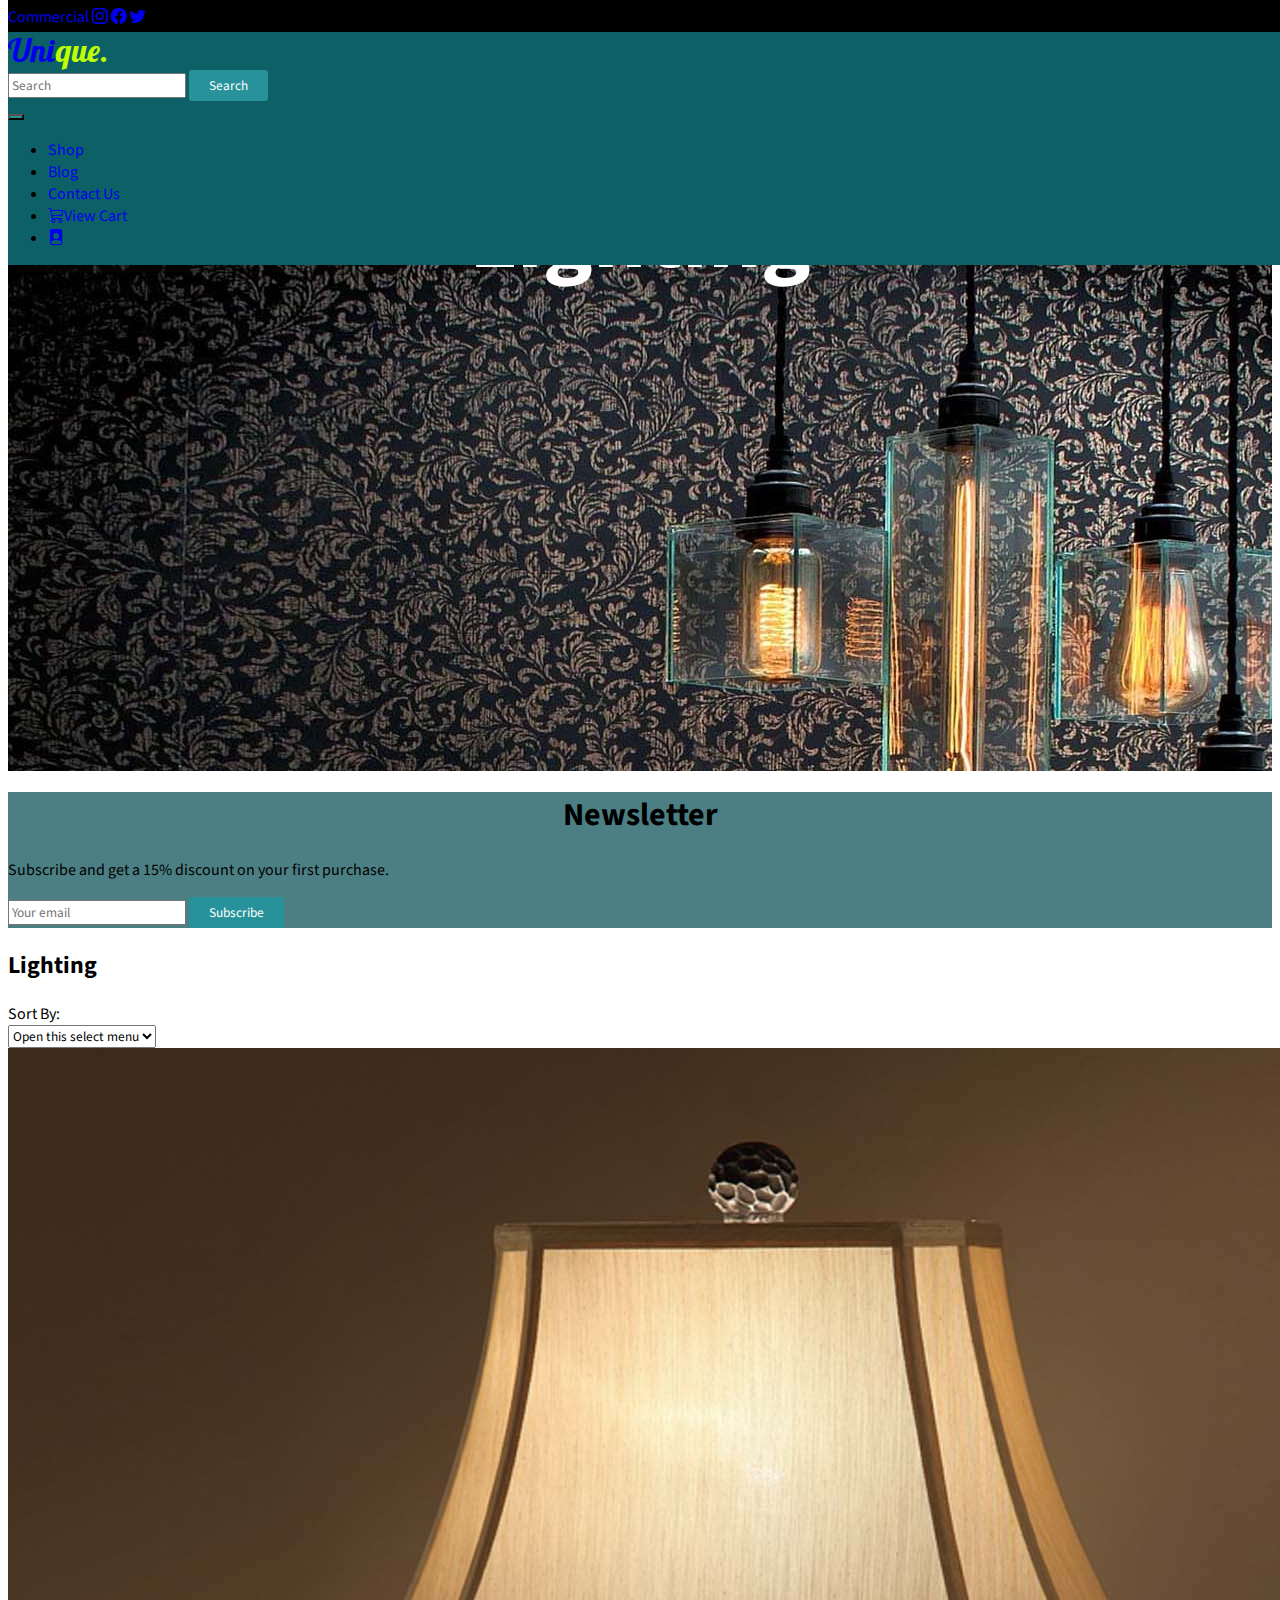
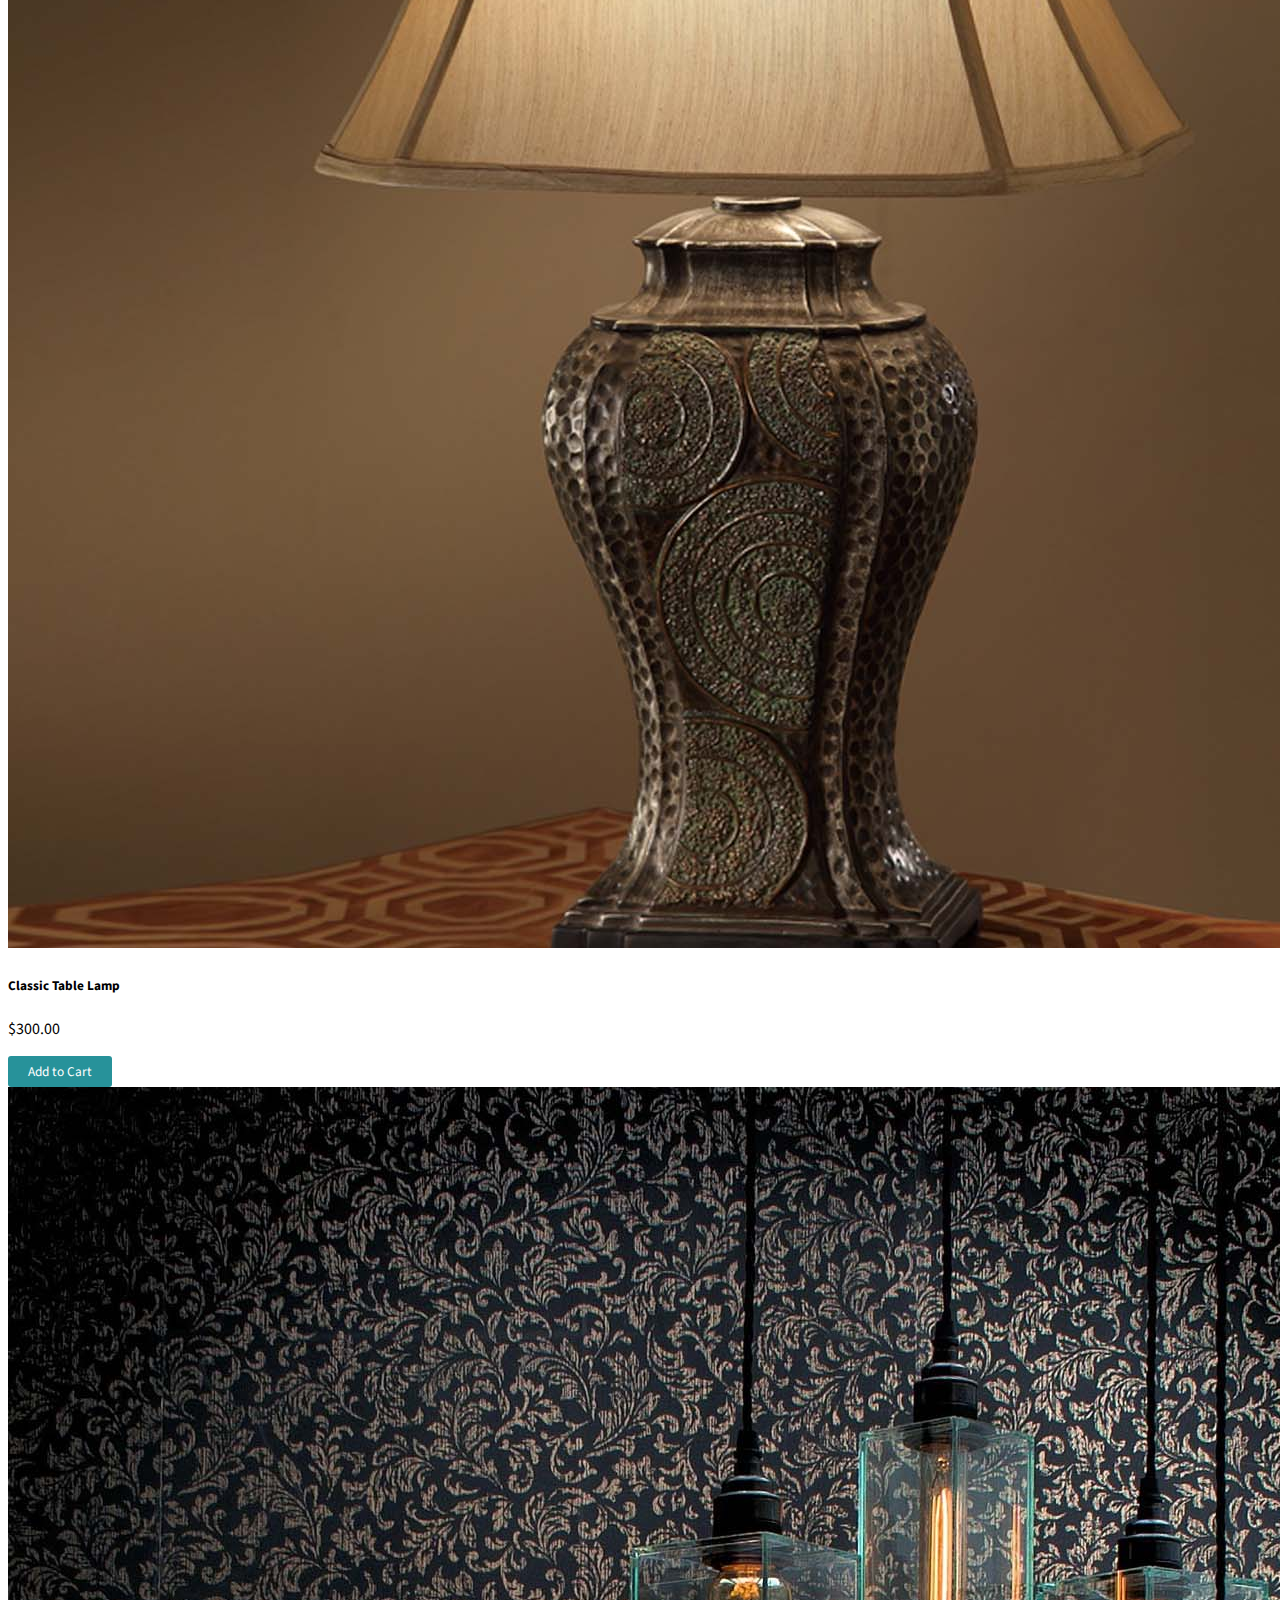
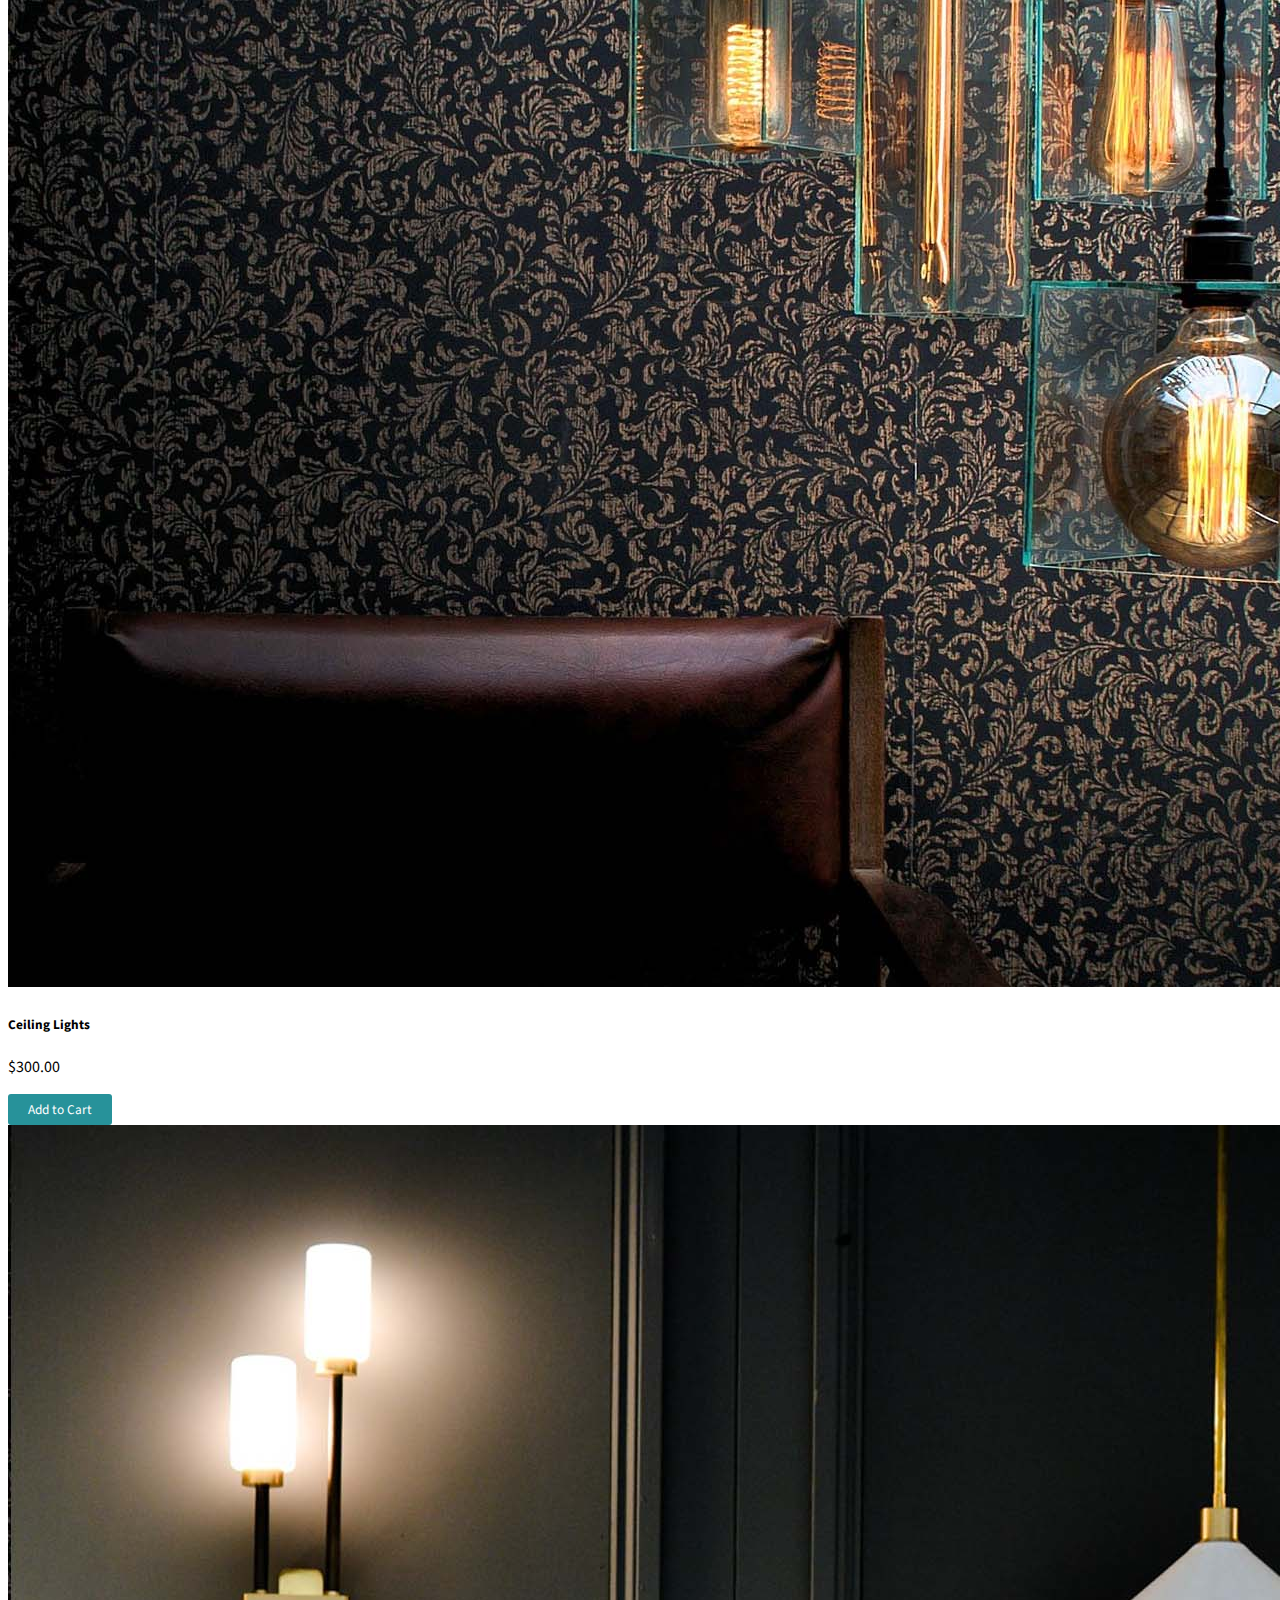
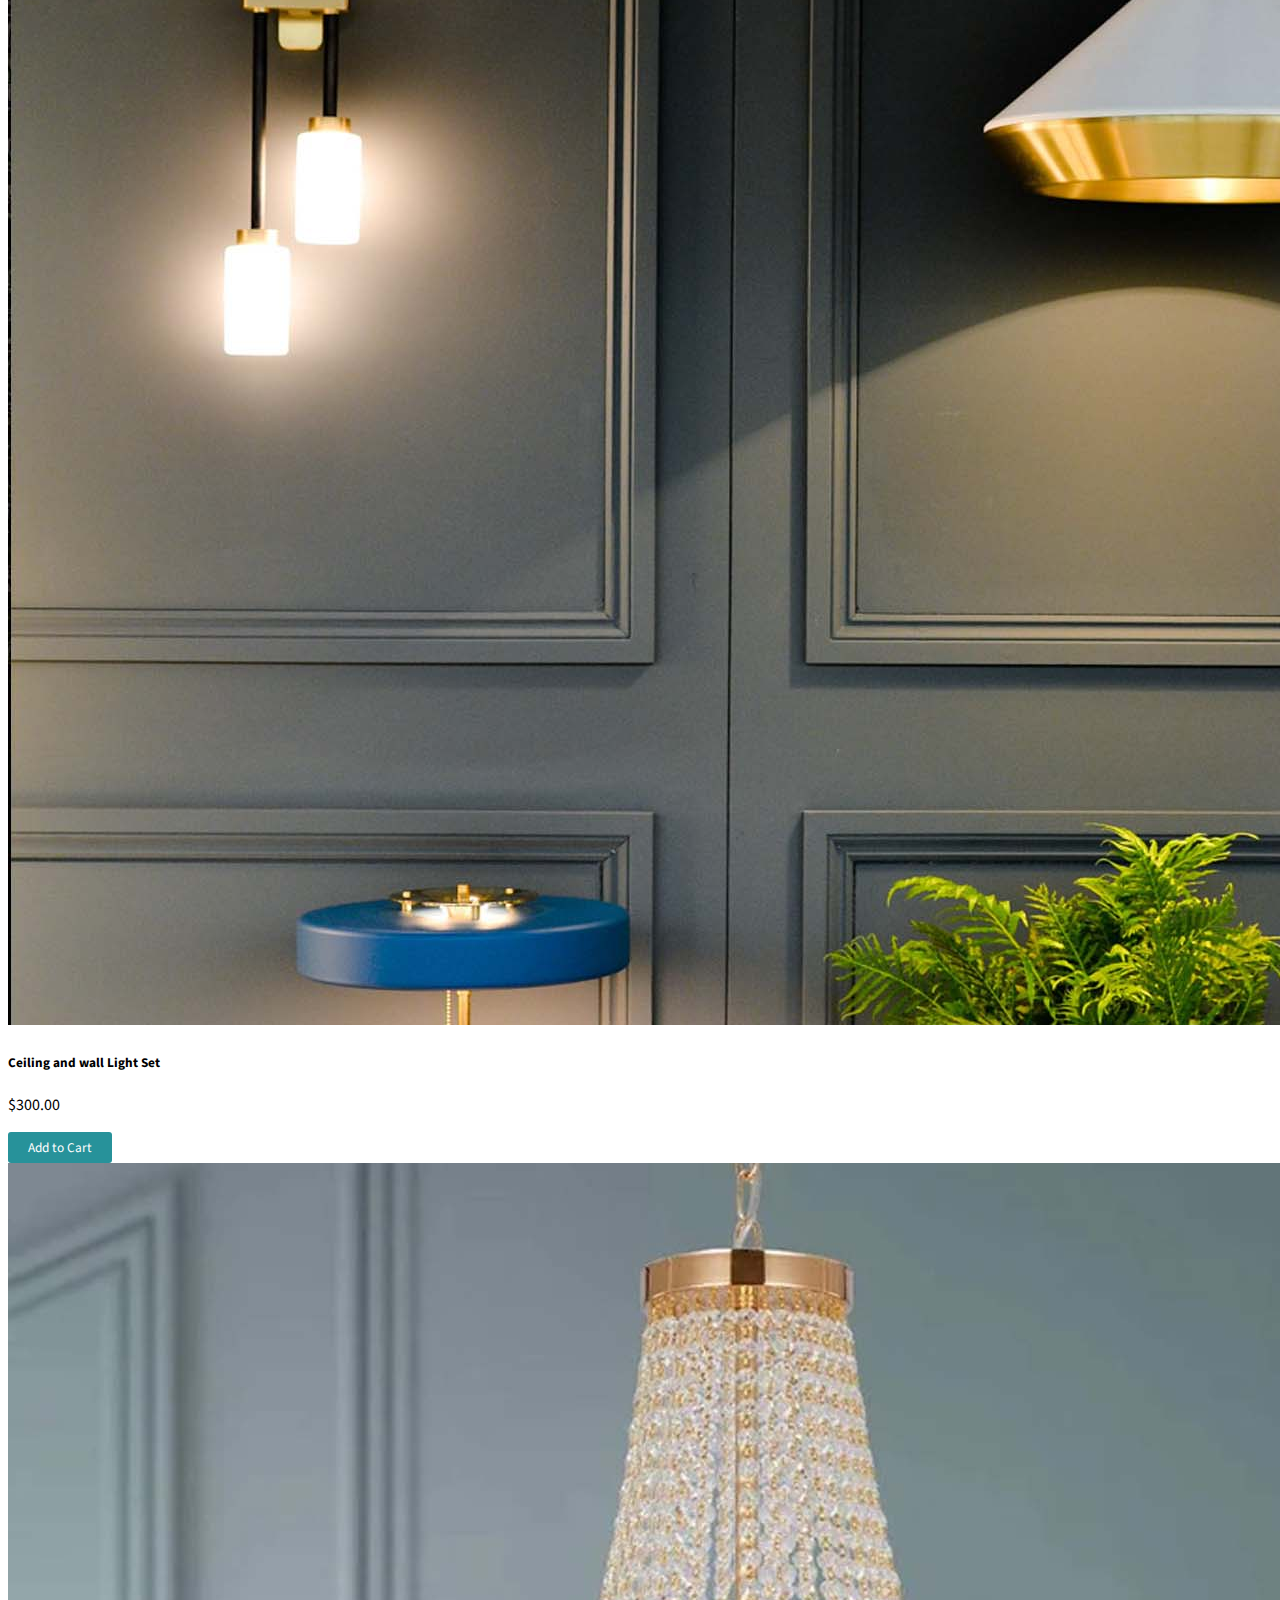
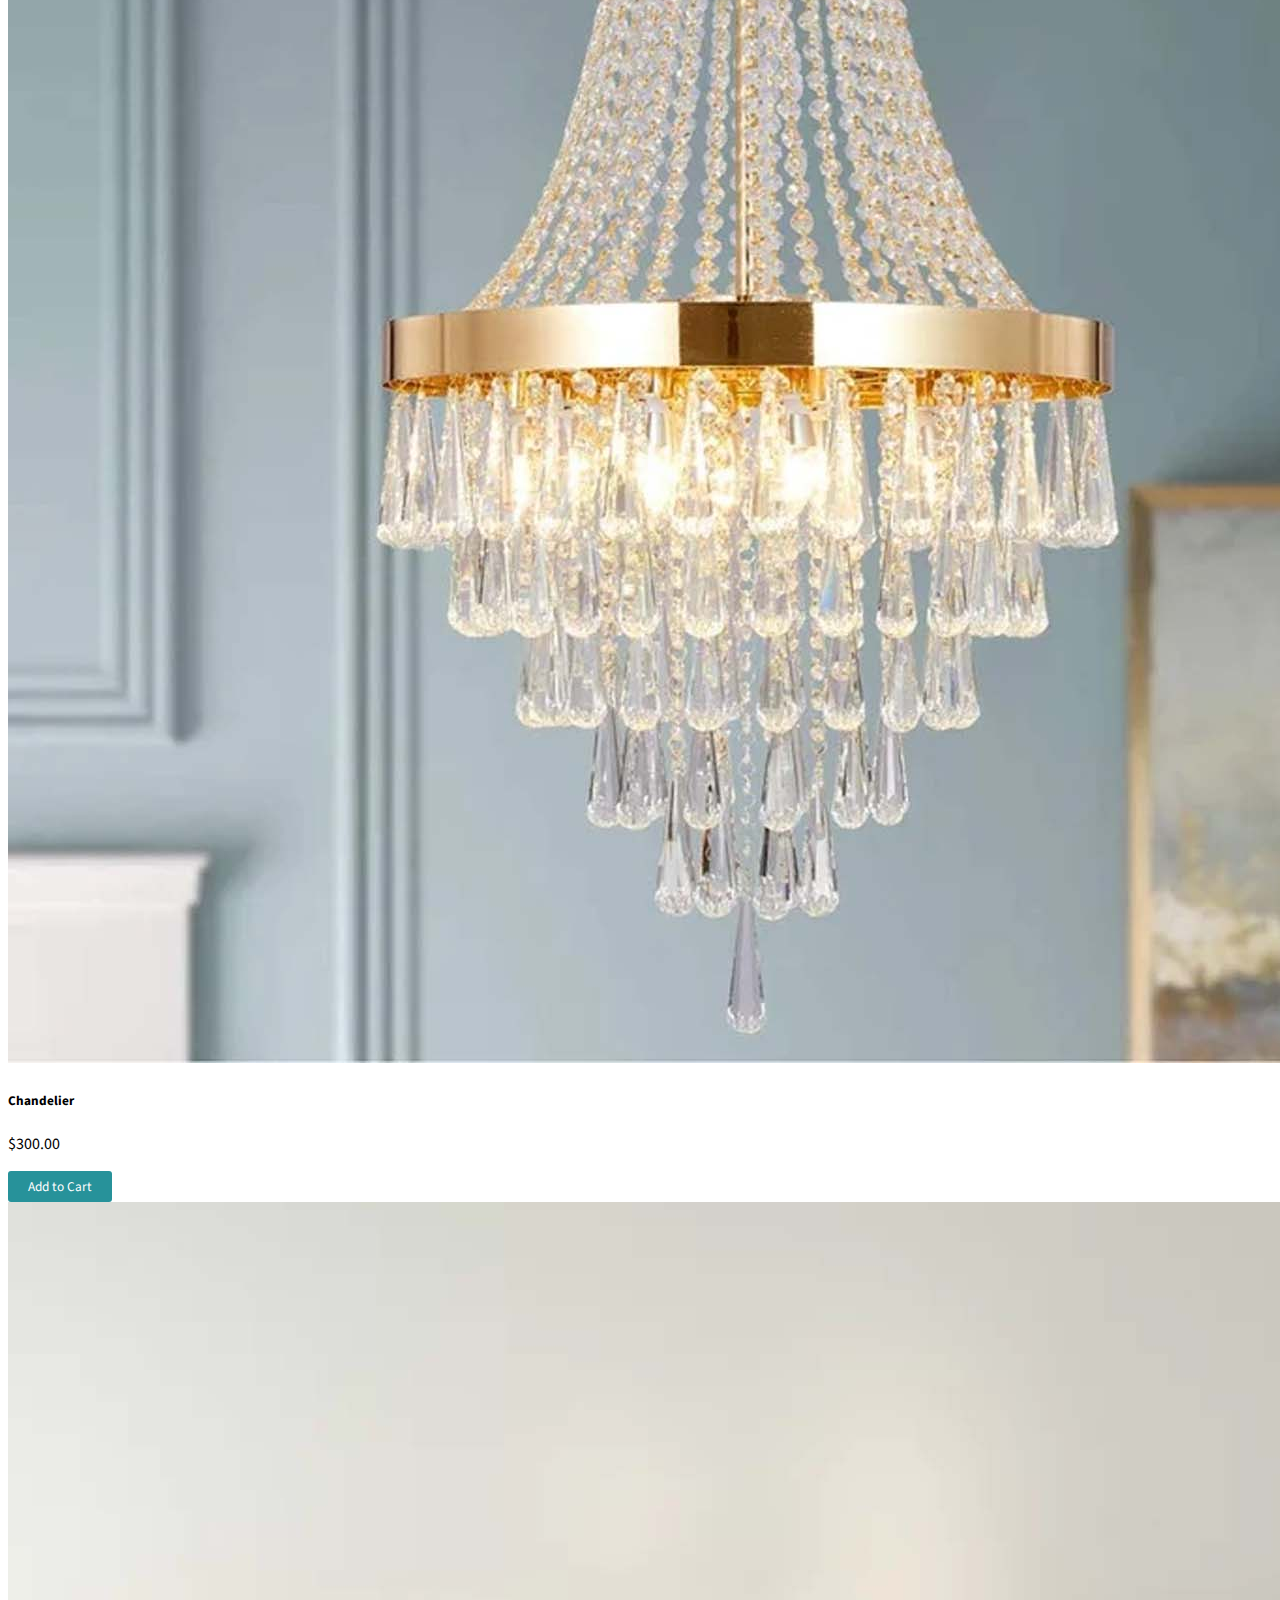
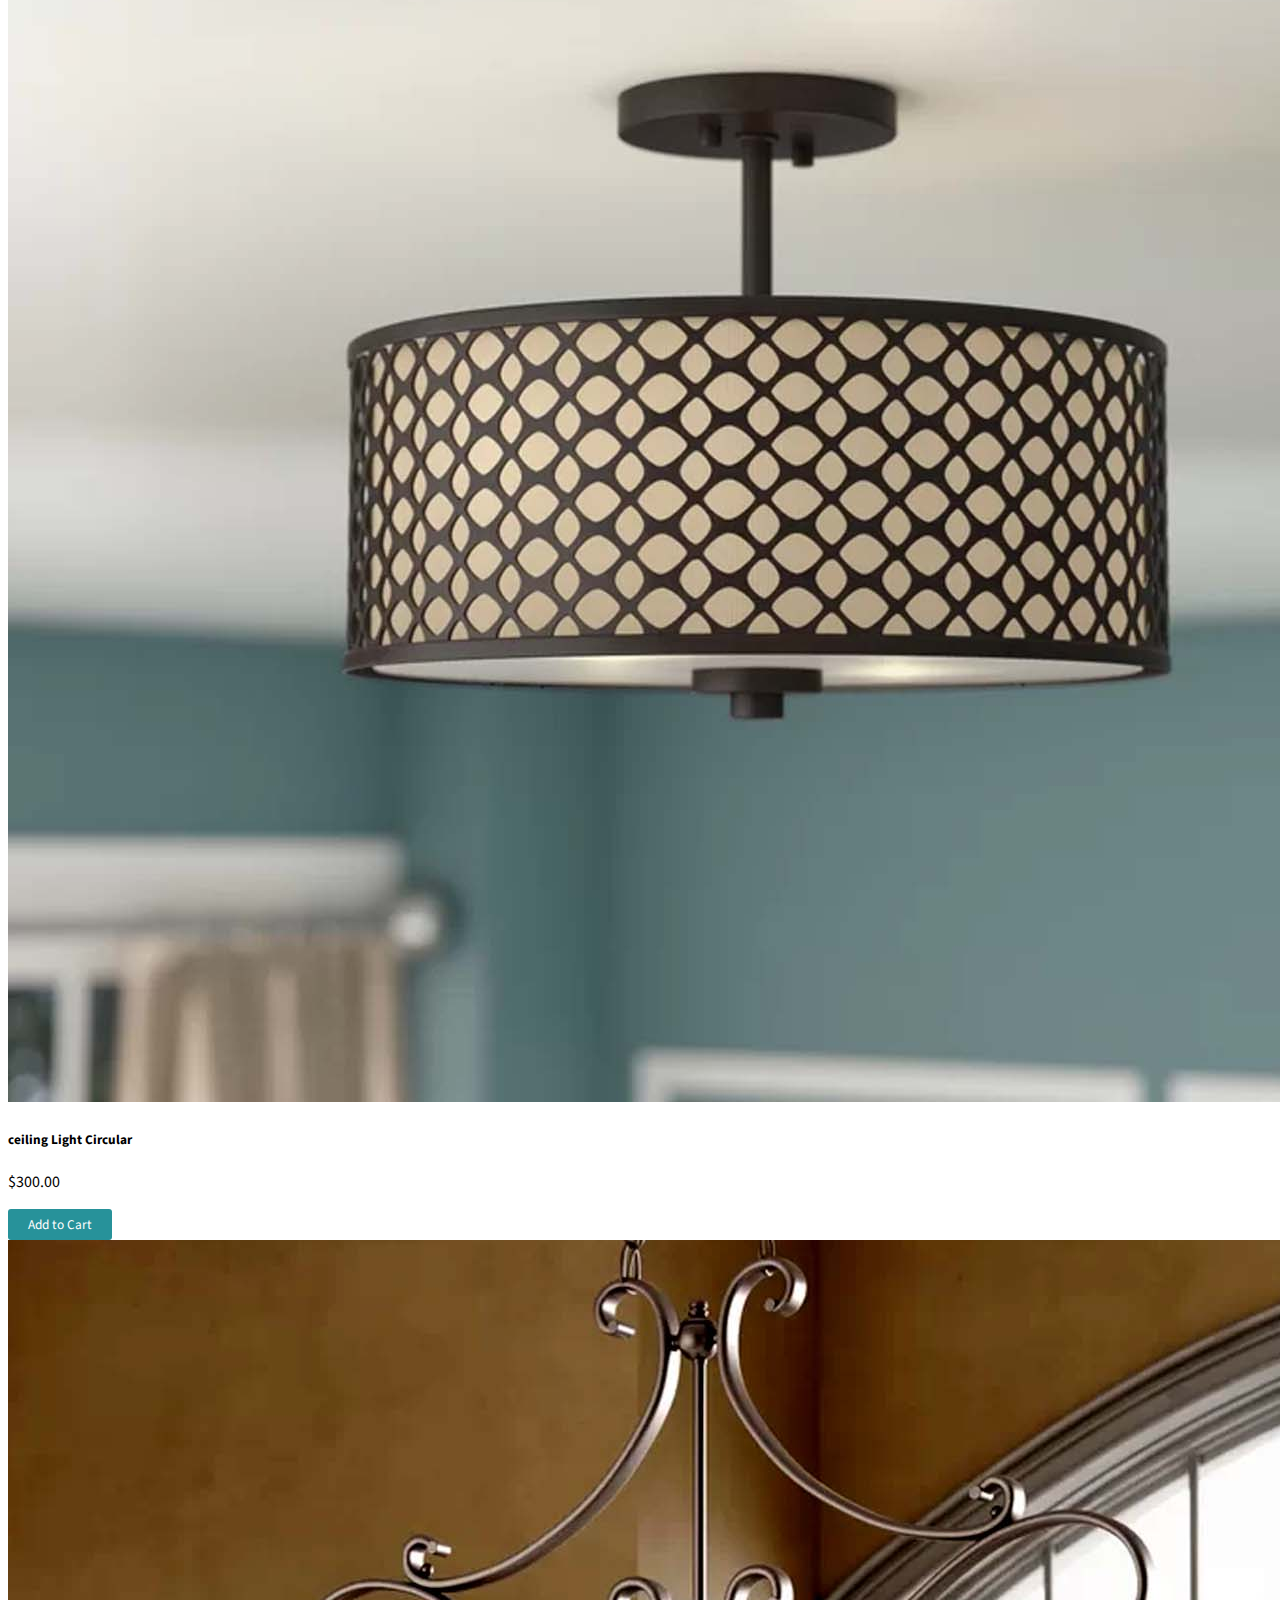
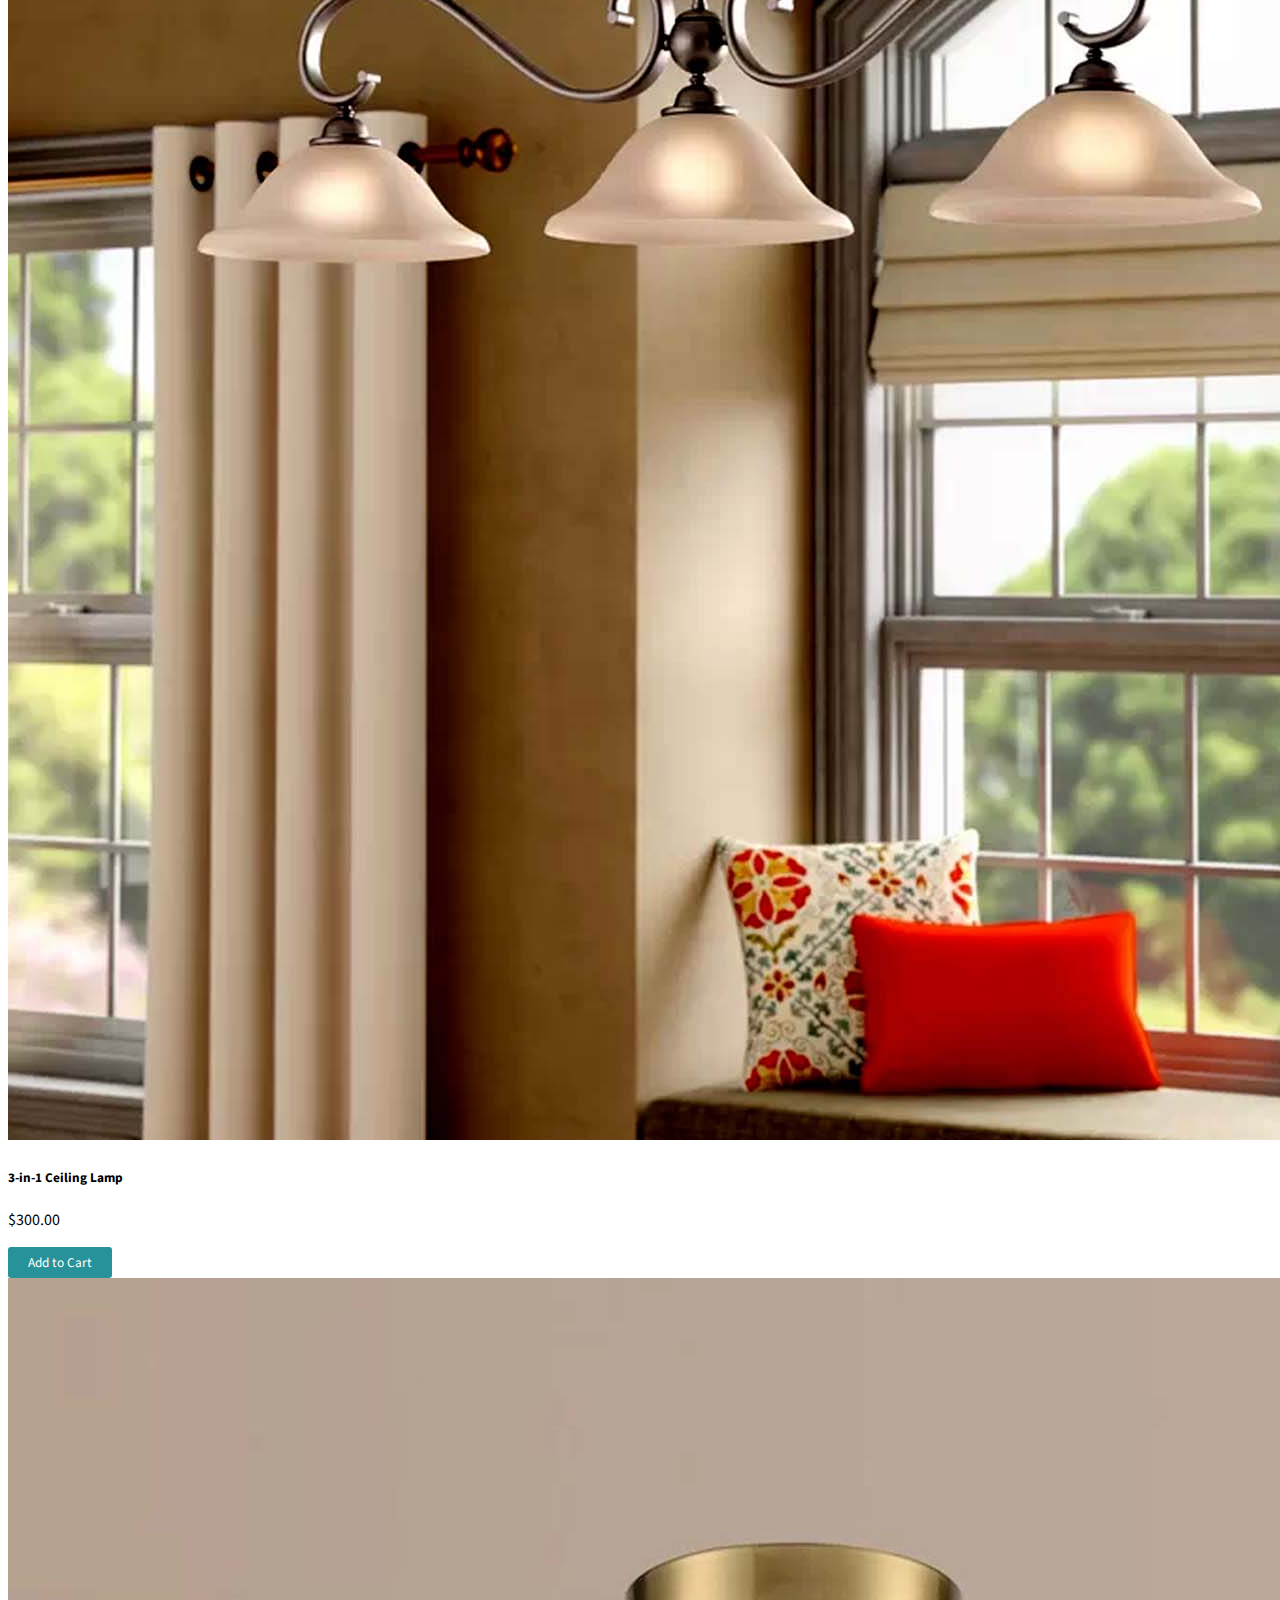
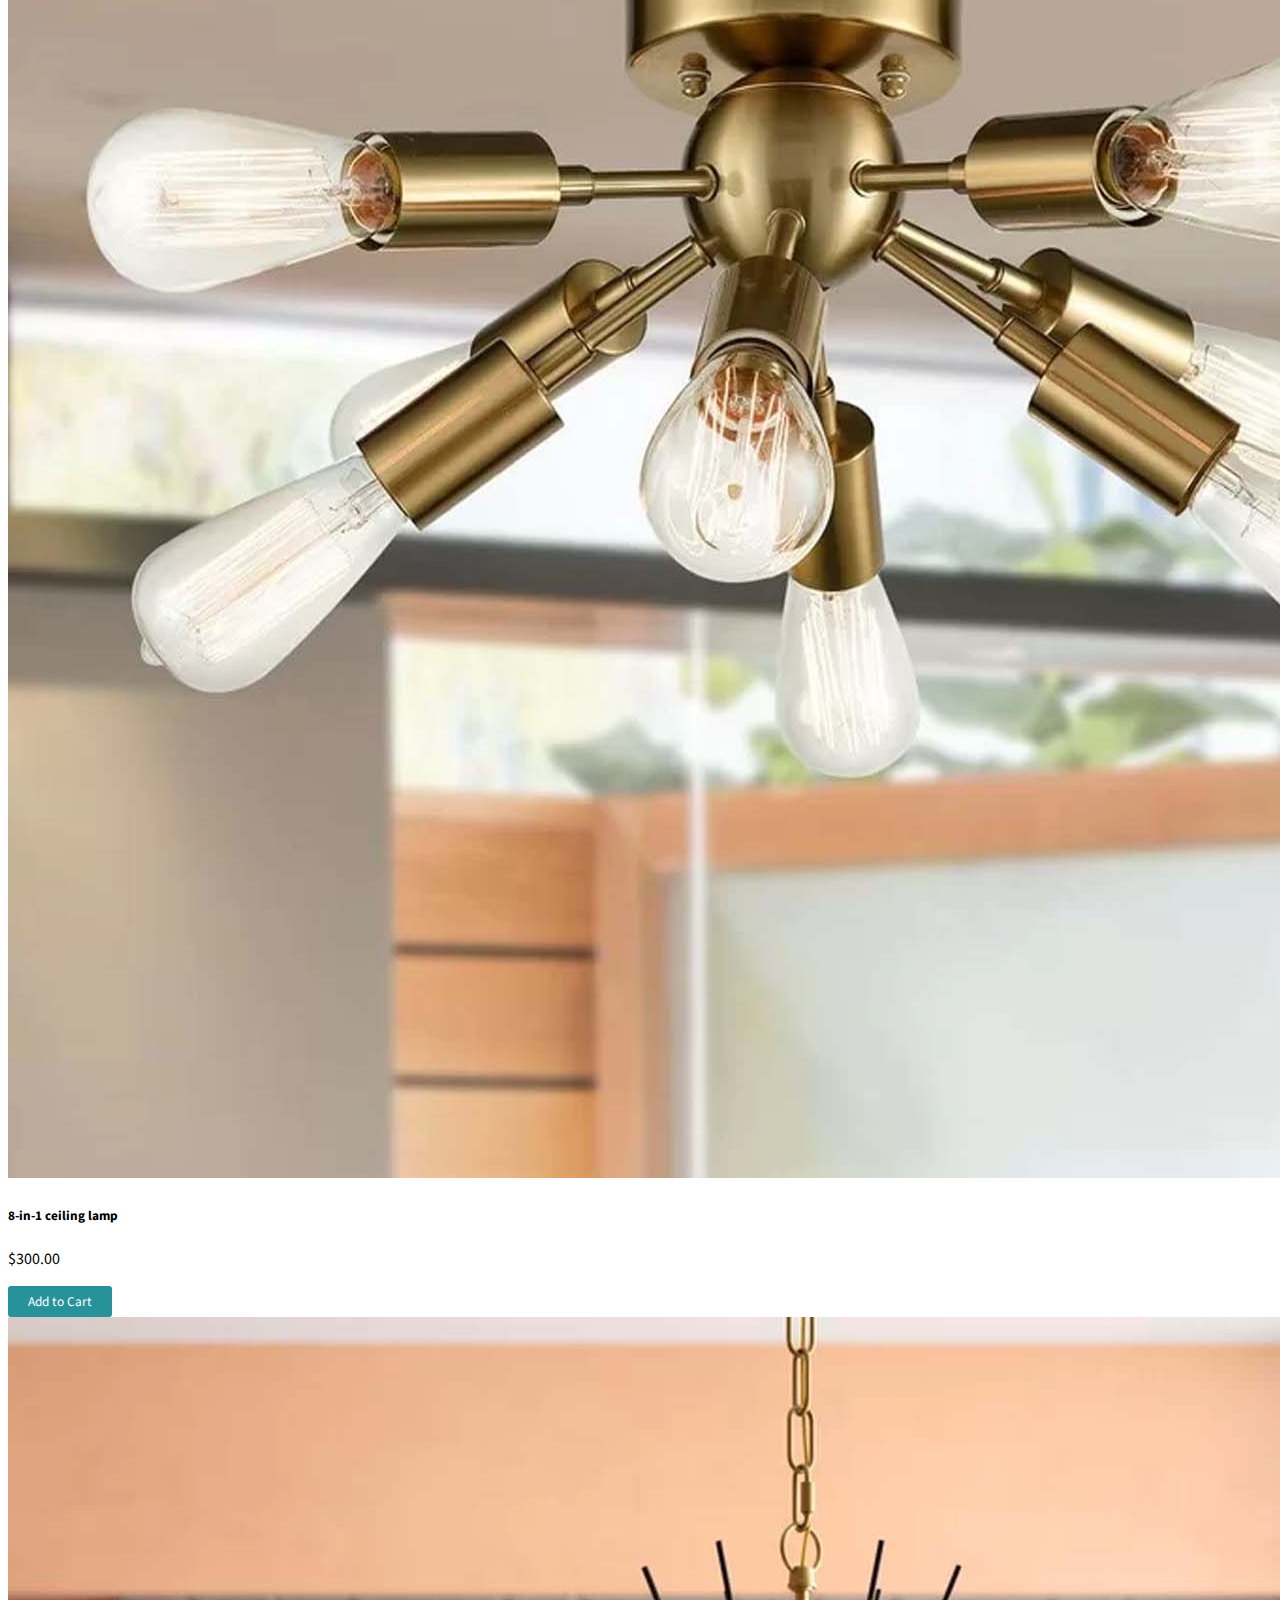
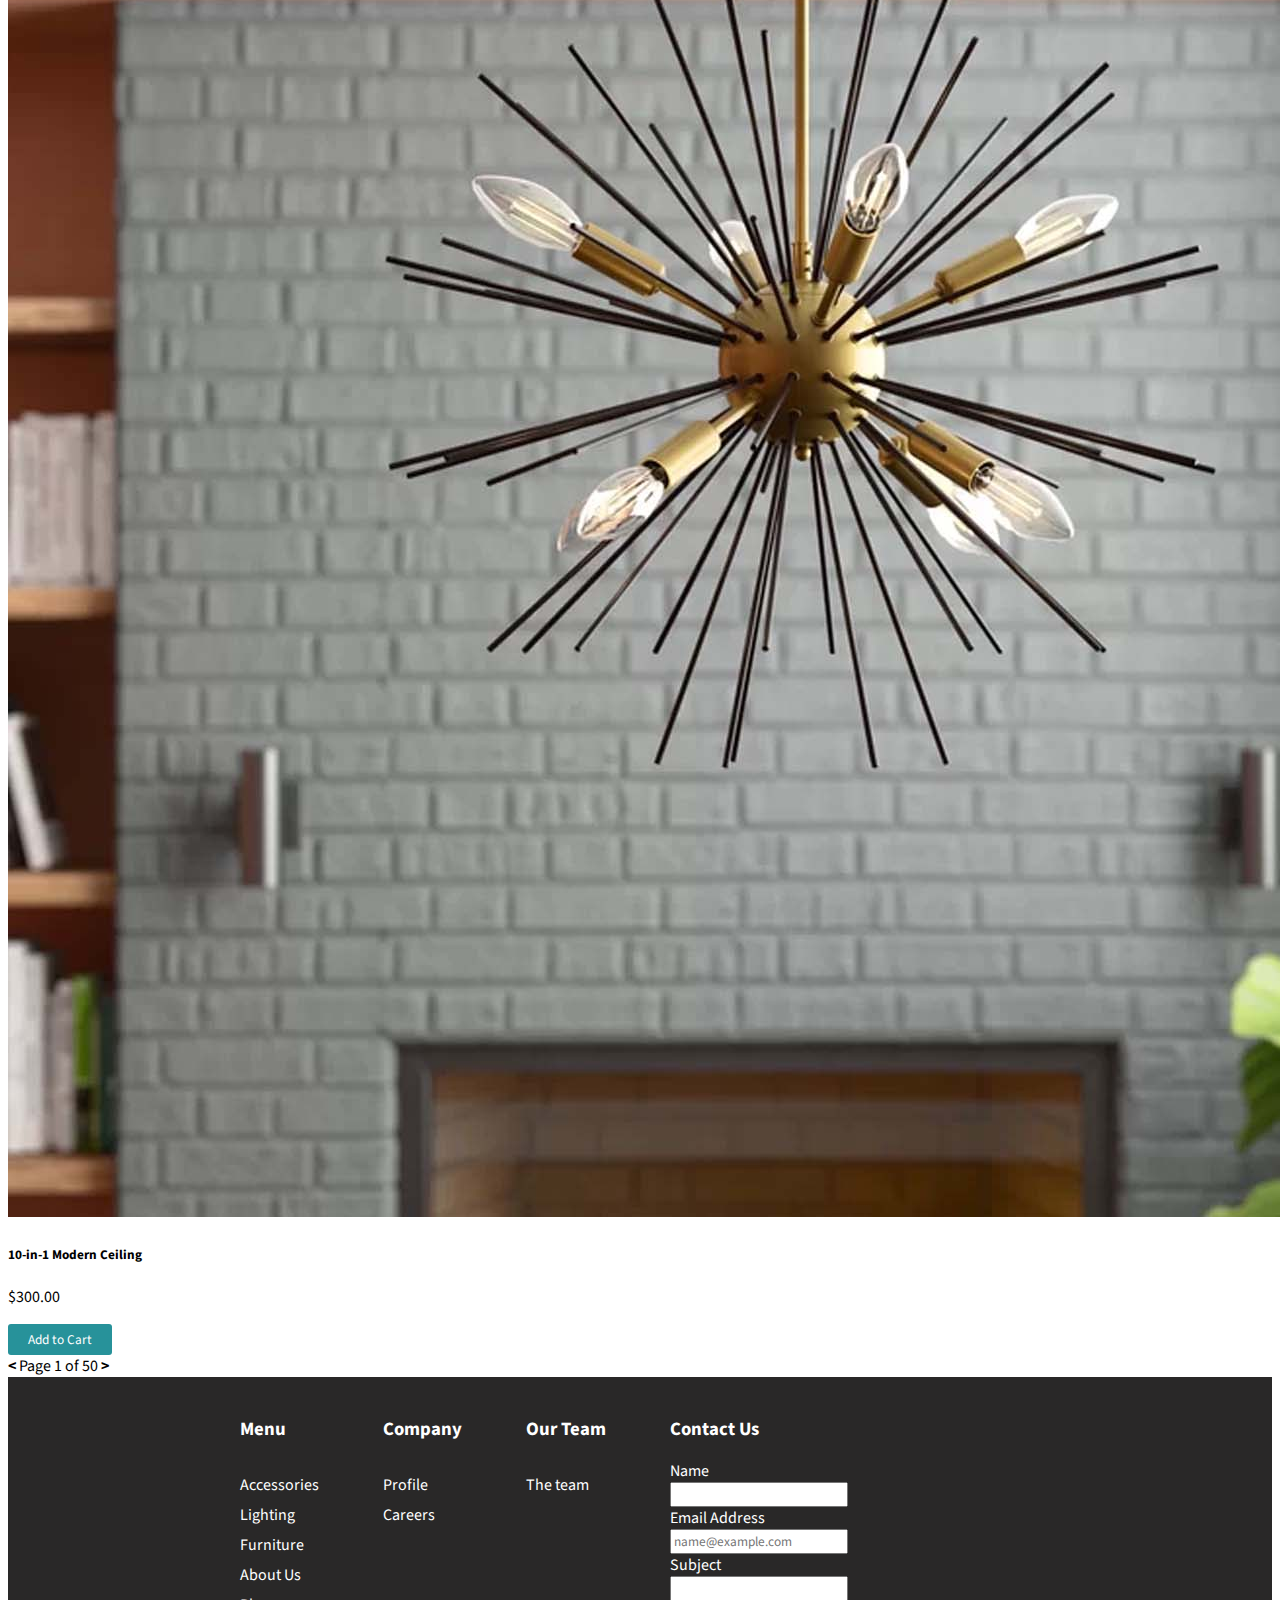
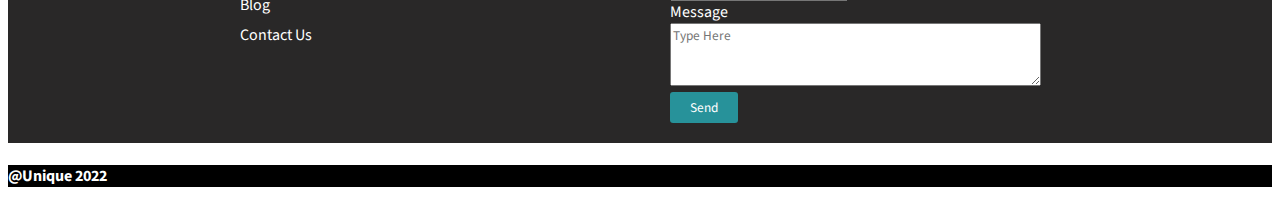
<file: lighting.html>
<!DOCTYPE html>
<html lang="en">
<head>
    <meta charset="UTF-8">
    <meta http-equiv="X-UA-Compatible" content="IE=edge">
    <meta name="viewport" content="width=device-width, initial-scale=1.0">
    <title>Unique Lighting</title>
    <link href="https://cdn.jsdelivr.net/npm/bootstrap@5.1.3/dist/css/bootstrap.min.css" rel="stylesheet" integrity="sha384-1BmE4kWBq78iYhFldvKuhfTAU6auU8tT94WrHftjDbrCEXSU1oBoqyl2QvZ6jIW3" crossorigin="anonymous">
    <link rel="stylesheet" href="./style.css">
    <link rel="stylesheet" href="https://cdn.jsdelivr.net/npm/bootstrap-icons@1.8.1/font/bootstrap-icons.css">
</head>
<body>
  <nav id="nav-first" class="navbar navbar-expand-sm justify-content-center">
    <a href="#" class="nav-link"> Commercial <i class="bi bi-instagram"></i></i> </a>
    <a href="#" class="nav-link"> <i class="bi bi-facebook"></i></i> </a>
    <a href="#" class="nav-link"><i class="bi bi-twitter"></i> </a>
  </nav>
  <nav id="nav-second" class="navbar navbar-expand-md navbar-dark"> 
    <a class="navbar-brand mx-3" href="./index.html">Uni<span style="font-size:xx-large; font-family: 'Lobster', cursive; color: rgb(192, 255, 1);">que.</span></a>
    <form class="d-flex">
      <input class="form-control justify-content-center" type="search" placeholder="Search" aria-label="Search">
      <button id="button-one" class="btn " type="submit">Search</button>
    </form>
      <button class="navbar-toggler mx-3" type="button" data-bs-toggle="collapse" data-bs-target="#navbarSupportedContent" aria-controls="navbarSupportedContent" aria-expanded="false" aria-label="Toggle navigation">
        <span class="navbar-toggler-icon"></span>
      </button>
      <div class="collapse navbar-collapse" id="navbarSupportedContent">
        <ul class="navbar-nav mb-lg-0 px-3" style="margin-left:auto;">
          <li class="nav-item">
            <a class="nav-link active" aria-current="page" href="./index.html">Shop</a>
          </li>
          <li class="nav-item">
            <a class="nav-link active" href="#">Blog</a>
          </li>
          <li class="nav-item">
            <a class="nav-link active" href="#">Contact Us</a>
          </li>
          <li class="nav-item">
            <a class="nav-link active" href="./shoppingCart.html"><i class="bi bi-cart3"></i>View Cart</a>
          </li>
          <li class="nav-item">
            <a class="nav-link active" href="./login.html"><i class="bi bi-file-person-fill"></i></a>
          </li>
        </ul>
      </div>
  </nav>
    <!-- Nav ends here -->

    <!-- Jumbotron starts here -->
    <div class="p-5 text-center bg-image" style="
    background-image: url('./images/lighting_j.jpg');
    height: 600px;
    margin-top: 58px;">
        <div class="mask" style="background-color: rgba(0, 0, 0, 0); margin-top: 50px;">
            <div class="d-flex justify-content-center align-items-center h-100">
            <div class="text" style="color: rgb(255, 255, 255)">
                <h1 class="mb-3" style="font-weight: bold; font-size: 70pt;" id="anim-test">Lighting</h1>                
            </div>
            </div>
        </div>
    </div>
<!-- Jumbotron ends here -->

<!-- Newsletter subscription starts here -->
<section class="p-5 text-light text-center text-sm-start" style="background-color: rgb(76, 127, 131);">
    <div class="container">
        <div class="row justify-content-center align-items-center">
            <div class="col-sm-12 col-lg-6 justify-content-center" id="about_me">
                <h1>Newsletter</h1>
                <p>Subscribe and get a 15% discount on 
                    your first purchase.</p>
            </div>
            <div class="col-md-3 justify-content-center text-center">
                <form class="d-flex">
                    <input class="form-control justify-content-center" type="subscribe" placeholder="Your email" aria-label="Search">
                    <button id="button-one" class="btn " type="submit">Subscribe</button>
                  </form>
            </div>
        </div>           
    </div>
</section>

<!-- Newsletter subscription starts here -->

<!-- Lightings list starts here -->
<section>
    <div class="container-fluid">
        <div class="row text-center pt-5">
            <h2 style="font-weight: bold">Lighting</h2>
        </div>
        <div class="row justify-content-center mx-5 px-5">
            <div class="col-1">Sort By:</div>
            <div class="col-3">
                <select class="form-select mx-5" aria-label="Default select example">
                    <option selected>Open this select menu</option>
                    <option value="1">Latest</option>
                    <option value="2">Price</option>
                    <option value="3">Type</option>
                  </select>
            </div>
        </div>
        <div class="row justify-content-center">
            <div class="col-8 col-md-4 m-3 p-3">
                <div class="card h-100">
                  <img src="./images/lamp-1.jpg" alt="...">
                  <div class="row card-body">
                    <div class="col-12"><h5 class="card-title">Classic Table Lamp</h5></div>
                    <div class="col"><p class="card-text">$300.00</p></div>
                    <div class="col-4"><button id="button-one" class="btn text-end " type="submit">Add to Cart</button></div>
                  </div>
                </div>
            </div>
            <div class="col-8 col-md-4 m-3 p-3">
                <div class="card h-100">
                  <img src="./images/lamp-2.jpg" alt="...">
                  <div class="row card-body">
                    <div class="col-12"><h5 class="card-title">Ceiling Lights</h5></div>
                    <div class="col"><p class="card-text">$300.00</p></div>
                    <div class="col-4"><button id="button-one" class="btn text-end " type="submit">Add to Cart</button></div>
                  </div>
                </div>
            </div>
        </div>
        
        <div class="row justify-content-center">
            <div class="col-8 col-md-4 m-3 p-3">
                <div class="card h-100">
                  <img src="./images/lamp-3.jpg" alt="...">
                  <div class="row card-body">
                    <div class="col-12"><h5 class="card-title">Ceiling and wall Light Set</h5></div>
                    <div class="col"><p class="card-text">$300.00</p></div>
                    <div class="col-4"><button id="button-one" class="btn text-end " type="submit">Add to Cart</button></div>
                  </div>
                </div>
            </div>
                <div class="col-8 col-md-4 m-3 p-3">
                    <div class="card h-100">
                      <img src="./images/lamp-4.jpg" alt="...">
                      <div class="row card-body">
                        <div class="col-12"><h5 class="card-title">Chandelier</h5></div>
                        <div class="col"><p class="card-text">$300.00</p></div>
                        <div class="col-4"><button id="button-one" class="btn text-end " type="submit">Add to Cart</button></div>
                      </div>
                    </div>
                </div>
            </div>
        </div>
        <div class="row justify-content-center">
            <div class="col-8 col-md-4 m-3 p-3">
                <div class="card h-100">
                  <img src="./images/lamp-5.jpg" alt="...">
                  <div class="row card-body">
                    <div class="col-12"><h5 class="card-title">ceiling Light Circular</h5></div>
                    <div class="col"><p class="card-text">$300.00</p></div>
                    <div class="col-4"><button id="button-one" class="btn text-end " type="submit">Add to Cart</button></div>
                  </div>
                </div>
            </div>
            <div class="col-8 col-md-4 m-3 p-3">
                <div class="card h-100">
                  <img src="./images/lamp-6.jpg" alt="...">
                  <div class="row card-body">
                    <div class="col-12"><h5 class="card-title">3-in-1 Ceiling Lamp</h5></div>
                    <div class="col"><p class="card-text">$300.00</p></div>
                    <div class="col-4"><button id="button-one" class="btn text-end " type="submit">Add to Cart</button></div>
                  </div>
                </div>
            </div>
        </div>
        <div class="row justify-content-center">
            <div class="col-8 col-md-4 m-3 p-3">
                <div class="card h-100">
                  <img src="./images/Lamp-7.jpg" alt="...">
                  <div class="row card-body">
                    <div class="col-12"><h5 class="card-title">8-in-1 ceiling lamp</h5></div>
                    <div class="col"><p class="card-text">$300.00</p></div>
                    <div class="col-4"><button id="button-one" class="btn text-end " type="submit">Add to Cart</button></div>
                  </div>
                </div>
            </div>
            <div class="col-8 col-md-4 m-3 p-3">
                <div class="card h-100">
                  <img src="./images/lamp-8.jpg" alt="...">
                  <div class="row card-body">
                    <div class="col-12"><h5 class="card-title">10-in-1 Modern Ceiling</h5></div>
                    <div class="col"><p class="card-text">$300.00</p></div>
                    <div class="col-4"><button id="button-one" class="btn text-end " type="submit">Add to Cart</button></div>
                  </div>
                </div>
            </div>
        </div>
        <div class="row align-items-center text-end mx-5 px-5 mb-5">
            <div class="col-10"><a href="#" style="color: black; font-weight: bold;"> < </a>Page 1 of 50<a href="#" style="color: black; font-weight: bold;"> > </a></div>
            
        </div>
</section>

<!-- Lightings list ends here -->

<!--footer section -->
<div class="footer-container">
    <div class="footer">
        <div class="footer-heading footer-1">
            <h3>Menu</h3>
            <a href="./accessories.html">Accessories</a>
            <a href="./lighting.html">Lighting</a>
            <a href="./furniture.html">Furniture</a>
            <a href="./about.html">About Us</a>
            <a href="#">Blog</a>
            <a href="#">Contact Us</a>
        </div>
        <div class="footer-heading footer-2">
            <h3>Company</h3>
            <a href="#">Profile</a>
            <a href="#">Careers</a>

        </div>
        <div class="footer-heading footer-3">
            <h3>Our Team</h3>
            <a href="/about.html">The team</a>
        </div>
        <div class="contact">
            <h3>Contact Us</h3>
                <label for="fname">Name</label><br><input type="text" id="fname" name="fname"><br>
                <label for="email">Email Address</label><br><input type="email" id="emale" placeholder="name@example.com"><br>
                <label for="subject">Subject</label><br><input type="text" id="subject" name="subject"><br>
                <label for="text">Message</label><br><textarea name="textarea" id="textarea" placeholder="Type Here" cols="50" rows="3"></textarea><br>
                <button id="button-one" type="button">Send</button>
        </div>
    </div>
</div>
<div class="copy-right text-center">
    <h4>@Unique 2022</h4>
</div>
<script src="./Javascript/itemController.js"></script>
<script src="./Javascript/index.js"></script>
<script src="https://cdn.jsdelivr.net/npm/@popperjs/core@2.10.2/dist/umd/popper.min.js" integrity="sha384-7+zCNj/IqJ95wo16oMtfsKbZ9ccEh31eOz1HGyDuCQ6wgnyJNSYdrPa03rtR1zdB" crossorigin="anonymous"></script>
<script src="https://cdn.jsdelivr.net/npm/bootstrap@5.1.3/dist/js/bootstrap.min.js" integrity="sha384-QJHtvGhmr9XOIpI6YVutG+2QOK9T+ZnN4kzFN1RtK3zEFEIsxhlmWl5/YESvpZ13" crossorigin="anonymous"></script> 
</body>
</html>
</file>
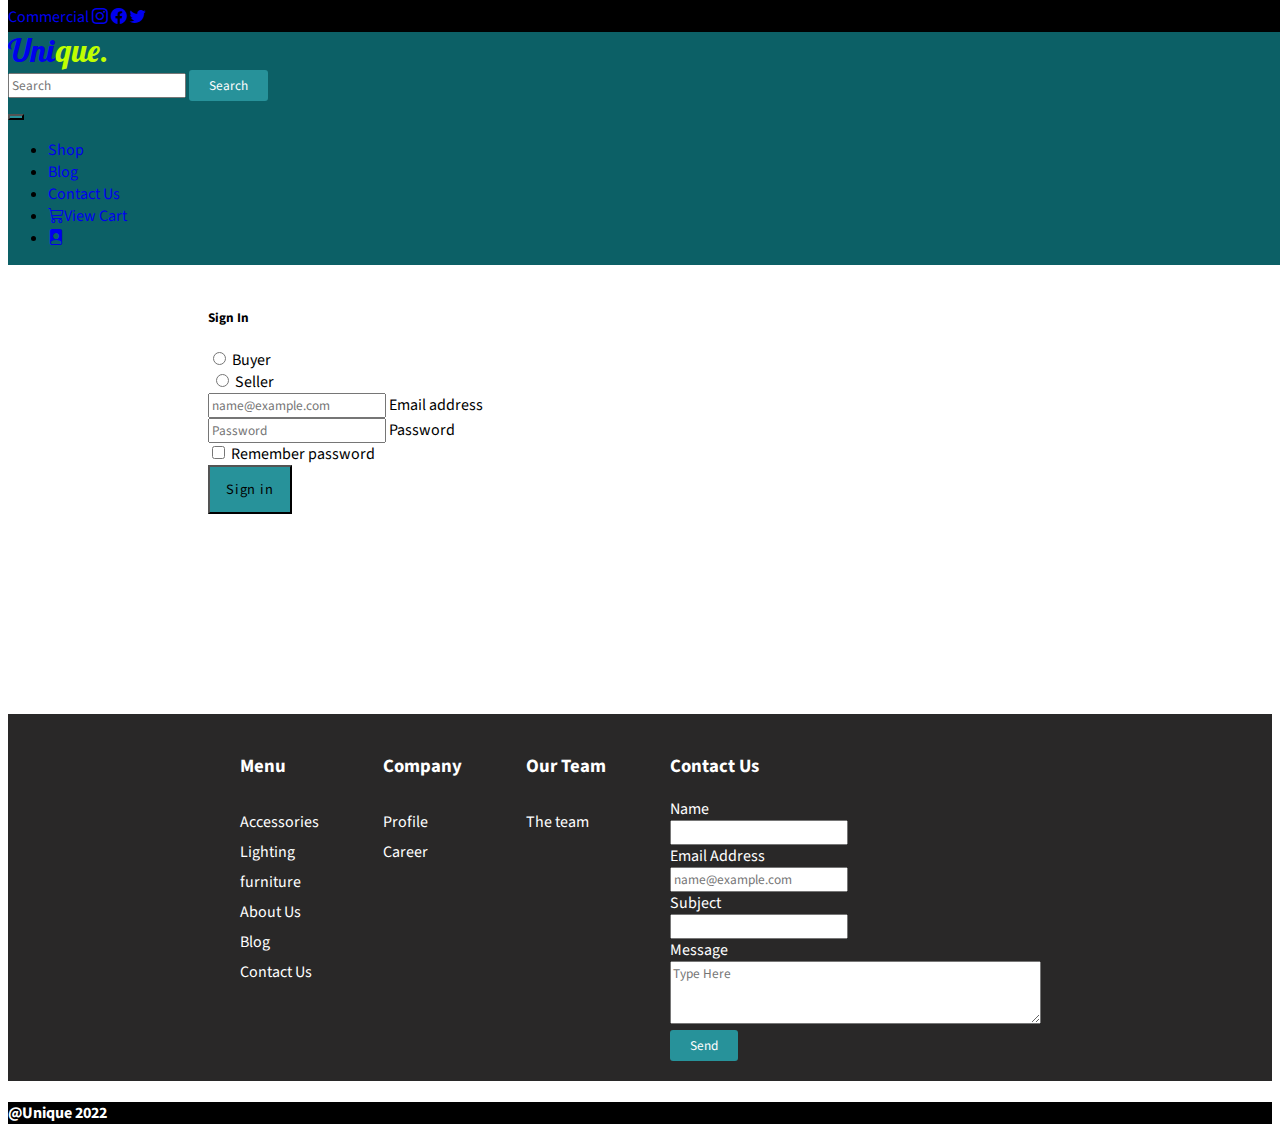
<file: login.html>
<!DOCTYPE html>
<html lang="en">
<head>
    <meta charset="UTF-8">
    <meta http-equiv="X-UA-Compatible" content="IE=edge">
    <meta name="viewport" content="width=device-width, initial-scale=1.0">
    <title>Document</title>
    <link href="https://cdn.jsdelivr.net/npm/bootstrap@5.1.3/dist/css/bootstrap.min.css" rel="stylesheet" integrity="sha384-1BmE4kWBq78iYhFldvKuhfTAU6auU8tT94WrHftjDbrCEXSU1oBoqyl2QvZ6jIW3" crossorigin="anonymous">
    <link rel="stylesheet" href="./style.css">
    <link rel="stylesheet" href="https://cdn.jsdelivr.net/npm/bootstrap-icons@1.8.1/font/bootstrap-icons.css">
</head>
<body>
  <nav id="nav-first" class="navbar navbar-expand-sm justify-content-center">
    <a href="#" class="nav-link"> Commercial <i class="bi bi-instagram"></i></i> </a>
    <a href="#" class="nav-link"> <i class="bi bi-facebook"></i></i> </a>
    <a href="#" class="nav-link"><i class="bi bi-twitter"></i> </a>
  </nav>
  <nav id="nav-second" class="navbar navbar-expand-md navbar-dark"> 
    <a class="navbar-brand mx-3" href="./index.html">Uni<span style="font-size:xx-large; font-family: 'Lobster', cursive; color: rgb(192, 255, 1);">que.</span></a>
    <form class="d-flex">
      <input class="form-control justify-content-center" type="search" placeholder="Search" aria-label="Search">
      <button id="button-one" class="btn " type="submit">Search</button>
    </form>
      <button class="navbar-toggler mx-3" type="button" data-bs-toggle="collapse" data-bs-target="#navbarSupportedContent" aria-controls="navbarSupportedContent" aria-expanded="false" aria-label="Toggle navigation">
        <span class="navbar-toggler-icon"></span>
      </button>
      <div class="collapse navbar-collapse" id="navbarSupportedContent">
        <ul class="navbar-nav mb-lg-0 px-3" style="margin-left:auto;">
          <li class="nav-item">
            <a class="nav-link active" aria-current="page" href="./index.html">Shop</a>
          </li>
          <li class="nav-item">
            <a class="nav-link active" href="#">Blog</a>
          </li>
          <li class="nav-item">
            <a class="nav-link active" href="#">Contact Us</a>
          </li>
          <li class="nav-item">
            <a class="nav-link active" href="./shoppingCart.html"><i class="bi bi-cart3"></i>View Cart</a>
          </li>
          <li class="nav-item">
            <a class="nav-link active" href="./login.html"><i class="bi bi-file-person-fill"></i></a>
          </li>
        </ul>
      </div>
    </nav>
     <!-- Nav ends here -->

     <!-- Login starts here -->
     <div class="container-fluid">
        <div class="row" id="login-row">
          <div class="col-sm-9 col-md-7 col-lg-5 mx-auto">
            <div class="card border-0 shadow rounded-3 my-5">
              <div class="card-body p-4 p-sm-5">
                <h5 class="card-title text-center mb-5 fw-light fs-5">Sign In</h5>
                <form>
                  <div class="col mb-3">
                    <div class="form-check form-check-inline">
                      <input class="form-check-input" type="radio" name="inlineRadioOptions" id="inlineRadio1" value="option1">
                      <label class="form-check-label" for="inlineRadio1">Buyer</label>
                    </div>
                    <div class="form-check form-check-inline">
                      <input class="form-check-input" type="radio" name="inlineRadioOptions" id="inlineRadio2" value="option2">
                      <label class="form-check-label px-2" for="inlineRadio2">Seller</label>
                    </div>
                  </div>           
                  <div class="form-floating mb-3">
                    <input type="email" class="form-control" id="floatingInput" placeholder="name@example.com">
                    <label for="floatingInput">Email address</label>
                  </div>
                  <div class="form-floating mb-3">
                    <input type="password" class="form-control" id="floatingPassword" placeholder="Password">
                    <label for="floatingPassword">Password</label>
                  </div>
    
                  <div class="form-check mb-3">
                    <input class="form-check-input" type="checkbox" value="" id="rememberPasswordCheck">
                    <label class="form-check-label" for="rememberPasswordCheck">
                      Remember password
                    </label>
                  </div>
                  <div class="d-grid">
                    <button class="btn btn-primary btn-login text-uppercase fw-bold" id="login-btn" type="submit">Sign
                      in</button>
                  </div>
                  </div>
                </form>
              </div>
            </div>
          </div>
        </div>
      </div>

    
                
     <!-- Login ends here -->

      <!--footer section -->
    <div class="footer-container">
        <div class="footer">
            <div class="footer-heading footer-1">
                <h3>Menu</h3>
                <a href="./accessories.html">Accessories</a>
                <a href="./lighting.html">Lighting</a>
                <a href="./furniture.html">furniture</a>
                <a href="./about.html">About Us</a>
                <a href="#">Blog</a>
                <a href="#">Contact Us</a>
            </div>
            <div class="footer-heading footer-2">
                <h3>Company</h3>
                <a href="#">Profile</a>
                <a href="#">Career</a>
            </div>
            <div class="footer-heading footer-3">
                <h3>Our Team</h3>
                <a href="./about.html">The team</a>
            </div>
            <div class="contact">
                <h3>Contact Us</h3>
                    <label for="fname">Name</label><br><input type="text" id="fname" name="fname"><br>
                    <label for="email">Email Address</label><br><input type="email" id="emale" placeholder="name@example.com"><br>
                    <label for="subject">Subject</label><br><input type="text" id="subject" name="subject"><br>
                    <label for="text">Message</label><br><textarea name="textarea" id="textarea" placeholder="Type Here" cols="50" rows="3"></textarea><br>
                    <button id="button-one" type="button">Send</button>
            </div>
        </div>
    </div>
<div class="copy-right text-center">
    <h4>@Unique 2022</h4>
</div>

<script src="https://cdn.jsdelivr.net/npm/@popperjs/core@2.10.2/dist/umd/popper.min.js" integrity="sha384-7+zCNj/IqJ95wo16oMtfsKbZ9ccEh31eOz1HGyDuCQ6wgnyJNSYdrPa03rtR1zdB" crossorigin="anonymous"></script>
<script src="https://cdn.jsdelivr.net/npm/bootstrap@5.1.3/dist/js/bootstrap.min.js" integrity="sha384-QJHtvGhmr9XOIpI6YVutG+2QOK9T+ZnN4kzFN1RtK3zEFEIsxhlmWl5/YESvpZ13" crossorigin="anonymous"></script> 
</body>
</html>
</file>
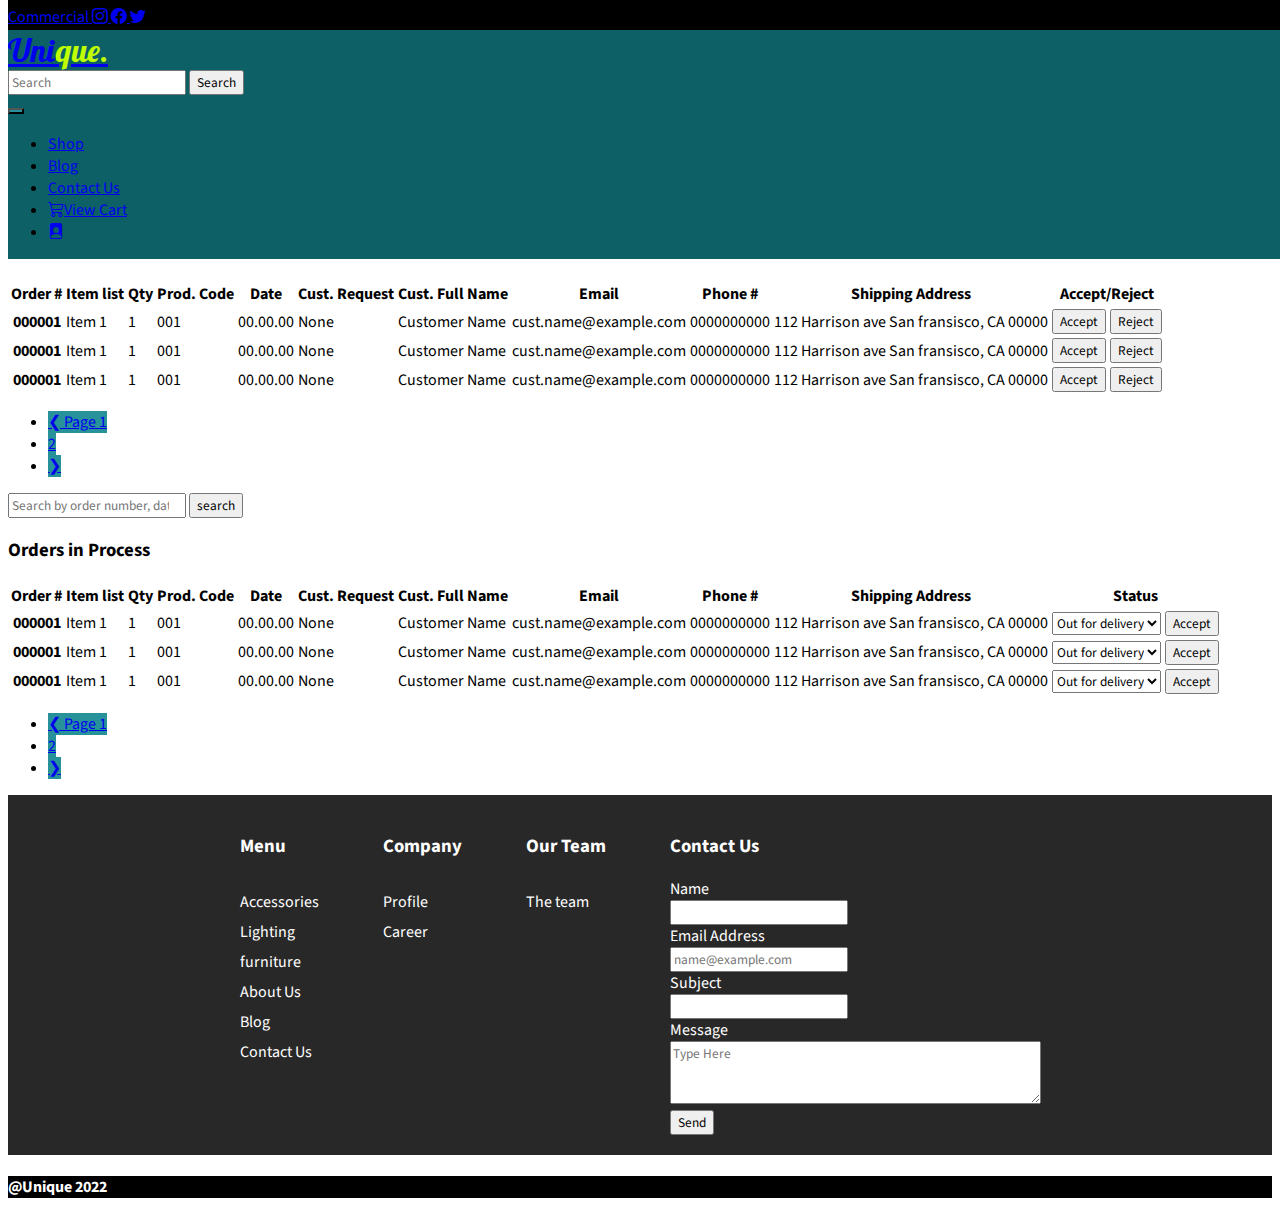
<file: orders.html>
<!DOCTYPE html>
<html lang="en">
<head>
    <meta charset="UTF-8">
    <meta http-equiv="X-UA-Compatible" content="IE=edge">
    <meta name="viewport" content="width=device-width, initial-scale=1.0">
    <title>Document</title>
    <link href="https://cdn.jsdelivr.net/npm/bootstrap@5.1.3/dist/css/bootstrap.min.css" rel="stylesheet" integrity="sha384-1BmE4kWBq78iYhFldvKuhfTAU6auU8tT94WrHftjDbrCEXSU1oBoqyl2QvZ6jIW3" crossorigin="anonymous">
    <link rel="stylesheet" href="./transaction.css">
    <link rel="stylesheet" href="https://cdn.jsdelivr.net/npm/bootstrap-icons@1.8.1/font/bootstrap-icons.css">
</head>
<body>
  <nav id="nav-first" class="navbar navbar-expand-sm justify-content-center">
    <a href="#" class="nav-link"> Commercial <i class="bi bi-instagram"></i></i> </a>
    <a href="#" class="nav-link"> <i class="bi bi-facebook"></i></i> </a>
    <a href="#" class="nav-link"><i class="bi bi-twitter"></i> </a>
  </nav>
  <nav id="nav-second" class="navbar navbar-expand-md navbar-dark"> 
    <a class="navbar-brand mx-3" href="./index.html">Uni<span style="font-size:xx-large; font-family: 'Lobster', cursive; color: rgb(192, 255, 1);">que.</span></a>
    <form class="d-flex">
      <input class="form-control justify-content-center" type="search" placeholder="Search" aria-label="Search">
      <button id="button-one" class="btn " type="submit">Search</button>
    </form>
      <button class="navbar-toggler mx-3" type="button" data-bs-toggle="collapse" data-bs-target="#navbarSupportedContent" aria-controls="navbarSupportedContent" aria-expanded="false" aria-label="Toggle navigation">
        <span class="navbar-toggler-icon"></span>
      </button>
      <div class="collapse navbar-collapse" id="navbarSupportedContent">
        <ul class="navbar-nav mb-lg-0 px-3" style="margin-left:auto;">
          <li class="nav-item">
            <a class="nav-link active" aria-current="page" href="./index.html">Shop</a>
          </li>
          <li class="nav-item">
            <a class="nav-link active" href="#">Blog</a>
          </li>
          <li class="nav-item">
            <a class="nav-link active" href="#">Contact Us</a>
          </li>
          <li class="nav-item">
            <a class="nav-link active" href="shoppingCart.html"><i class="bi bi-cart3"></i>View Cart</a>
          </li>
          <li class="nav-item">
            <a class="nav-link active" href="./login.html"><i class="bi bi-file-person-fill"></i></a>
          </li>
        </ul>
      </div>
    </nav>
     <!-- Nav ends here -->

     <!-- Transaction table starts here -->

    <div class="container-fluid" id="products-page">
    <br><br>
    <div class="row mx-3">
        <h2>Orders</h2>
    </div>
    <div class="input-group">
        <input type="search" class="form rounded" placeholder="Search by order number, date, customer name" aria-label="Search" aria-describedby="search-addon" />
        <button type="button" button id="button-one">search</button>
      </div>
    <div class="container-fluid" id="product-table">
        <h3 class="table-header mx-3"> New Orders</h3>
        <table class="table table-hover mx-3">
            <thead>
              <tr>
                <th scope="col">Order #</th>
                <th scope="col">Item list</th>
                <th scope="col">Qty</th>
                <th scope="col">Prod. Code</th>
                <th scope="col">Date</th>
                <th scope="col">Cust. Request</th>
                <th scope="col">Cust. Full Name</th>
                <th scope="col">Email</th>
                <th colspan="col">Phone #</th>
                <th colspan="col">Shipping Address</th>
                <th colspan="2" style="text-align: center;">Accept/Reject</th>
              </tr>
            </thead>
            <tbody>
              <tr>
                <th scope="row">000001</th>
                <td>Item 1</td>
                <td>1 </td>
                <td>001</td>
                <td>00.00.00</td>
                <td>None</td>
                <td>Customer Name</td>
                <td>cust.name@example.com</td>
                <td>0000000000</td>
                <td>112 Harrison ave San fransisco, CA 00000</td>
                <td>
                    <button class="btn btn-group" type="button">Accept</button>
                </td>
                <td>
                  <div class="col">
                    <button class="btn btn-group" type="button">Reject</button>
                  </div>  
                </td>
              </tr>
              <tr>
                <th scope="row">000001</th>
                <td>Item 1</td>
                <td>1 </td>
                <td>001</td>
                <td>00.00.00</td>
                <td>None</td>
                <td>Customer Name</td>
                <td>cust.name@example.com</td>
                <td>0000000000</td>
                <td>112 Harrison ave San fransisco, CA 00000</td>
                <td>
                  <button class="btn btn-group" type="button">Accept</button>
                </td>
                <td>
                <div class="col">
                  <button class="btn btn-group" type="button">Reject</button>
                </div>  
              </td>
              </tr>
              <tr>
                <th scope="row">000001</th>
                <td>Item 1</td>
                <td>1 </td>
                <td>001</td>
                <td>00.00.00</td>
                <td>None</td>
                <td>Customer Name</td>
                <td>cust.name@example.com</td>
                <td>0000000000</td>
                <td>112 Harrison ave San fransisco, CA 00000</td>
                <td>
                  <button class="btn btn-group" type="button">Accept</button>
                </td>
                <td>
                <div class="col">
                  <button class="btn btn-group" type="button">Reject</button>
                </div>  
              </td>
              </tr>
            </tbody>
          </table>
          <nav aria-label="Page navigation">
            <ul class="pagination">
              <li class="page-item">
                <a class="page-link" href="#" aria-label="Previous">
                  <span aria-hidden="true">❮</span>
                  <span class="sr-only">Page 1</span>
                </a>
              </li>
              <li class="page-item"><a class="page-link" href="#">2</a></li>
              <li class="page-item">
                <a class="page-link" href="#" aria-label="Next">
                  <span aria-hidden="true">❯</span>
                  <span class="sr-only"></span>
                </a>
              </li>
            </ul>
          </nav>
     </div>

     <div class="input-group">
        <input type="search" class="form rounded" placeholder="Search by order number, date, customer name" aria-label="Search" aria-describedby="search-addon" />
        <button type="button" button id="button-one">search</button>
      </div>
    <div class="container-fluid" id="product-table">
        <h3 class="table-header mx-3"> Orders in Process</h3>
        <table class="table table-hover mx-3">
            <thead>
              <tr>
                <th scope="col">Order #</th>
                <th scope="col">Item list</th>
                <th scope="col">Qty</th>
                <th scope="col">Prod. Code</th>
                <th scope="col">Date</th>
                <th scope="col">Cust. Request</th>
                <th scope="col">Cust. Full Name</th>
                <th scope="col">Email</th>
                <th colspan="col">Phone #</th>
                <th colspan="col">Shipping Address</th>
                <th colspan="2" style="text-align: center;">Status</th>
                
              </tr>
            </thead>
            <tbody>
              <tr>
                <th scope="row">000001</th>
                <td>Item 1</td>
                <td>1 </td>
                <td>001</td>
                <td>00.00.00</td>
                <td>None</td>
                <td>Customer Name</td>
                <td>cust.name@example.com</td>
                <td>0000000000</td>
                <td>112 Harrison ave San fransisco, CA 00000</td>
                <td>
                    <div class="col">
                        <select class="form-select px-2" aria-label="Default select example">
                            <option value="1">Out for delivery</option>
                            <option value="2">Pending</option>
                        </select>
                    </div>
                </td>
                <td>
                    <div class="col">
                        <button class="btn btn-group" type="button">Accept</button>
                    </div>   
                </td>
              </tr>
              <tr>
                <th scope="row">000001</th>
                <td>Item 1</td>
                <td>1 </td>
                <td>001</td>
                <td>00.00.00</td>
                <td>None</td>
                <td>Customer Name</td>
                <td>cust.name@example.com</td>
                <td>0000000000</td>
                <td>112 Harrison ave San fransisco, CA 00000</td>
                <td>
                  <div class="col">
                      <select class="form-select px-2" aria-label="Default select example">
                          <option value="1">Out for delivery</option>
                          <option value="2">Pending</option>
                      </select>
                  </div>
              </td>
              <td>
                  <div class="col">
                      <button class="btn btn-group" type="button">Accept</button>
                  </div>   
              </td>
              </tr>
              <tr>
                <th scope="row">000001</th>
                <td>Item 1</td>
                <td>1 </td>
                <td>001</td>
                <td>00.00.00</td>
                <td>None</td>
                <td>Customer Name</td>
                <td>cust.name@example.com</td>
                <td>0000000000</td>
                <td>112 Harrison ave San fransisco, CA 00000</td>
                <td>
                  <div class="col">
                      <select class="form-select px-2" aria-label="Default select example">
                          <option value="1">Out for delivery</option>
                          <option value="2">Pending</option>
                      </select>
                  </div>
              </td>
              <td>
                  <div class="col">
                      <button class="btn btn-group" type="button">Accept</button>
                  </div>   
              </td>
              </tr>
            </tbody>
          </table>
          <nav aria-label="Page navigation">
            <ul class="pagination">
              <li class="page-item">
                <a class="page-link" href="#" aria-label="Previous">
                  <span aria-hidden="true">❮</span>
                  <span class="sr-only">Page 1</span>
                </a>
              </li>
              <li class="page-item"><a class="page-link" href="#">2</a></li>
              <li class="page-item">
                <a class="page-link" href="#" aria-label="Next">
                  <span aria-hidden="true">❯</span>
                  <span class="sr-only"></span>
                </a>
              </li>
            </ul>
          </nav>
     </div>
     
     <!-- Order table ends here -->

      <!--footer section -->
    <div class="footer-container">
        <div class="footer">
            <div class="footer-heading footer-1">
                <h3>Menu</h3>
                <a href="#">Accessories</a>
                <a href="#">Lighting</a>
                <a href="#">furniture</a>
                <a href="./about.html">About Us</a>
                <a href="#">Blog</a>
                <a href="#">Contact Us</a>
            </div>
            <div class="footer-heading footer-2">
                <h3>Company</h3>
                <a href="#">Profile</a>
                <a href="#">Career</a>
            </div>
            <div class="footer-heading footer-3">
                <h3>Our Team</h3>
                <a href="./about.html">The team</a>
            </div>
            <div class="contact">
                <h3>Contact Us</h3>
                    <label for="fname">Name</label><br><input type="text" id="fname" name="fname"><br>
                    <label for="email">Email Address</label><br><input type="email" id="emale" placeholder="name@example.com"><br>
                    <label for="subject">Subject</label><br><input type="text" id="subject" name="subject"><br>
                    <label for="text">Message</label><br><textarea name="textarea" id="textarea" placeholder="Type Here" cols="50" rows="3"></textarea><br>
                    <button id="button-one" type="button">Send</button>
            </div>
        </div>
    </div>
<div class="copy-right text-center">
    <h4>@Unique 2022</h4>
</div>

<script src="https://cdn.jsdelivr.net/npm/@popperjs/core@2.10.2/dist/umd/popper.min.js" integrity="sha384-7+zCNj/IqJ95wo16oMtfsKbZ9ccEh31eOz1HGyDuCQ6wgnyJNSYdrPa03rtR1zdB" crossorigin="anonymous"></script>
<script src="https://cdn.jsdelivr.net/npm/bootstrap@5.1.3/dist/js/bootstrap.min.js" integrity="sha384-QJHtvGhmr9XOIpI6YVutG+2QOK9T+ZnN4kzFN1RtK3zEFEIsxhlmWl5/YESvpZ13" crossorigin="anonymous"></script> 
</body>
</html>
</file>
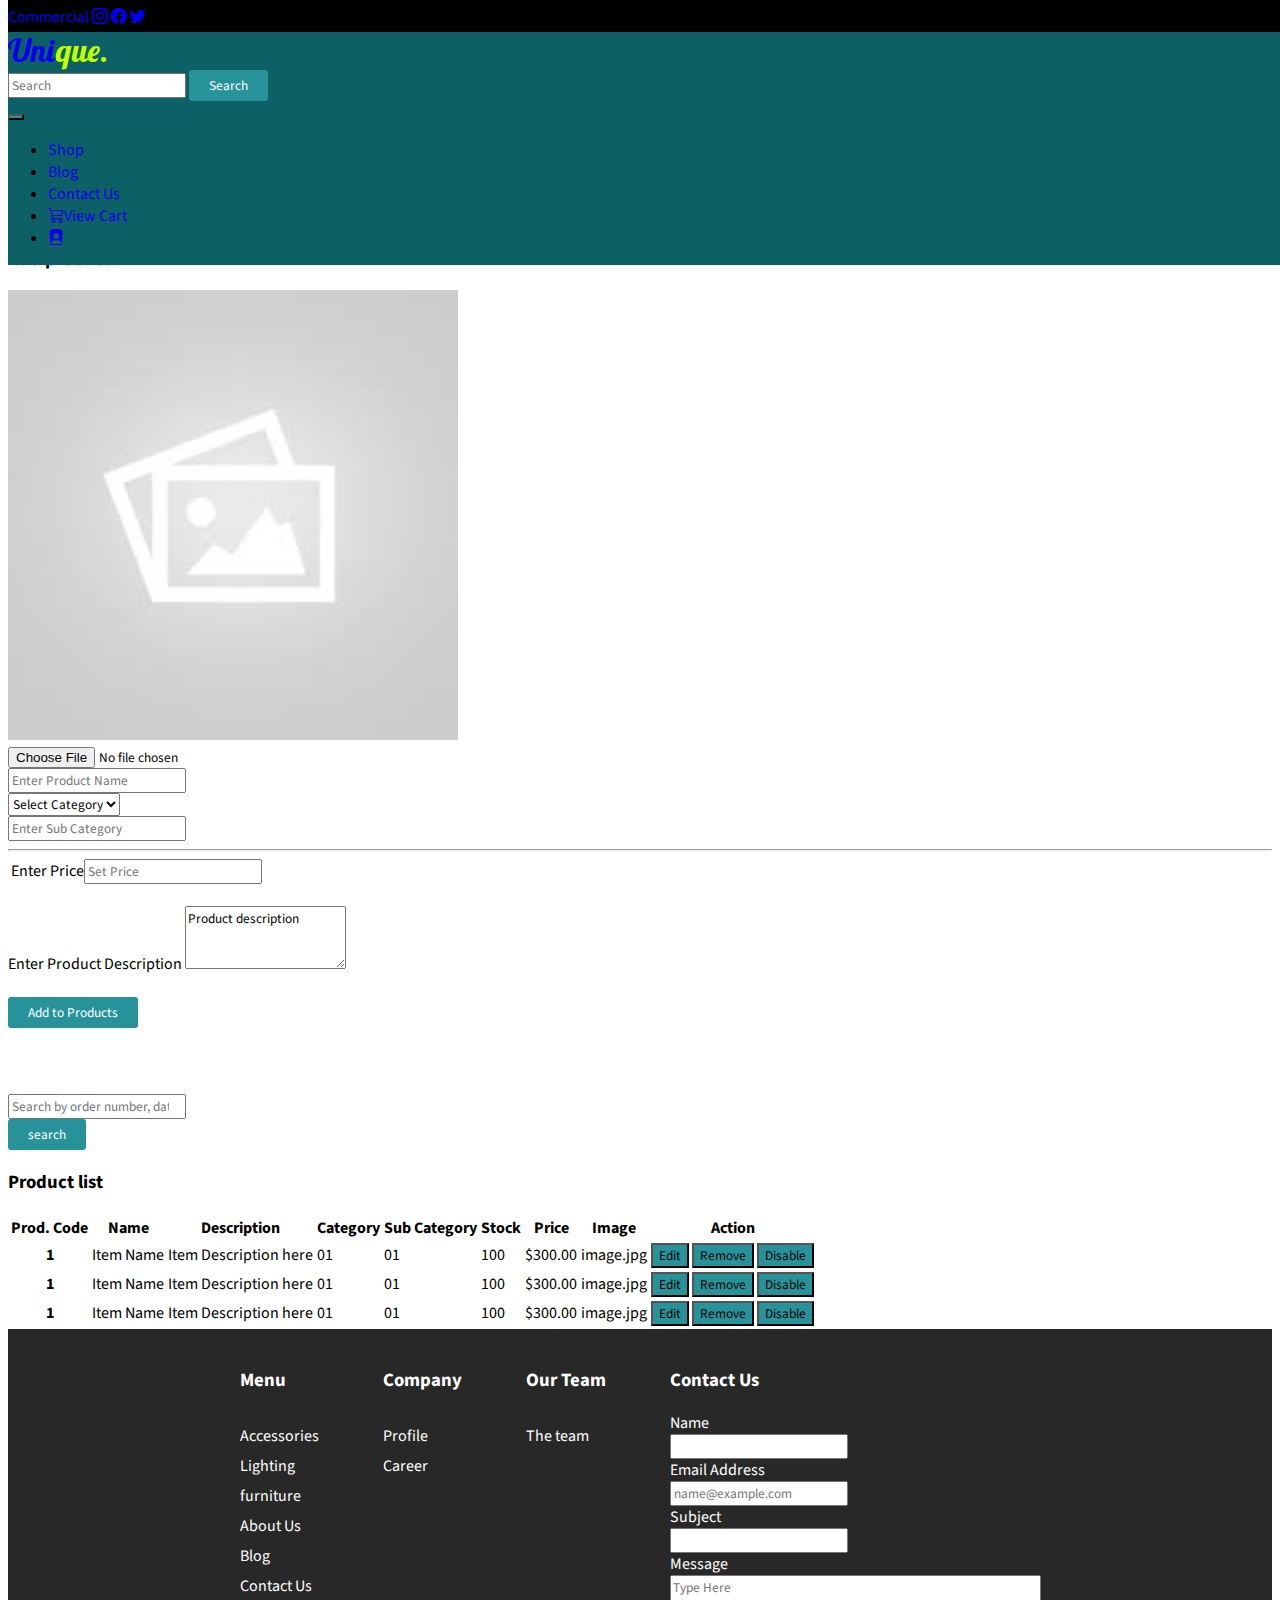
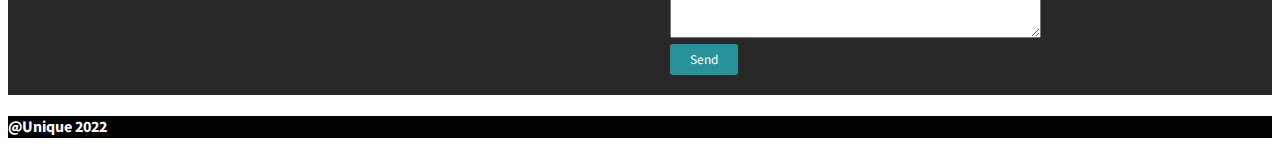
<file: products-s.html>
<!DOCTYPE html>
<html lang="en">
<head>
    <meta charset="UTF-8">
    <meta http-equiv="X-UA-Compatible" content="IE=edge">
    <meta name="viewport" content="width=device-width, initial-scale=1.0">
    <title>Document</title>
    <link href="https://cdn.jsdelivr.net/npm/bootstrap@5.1.3/dist/css/bootstrap.min.css" rel="stylesheet" integrity="sha384-1BmE4kWBq78iYhFldvKuhfTAU6auU8tT94WrHftjDbrCEXSU1oBoqyl2QvZ6jIW3" crossorigin="anonymous">
    <link rel="stylesheet" href="./style.css">
    <link rel="stylesheet" href="https://cdn.jsdelivr.net/npm/bootstrap-icons@1.8.1/font/bootstrap-icons.css">
</head>
<body>
  <nav id="nav-first" class="navbar navbar-expand-sm justify-content-center">
    <a href="#" class="nav-link"> Commercial <i class="bi bi-instagram"></i></i> </a>
    <a href="#" class="nav-link"> <i class="bi bi-facebook"></i></i> </a>
    <a href="#" class="nav-link"><i class="bi bi-twitter"></i> </a>
  </nav>
  <nav id="nav-second" class="navbar navbar-expand-md navbar-dark"> 
    <a class="navbar-brand mx-3" href="./index.html">Uni<span style="font-size:xx-large; font-family: 'Lobster', cursive; color: rgb(192, 255, 1);">que.</span></a>
    <form class="d-flex">
      <input class="form-control justify-content-center" type="search" placeholder="Search" aria-label="Search">
      <button id="button-one" class="btn " type="submit">Search</button>
    </form>
      <button class="navbar-toggler mx-3" type="button" data-bs-toggle="collapse" data-bs-target="#navbarSupportedContent" aria-controls="navbarSupportedContent" aria-expanded="false" aria-label="Toggle navigation">
        <span class="navbar-toggler-icon"></span>
      </button>
      <div class="collapse navbar-collapse" id="navbarSupportedContent">
        <ul class="navbar-nav mb-lg-0 px-3" style="margin-left:auto;">
          <li class="nav-item">
            <a class="nav-link active" aria-current="page" href="./index.html">Shop</a>
          </li>
          <li class="nav-item">
            <a class="nav-link active" href="#">Blog</a>
          </li>
          <li class="nav-item">
            <a class="nav-link active" href="#">Contact Us</a>
          </li>
          <li class="nav-item">
            <a class="nav-link active" href="shoppingCart.html"><i class="bi bi-cart3"></i>View Cart</a>
          </li>
          <li class="nav-item">
            <a class="nav-link active" href="./login.html"><i class="bi bi-file-person-fill"></i></a>
          </li>
        </ul>
      </div>
    </nav>
     <!-- Nav ends here -->

     <!-- Product form starts here -->

    <div class="container-fluid" id="products-page">
      <h2 class="text-center">Products</h2>
    <br><br>
    <div class="row mx-3 mt-5">
      <h3>Add products</h3>
        <div class="col-sm-6 text-center" id="productImageDisplay">
            <img src="[data-uri]" width="450" length="450" class="rounded-3" alt="..." />
            <div class="col my-4">
              <input type="file" id="imageUploadUrl" accept="image/png, image/jpg, image/webp, image/svg, image/jpeg"/>
          </div>
        </div>
        <div class="col-sm-6">
          <input type="text" class="form-control rounded mb-3" placeholder="Enter Product Name" aria-label="Search" aria-describedby="search-addon" id="productName" />          
            <div class="row g-2">
              <div class="col">
                <div class="form-floating">
                  <select class="form-select" id="selectCategory" aria-label="Floating label select example">
                    <option selected>Select Category</option>
                    <option value="accessories">Accessories</option>
                    <option value="furniture">Furniture</option>
                    <option value="lighting">Lighting</option>
                  </select>
                </div>
              </div>
              <div class="col">
                  <input type="text" class="form-control rounded mb-3 pb-4" placeholder="Enter Sub Category" aria-label="Search" aria-describedby="search-addon" id="subCategory" />   
              </div>
            </div>
            <hr>
            <div class="row py-1" style="margin-left: 3px;">
            <div class="col-1" style="width: auto;">Enter Price<input type="number" class="form-control rounded mb-3" placeholder="Set Price" id="setPrice" aria-label="Search" aria-describedby="search-addon" required/></div>
            </div>
            <br>
            <div class="form-group">
              <label for="formControlTextarea margin-top: 3px">Enter Product Description</label>
              <textarea class="form-control rounded-0" id="productDescription" rows="3">Product description</textarea>
            </div>
            <br>
            
            <div class="col-lg-6 pt-3"><button id="submitProduct" class="btn text-end " type="submit">Add to Products</button>
            </div><br>
          </div>
      </div>
    </div>       
     <br><br>
     
     <div class="container-fluid" id="product-table">
      <div class="row justify-content-end align-items-center">
        <div class="col-2 text-end">
         <input type="search" class="form-control rounded " placeholder="Search by order number, date, customer name" aria-label="Search" aria-describedby="search-addon" />
        </div>
        <div class="col-2">
         <button type="button" button id="button-two">search</button>
        </div>
       </div>
        <h3 class="table-header mx-3"> Product list</h3>
        <table class="table table-hover mx-3">
            <thead>
              <tr>
                <th scope="col">Prod. Code</th>
                <th scope="col">Name</th>
                <th scope="col">Description</th>
                <th scope="col">Category</th>
                <th scope="col">Sub Category</th>
                <th scope="col">Stock</th>
                <th scope="col">Price</th>
                <th scope="col">Image</th>
                <th colspan="col">Action</th>
              </tr>
            </thead>
            <tbody>
              <tr>
                <th scope="row">1</th>
                <td>Item Name</td>
                <td>Item Description here</td>
                <td>01</td>
                <td>01</td>
                <td>100</td>
                <td>$300.00</td>
                <td>image.jpg</td>
                <td>
                  <button class="btn btn-group" type="button">Edit</button>
                  <button class="btn btn-group" type="button">Remove</button>
                  <button class="btn btn-group" type="button">Disable</button>
                </td>
              </tr>
              <tr>
                <th scope="row">1</th>
                <td>Item Name</td>
                <td>Item Description here</td>
                <td>01</td>
                <td>01</td>
                <td>100</td>
                <td>$300.00</td>
                <td>image.jpg</td>
                <td>
                  <button class="btn btn-group" type="button">Edit</button>
                  <button class="btn btn-group" type="button">Remove</button>
                  <button class="btn btn-group" type="button">Disable</button>
                </td>
              </tr>
              <tr>
                <th scope="row">1</th>
                <td>Item Name</td>
                <td>Item Description here</td>
                <td>01</td>
                <td>01</td>
                <td>100</td>
                <td>$300.00</td>
                <td>image.jpg</td>
                <td>
                    <button class="btn btn-group" type="button">Edit</button>
                    <button class="btn btn-group" type="button">Remove</button>
                    <button class="btn btn-group" type="button">Disable</button>
                </td>
              </tr>
            </tbody>
          </table>
     </div>
     
     <!-- Product form ends here -->

      <!--footer section -->
    <div class="footer-container">
        <div class="footer">
            <div class="footer-heading footer-1">
                <h3>Menu</h3>
                <a href="#">Accessories</a>
                <a href="#">Lighting</a>
                <a href="#">furniture</a>
                <a href="./about.html">About Us</a>
                <a href="#">Blog</a>
                <a href="#">Contact Us</a>
            </div>
            <div class="footer-heading footer-2">
                <h3>Company</h3>
                <a href="#">Profile</a>
                <a href="#">Career</a>
            </div>
            <div class="footer-heading footer-3">
                <h3>Our Team</h3>
                <a href="./about.html">The team</a>
            </div>
            <div class="contact">
                <h3>Contact Us</h3>
                    <label for="fname">Name</label><br><input type="text" id="fname" name="fname"><br>
                    <label for="email">Email Address</label><br><input type="email" id="emale" placeholder="name@example.com"><br>
                    <label for="subject">Subject</label><br><input type="text" id="subject" name="subject"><br>
                    <label for="text">Message</label><br><textarea name="textarea" id="textarea" placeholder="Type Here" cols="50" rows="3"></textarea><br>
                    <button id="button-one" type="button">Send</button>
            </div>
        </div>
    </div>
<div class="copy-right text-center">
    <h4>@Unique 2022</h4>
</div>
<script src="./Javascript/itemController.js"></script>
<script src="./Javascript/index.js"></script>
<script src="https://cdn.jsdelivr.net/npm/@popperjs/core@2.10.2/dist/umd/popper.min.js" integrity="sha384-7+zCNj/IqJ95wo16oMtfsKbZ9ccEh31eOz1HGyDuCQ6wgnyJNSYdrPa03rtR1zdB" crossorigin="anonymous"></script>
<script src="https://cdn.jsdelivr.net/npm/bootstrap@5.1.3/dist/js/bootstrap.min.js" integrity="sha384-QJHtvGhmr9XOIpI6YVutG+2QOK9T+ZnN4kzFN1RtK3zEFEIsxhlmWl5/YESvpZ13" crossorigin="anonymous"></script> 
</body>
</html>
</file>
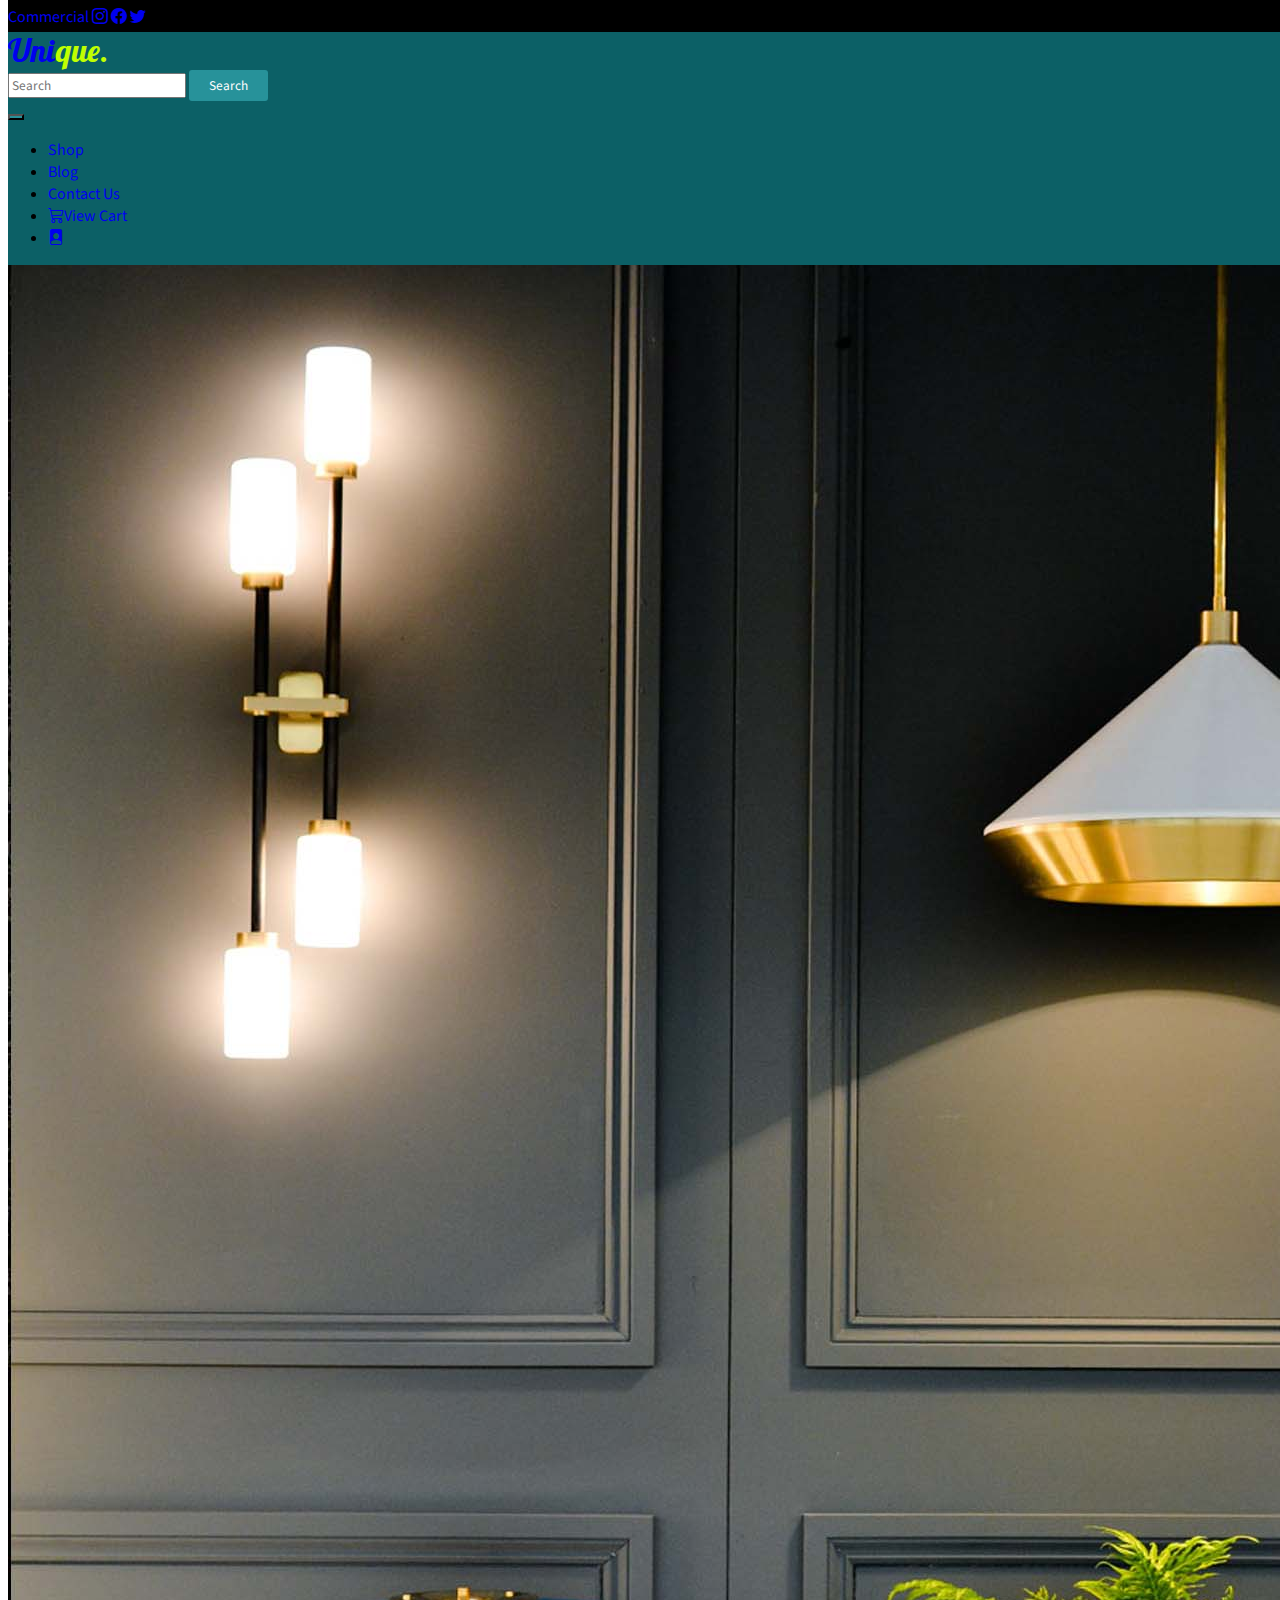
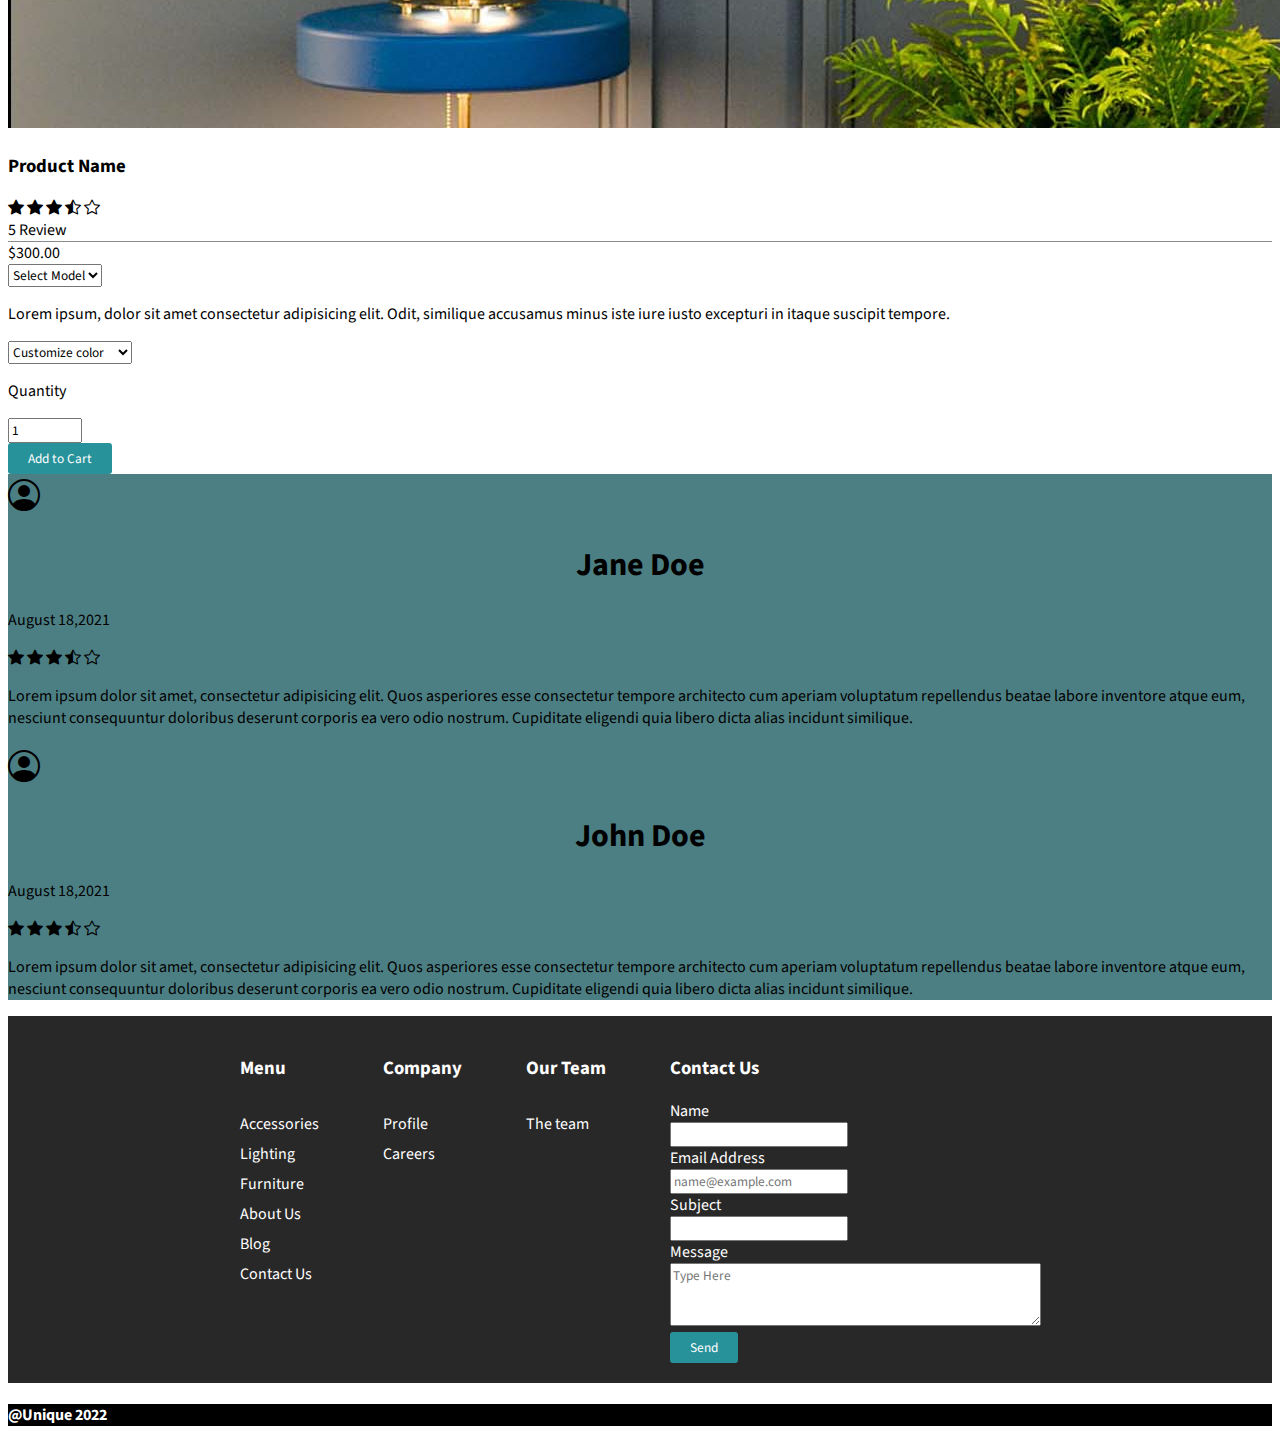
<file: products.html>
<!DOCTYPE html>
<html lang="en">
<head>
    <meta charset="UTF-8">
    <meta http-equiv="X-UA-Compatible" content="IE=edge">
    <meta name="viewport" content="width=device-width, initial-scale=1.0">
    <title>Unique Products</title>
    <link href="https://cdn.jsdelivr.net/npm/bootstrap@5.1.3/dist/css/bootstrap.min.css" rel="stylesheet" integrity="sha384-1BmE4kWBq78iYhFldvKuhfTAU6auU8tT94WrHftjDbrCEXSU1oBoqyl2QvZ6jIW3" crossorigin="anonymous">
    <link rel="stylesheet" href="./style.css">
    <link rel="stylesheet" href="https://cdn.jsdelivr.net/npm/bootstrap-icons@1.8.1/font/bootstrap-icons.css">
</head>
<body>
  <nav id="nav-first" class="navbar navbar-expand-sm justify-content-center">
    <a href="#" class="nav-link"> Commercial <i class="bi bi-instagram"></i></i> </a>
    <a href="#" class="nav-link"> <i class="bi bi-facebook"></i></i> </a>
    <a href="#" class="nav-link"><i class="bi bi-twitter"></i> </a>
  </nav>
  <nav id="nav-second" class="navbar navbar-expand-md navbar-dark"> 
    <a class="navbar-brand mx-3" href="./index.html">Uni<span style="font-size:xx-large; font-family: 'Lobster', cursive; color: rgb(192, 255, 1);">que.</span></a>
    <form class="d-flex">
      <input class="form-control justify-content-center" type="search" placeholder="Search" aria-label="Search">
      <button id="button-one" class="btn " type="submit">Search</button>
    </form>
      <button class="navbar-toggler mx-3" type="button" data-bs-toggle="collapse" data-bs-target="#navbarSupportedContent" aria-controls="navbarSupportedContent" aria-expanded="false" aria-label="Toggle navigation">
        <span class="navbar-toggler-icon"></span>
      </button>
      <div class="collapse navbar-collapse" id="navbarSupportedContent">
        <ul class="navbar-nav mb-lg-0 px-3" style="margin-left:auto;">
          <li class="nav-item">
            <a class="nav-link active" aria-current="page" href="./index.html">Shop</a>
          </li>
          <li class="nav-item">
            <a class="nav-link active" href="#">Blog</a>
          </li>
          <li class="nav-item">
            <a class="nav-link active" href="#">Contact Us</a>
          </li>
          <li class="nav-item">
            <a class="nav-link active" href="shoppingCart.html"><i class="bi bi-cart3"></i>View Cart</a>
          </li>
          <li class="nav-item">
            <a class="nav-link active" href="./login.html"><i class="bi bi-file-person-fill"></i></a>
          </li>
        </ul>
      </div>
  </nav>
    <!-- Nav ends here -->


<!-- Product detail starts here -->
<section>
    <div class="container" style="margin-top:120px">
        <div class="row mt-5 justify-content-center align-item-center">
                <div class="col-sm-6 col-md-4 col-m-6 mt-3 p-md-5">
                    <div class="card h-100">
                      <img src="./images/lamp-3.jpg" alt="...">
                      <div class="row justify-content-center card-body">
                        
                      </div>
                    </div>
                </div>
                <div class="col-sm-6 col-md-4 mt-3">
                    <div class="col-12"><h3>Product Name</h3></div>
                    <div class="row py-2">
                        <div class="col">
                            <i class="bi bi-star-fill"></i> 
                            <i class="bi bi-star-fill"></i> 
                            <i class="bi bi-star-fill"></i>
                            <i class="bi bi-star-half"></i>
                            <i class="bi bi-star"></i>
                        </div>
                        <div class="col">5 Review</div>
                    </div>
                    <div class="row py-1" style="border-top: 1px solid #8c8b8b;">
                        <div class="col pt-5">$300.00</div>
                        <div class="col pt-5">
                            <select class="form-select px-5" aria-label="Default select example">
                                <option selected>Select Model</option>
                                <option value="1">Large</option>
                                <option value="2">Medium</option>
                                <option value="3">Small</option>
                              </select>
                        </div>
                        <div class="col-12 py-md-3 py-1">
                            <p>Lorem ipsum, dolor sit amet consectetur adipisicing elit. Odit, similique accusamus minus iste iure iusto excepturi in itaque suscipit tempore.</p>
                        </div>
                        <div class="col-12 pt-1">
                            <select class="form-select px-5" aria-label="Default select example">
                                <option selected>Customize color</option>
                                <option value="1">Black Painted</option>
                                <option value="2">Dark Red Painted</option>
                                <option value="3">Navy Blue Painted</option>
                            </select>
                        <div class="col-5 pt-3">
                            <div class="input-group align-item-center">
                                <p class="text px-3">Quantity</p>
                                <input type="number" id="quantity" name="quantity" class="form-control input-number" value="1" min="1" max="100">
                            </div>
                        </div>
                        <div class="col-lg-6 pt-3"><button id="button-one" class="btn text-end " type="submit">Add to Cart</button></div>
                        </div>
                    </div>
                </div>
    </div>
</section>

<!-- Product detail ends here -->
<!-- Reviews starts Here -->
<section class=" text-light text-center text-sm-start" style="background-color: rgb(76, 127, 131);">
    <div class="container">
    <div class="row py-5 justify-content-center">
        <div class="col-1">
            <i class="bi bi-person-circle" style="font-size: 2rem;"></i>
        </div>
        <div class="col-sm-2">
            <div class="row">
                <div class="col">
                    <h1>Jane Doe</h1>
                    <p>August 18,2021</p>
                </div>
                <div class="col-12">
                    <i class="bi bi-star-fill"></i> 
                    <i class="bi bi-star-fill"></i> 
                    <i class="bi bi-star-fill"></i>
                    <i class="bi bi-star-half"></i>
                    <i class="bi bi-star"></i>
                </div>
            </div>
        </div>
        <div class="col-sm-6">
            <p>Lorem ipsum dolor sit amet, consectetur adipisicing elit. Quos asperiores esse consectetur tempore architecto cum aperiam voluptatum repellendus beatae labore inventore atque eum, nesciunt consequuntur doloribus deserunt corporis ea vero odio nostrum. Cupiditate eligendi quia libero dicta alias incidunt similique.</p>
        </div>
    </div>
    <div class="row py-5 justify-content-center">
        <div class="col-sm-1">
            <i class="bi bi-person-circle" style="font-size: 2rem;"></i>
        </div>
        <div class="col-sm-2">
            <div class="row">
                <div class="col">
                    <h1>John Doe</h1>
                    <p>August 18,2021</p>
                </div>
                <div class="col-sm-12">
                    <i class="bi bi-star-fill"></i> 
                    <i class="bi bi-star-fill"></i> 
                    <i class="bi bi-star-fill"></i>
                    <i class="bi bi-star-half"></i>
                    <i class="bi bi-star"></i>
                </div>
            </div>
        </div>
        <div class="col-sm-6">
            <p>Lorem ipsum dolor sit amet, consectetur adipisicing elit. Quos asperiores esse consectetur tempore architecto cum aperiam voluptatum repellendus beatae labore inventore atque eum, nesciunt consequuntur doloribus deserunt corporis ea vero odio nostrum. Cupiditate eligendi quia libero dicta alias incidunt similique.</p>
        </div>
    </div>
</div>
</section>
<!-- Reviews ends here -->
<!--footer section -->
<div class="footer-container">
    <div class="footer">
        <div class="footer-heading footer-1">
            <h3>Menu</h3>
            <a href="./accessories.html">Accessories</a>
            <a href="./lighting.html">Lighting</a>
            <a href="./furniture.html">Furniture</a>
            <a href="./about.html">About Us</a>
            <a href="#">Blog</a>
            <a href="#">Contact Us</a>
        </div>
        <div class="footer-heading footer-2">
            <h3>Company</h3>
            <a href="#">Profile</a>
            <a href="#">Careers</a>

        </div>
        <div class="footer-heading footer-3">
            <h3>Our Team</h3>
            <a href="/about.html">The team</a>
        </div>
        <div class="contact">
            <h3>Contact Us</h3>
                <label for="fname">Name</label><br><input type="text" id="fname" name="fname"><br>
                <label for="email">Email Address</label><br><input type="email" id="emale" placeholder="name@example.com"><br>
                <label for="subject">Subject</label><br><input type="text" id="subject" name="subject"><br>
                <label for="text">Message</label><br><textarea name="textarea" id="textarea" placeholder="Type Here" cols="50" rows="3"></textarea><br>
                <button id="button-one" type="button">Send</button>
        </div>
    </div>
</div>
<div class="copy-right text-center">
    <h4>@Unique 2022</h4>
</div>

<script src="https://cdn.jsdelivr.net/npm/@popperjs/core@2.10.2/dist/umd/popper.min.js" integrity="sha384-7+zCNj/IqJ95wo16oMtfsKbZ9ccEh31eOz1HGyDuCQ6wgnyJNSYdrPa03rtR1zdB" crossorigin="anonymous"></script>
<script src="https://cdn.jsdelivr.net/npm/bootstrap@5.1.3/dist/js/bootstrap.min.js" integrity="sha384-QJHtvGhmr9XOIpI6YVutG+2QOK9T+ZnN4kzFN1RtK3zEFEIsxhlmWl5/YESvpZ13" crossorigin="anonymous"></script> 
</body>
</html>
</file>
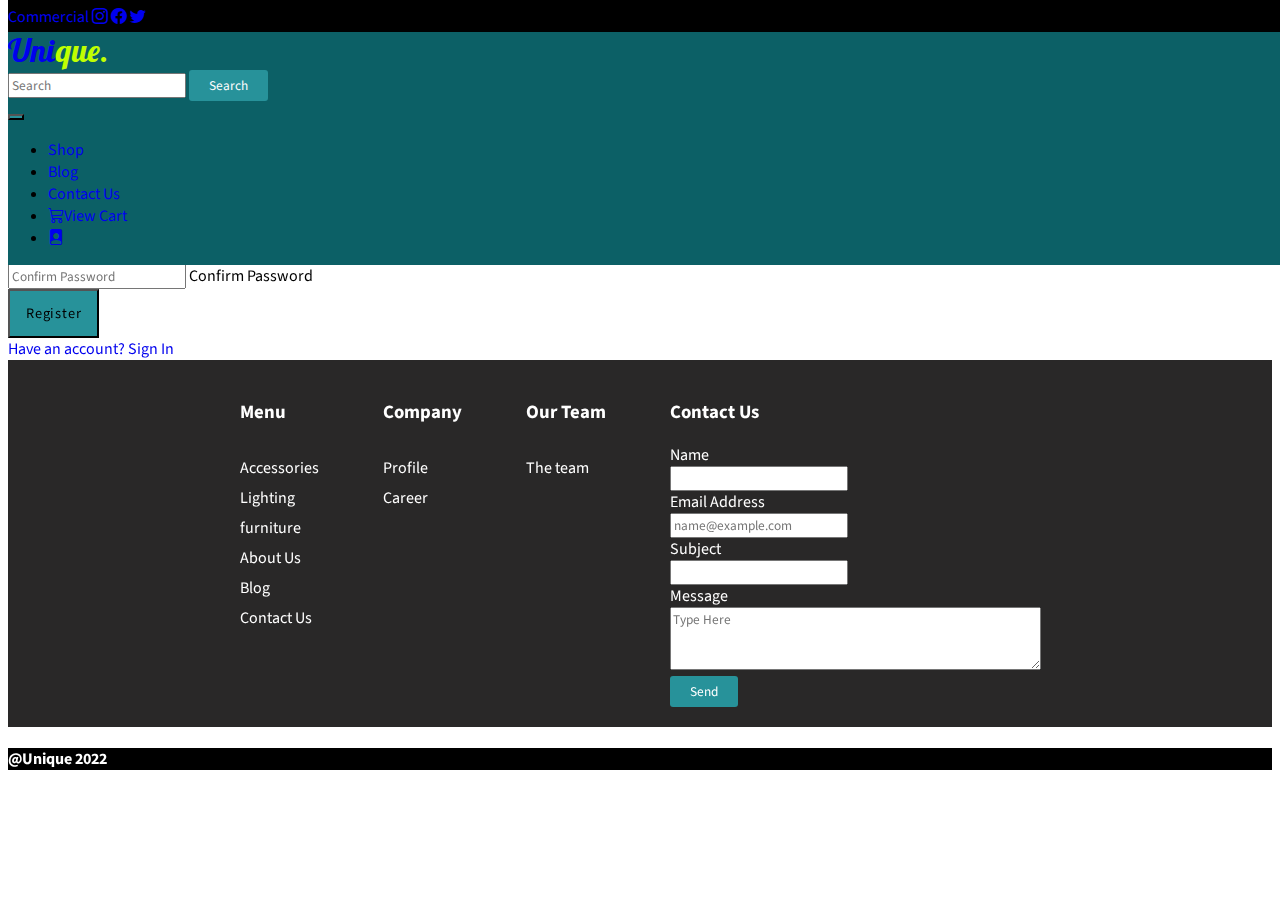
<file: register.html>
<!DOCTYPE html>
<html lang="en">
<head>
    <meta charset="UTF-8">
    <meta http-equiv="X-UA-Compatible" content="IE=edge">
    <meta name="viewport" content="width=device-width, initial-scale=1.0">
    <title>Document</title>
    <link href="https://cdn.jsdelivr.net/npm/bootstrap@5.1.3/dist/css/bootstrap.min.css" rel="stylesheet" integrity="sha384-1BmE4kWBq78iYhFldvKuhfTAU6auU8tT94WrHftjDbrCEXSU1oBoqyl2QvZ6jIW3" crossorigin="anonymous">
    <link rel="stylesheet" href="./style.css">
    <link rel="stylesheet" href="https://cdn.jsdelivr.net/npm/bootstrap-icons@1.8.1/font/bootstrap-icons.css">
</head>
<body>
  <nav id="nav-first" class="navbar navbar-expand-sm justify-content-center">
    <a href="#" class="nav-link"> Commercial <i class="bi bi-instagram"></i></i> </a>
    <a href="#" class="nav-link"> <i class="bi bi-facebook"></i></i> </a>
    <a href="#" class="nav-link"><i class="bi bi-twitter"></i> </a>
  </nav>
  <nav id="nav-second" class="navbar navbar-expand-md navbar-dark"> 
    <a class="navbar-brand mx-3" href="./index.html">Uni<span style="font-size:xx-large; font-family: 'Lobster', cursive; color: rgb(192, 255, 1);">que.</span></a>
    <form class="d-flex">
      <input class="form-control justify-content-center" type="search" placeholder="Search" aria-label="Search">
      <button id="button-one" class="btn " type="submit">Search</button>
    </form>
      <button class="navbar-toggler mx-3" type="button" data-bs-toggle="collapse" data-bs-target="#navbarSupportedContent" aria-controls="navbarSupportedContent" aria-expanded="false" aria-label="Toggle navigation">
        <span class="navbar-toggler-icon"></span>
      </button>
      <div class="collapse navbar-collapse" id="navbarSupportedContent">
        <ul class="navbar-nav mb-lg-0 px-3" style="margin-left:auto;">
          <li class="nav-item">
            <a class="nav-link active" aria-current="page" href="./index.html">Shop</a>
          </li>
          <li class="nav-item">
            <a class="nav-link active" href="#">Blog</a>
          </li>
          <li class="nav-item">
            <a class="nav-link active" href="#">Contact Us</a>
          </li>
          <li class="nav-item">
            <a class="nav-link active" href="./shoppingCart.html"><i class="bi bi-cart3"></i>View Cart</a>
          </li>
          <li class="nav-item">
            <a class="nav-link active" href="./login.html"><i class="bi bi-file-person-fill"></i></a>
          </li>
        </ul>
      </div>
    </nav>
     <!-- Nav ends here -->

     <!-- Registration form starts here -->
     <div class="container-fluid">
        <div class="row">
          <div class="col-sm-9 col-md-7 col-lg-5 mx-auto">
            <div class="card flex-row my-5 border-0 shadow rounded-3 overflow-hidden">
              <div class="card-img-left d-none d-md-flex">
                <!-- Background image for card set in CSS! -->
              </div>
              <div class="card-body p-4 p-sm-5">
                <h5 class="card-title text-center mb-5 fw-light fs-5">Register</h5>
                <form>
    
                  <div class="form-floating mb-3">
                    <input type="text" class="form-control" id="floatingInputUsername" placeholder="myusername" required autofocus>
                    <label for="floatingInputUsername">Username</label>
                  </div>
    
                  <div class="form-floating mb-3">
                    <input type="email" class="form-control" id="floatingInputEmail" placeholder="name@example.com">
                    <label for="floatingInputEmail">Email address</label>
                  </div>
    
                  <hr>
    
                  <div class="form-floating mb-3">
                    <input type="password" class="form-control" id="floatingPassword" placeholder="Password">
                    <label for="floatingPassword">Password</label>
                  </div>
    
                  <div class="form-floating mb-3">
                    <input type="password" class="form-control" id="floatingPasswordConfirm" placeholder="Confirm Password">
                    <label for="floatingPasswordConfirm">Confirm Password</label>
                  </div>
    
                  <div class="d-grid mb-2">
                    <button class="btn btn-lg btn-primary btn-login fw-bold text-uppercase" id="register-btn" type="submit">Register</button>
                  </div>
    
                  <a class="d-block text-center mt-2 small" href="./login.html">Have an account? Sign In</a>
    
                </form>
              </div>
            </div>
          </div>
        </div>
      </div>
     
     <!-- Registration form ends here -->

      <!--footer section -->
    <div class="footer-container">
        <div class="footer">
            <div class="footer-heading footer-1">
                <h3>Menu</h3>
                <a href="#">Accessories</a>
                <a href="#">Lighting</a>
                <a href="#">furniture</a>
                <a href="./about.html">About Us</a>
                <a href="#">Blog</a>
                <a href="#">Contact Us</a>
            </div>
            <div class="footer-heading footer-2">
                <h3>Company</h3>
                <a href="#">Profile</a>
                <a href="#">Career</a>
            </div>
            <div class="footer-heading footer-3">
                <h3>Our Team</h3>
                <a href="./about.html">The team</a>
            </div>
            <div class="contact">
                <h3>Contact Us</h3>
                    <label for="fname">Name</label><br><input type="text" id="fname" name="fname"><br>
                    <label for="email">Email Address</label><br><input type="email" id="emale" placeholder="name@example.com"><br>
                    <label for="subject">Subject</label><br><input type="text" id="subject" name="subject"><br>
                    <label for="text">Message</label><br><textarea name="textarea" id="textarea" placeholder="Type Here" cols="50" rows="3"></textarea><br>
                    <button id="button-one" type="button">Send</button>
            </div>
        </div>
    </div>
<div class="copy-right text-center">
    <h4>@Unique 2022</h4>
</div>

<script src="https://cdn.jsdelivr.net/npm/@popperjs/core@2.10.2/dist/umd/popper.min.js" integrity="sha384-7+zCNj/IqJ95wo16oMtfsKbZ9ccEh31eOz1HGyDuCQ6wgnyJNSYdrPa03rtR1zdB" crossorigin="anonymous"></script>
<script src="https://cdn.jsdelivr.net/npm/bootstrap@5.1.3/dist/js/bootstrap.min.js" integrity="sha384-QJHtvGhmr9XOIpI6YVutG+2QOK9T+ZnN4kzFN1RtK3zEFEIsxhlmWl5/YESvpZ13" crossorigin="anonymous"></script> 
</body>
</html>
</file>
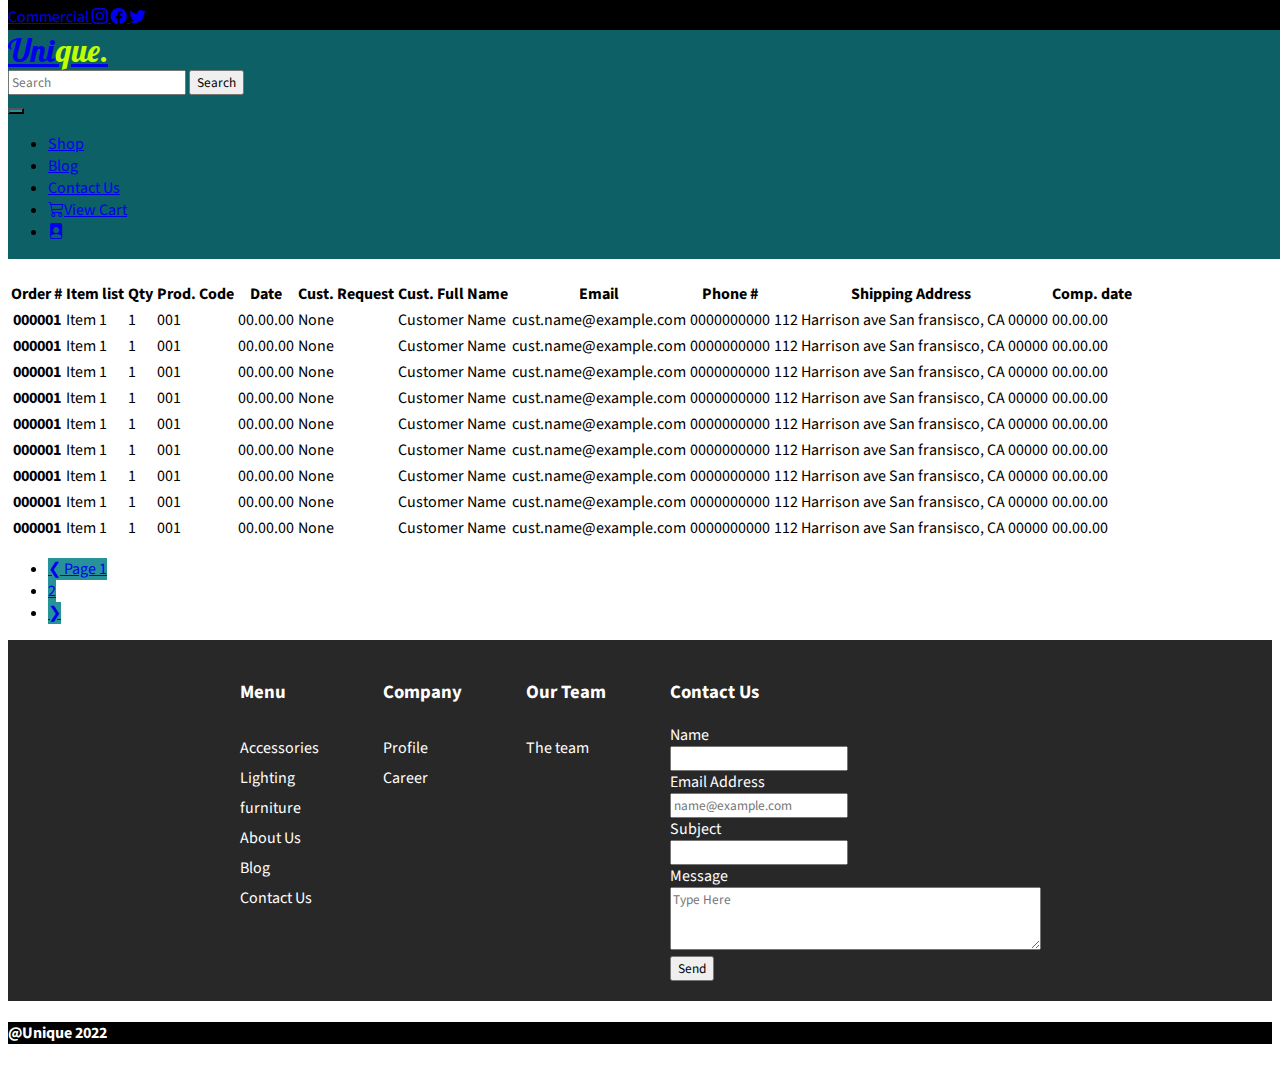
<file: transaction.html>
<!DOCTYPE html>
<html lang="en">
<head>
    <meta charset="UTF-8">
    <meta http-equiv="X-UA-Compatible" content="IE=edge">
    <meta name="viewport" content="width=device-width, initial-scale=1.0">
    <title>Document</title>
    <link href="https://cdn.jsdelivr.net/npm/bootstrap@5.1.3/dist/css/bootstrap.min.css" rel="stylesheet" integrity="sha384-1BmE4kWBq78iYhFldvKuhfTAU6auU8tT94WrHftjDbrCEXSU1oBoqyl2QvZ6jIW3" crossorigin="anonymous">
    <link rel="stylesheet" href="./transaction.css">
    <link rel="stylesheet" href="https://cdn.jsdelivr.net/npm/bootstrap-icons@1.8.1/font/bootstrap-icons.css">
</head>
<body>
  <nav id="nav-first" class="navbar navbar-expand-sm justify-content-center">
    <a href="#" class="nav-link"> Commercial <i class="bi bi-instagram"></i></i> </a>
    <a href="#" class="nav-link"> <i class="bi bi-facebook"></i></i> </a>
    <a href="#" class="nav-link"><i class="bi bi-twitter"></i> </a>
  </nav>
  <nav id="nav-second" class="navbar navbar-expand-md navbar-dark"> 
    <a class="navbar-brand mx-3" href="./index.html">Uni<span style="font-size:xx-large; font-family: 'Lobster', cursive; color: rgb(192, 255, 1);">que.</span></a>
    <form class="d-flex">
      <input class="form-control justify-content-center" type="search" placeholder="Search" aria-label="Search">
      <button id="button-one" class="btn " type="submit">Search</button>
    </form>
      <button class="navbar-toggler mx-3" type="button" data-bs-toggle="collapse" data-bs-target="#navbarSupportedContent" aria-controls="navbarSupportedContent" aria-expanded="false" aria-label="Toggle navigation">
        <span class="navbar-toggler-icon"></span>
      </button>
      <div class="collapse navbar-collapse" id="navbarSupportedContent">
        <ul class="navbar-nav mb-lg-0 px-3" style="margin-left:auto;">
          <li class="nav-item">
            <a class="nav-link active" aria-current="page" href="./index.html">Shop</a>
          </li>
          <li class="nav-item">
            <a class="nav-link active" href="#">Blog</a>
          </li>
          <li class="nav-item">
            <a class="nav-link active" href="#">Contact Us</a>
          </li>
          <li class="nav-item">
            <a class="nav-link active" href="shoppingCart.html"><i class="bi bi-cart3"></i>View Cart</a>
          </li>
          <li class="nav-item">
            <a class="nav-link active" href="./login.html"><i class="bi bi-file-person-fill"></i></a>
          </li>
        </ul>
      </div>
    </nav>
     <!-- Nav ends here -->

     <!-- Transaction table starts here -->

    <div class="container-fluid" id="products-page">
    <br><br>
    <div class="row mx-3">
        <h2>Transactions</h2>
    </div>
    <div class="input-group">
        <input type="search" class="form rounded" placeholder="Search by order number, date, customer name" aria-label="Search" aria-describedby="search-addon" />
        <button type="button" button id="button-one">search</button>
      </div>
    <div class="container-fluid" id="product-table">
        <h3 class="table-header mx-3"> All Transactions</h3>
        <table class="table table-hover mx-3">
            <thead>
              <tr>
                <th scope="col">Order #</th>
                <th scope="col">Item list</th>
                <th scope="col">Qty</th>
                <th scope="col">Prod. Code</th>
                <th scope="col">Date</th>
                <th scope="col">Cust. Request</th>
                <th scope="col">Cust. Full Name</th>
                <th scope="col">Email</th>
                <th colspan="col">Phone #</th>
                <th colspan="col">Shipping Address</th>
                <th colspan="col">Comp. date</th>
              </tr>
            </thead>
            <tbody>
              <tr>
                <th scope="row">000001</th>
                <td>Item 1</td>
                <td>1 </td>
                <td>001</td>
                <td>00.00.00</td>
                <td>None</td>
                <td>Customer Name</td>
                <td>cust.name@example.com</td>
                <td>0000000000</td>
                <td>112 Harrison ave San fransisco, CA 00000</td>
                <td>00.00.00</td>
              </tr>
              <tr>
                <th scope="row">000001</th>
                <td>Item 1</td>
                <td>1 </td>
                <td>001</td>
                <td>00.00.00</td>
                <td>None</td>
                <td>Customer Name</td>
                <td>cust.name@example.com</td>
                <td>0000000000</td>
                <td>112 Harrison ave San fransisco, CA 00000</td>
                <td>00.00.00</td>
              </tr>
              <tr>
                <th scope="row">000001</th>
                <td>Item 1</td>
                <td>1 </td>
                <td>001</td>
                <td>00.00.00</td>
                <td>None</td>
                <td>Customer Name</td>
                <td>cust.name@example.com</td>
                <td>0000000000</td>
                <td>112 Harrison ave San fransisco, CA 00000</td>
                <td>00.00.00</td>
              </tr>
              <tr>
                <th scope="row">000001</th>
                <td>Item 1</td>
                <td>1 </td>
                <td>001</td>
                <td>00.00.00</td>
                <td>None</td>
                <td>Customer Name</td>
                <td>cust.name@example.com</td>
                <td>0000000000</td>
                <td>112 Harrison ave San fransisco, CA 00000</td>
                <td>00.00.00</td>
              </tr>
              <tr>
                <th scope="row">000001</th>
                <td>Item 1</td>
                <td>1 </td>
                <td>001</td>
                <td>00.00.00</td>
                <td>None</td>
                <td>Customer Name</td>
                <td>cust.name@example.com</td>
                <td>0000000000</td>
                <td>112 Harrison ave San fransisco, CA 00000</td>
                <td>00.00.00</td>
              </tr>
              <tr>
                <th scope="row">000001</th>
                <td>Item 1</td>
                <td>1 </td>
                <td>001</td>
                <td>00.00.00</td>
                <td>None</td>
                <td>Customer Name</td>
                <td>cust.name@example.com</td>
                <td>0000000000</td>
                <td>112 Harrison ave San fransisco, CA 00000</td>
                <td>00.00.00</td>
              </tr>
              <tr>
                <th scope="row">000001</th>
                <td>Item 1</td>
                <td>1 </td>
                <td>001</td>
                <td>00.00.00</td>
                <td>None</td>
                <td>Customer Name</td>
                <td>cust.name@example.com</td>
                <td>0000000000</td>
                <td>112 Harrison ave San fransisco, CA 00000</td>
                <td>00.00.00</td>
              </tr>
              <tr>
                <th scope="row">000001</th>
                <td>Item 1</td>
                <td>1 </td>
                <td>001</td>
                <td>00.00.00</td>
                <td>None</td>
                <td>Customer Name</td>
                <td>cust.name@example.com</td>
                <td>0000000000</td>
                <td>112 Harrison ave San fransisco, CA 00000</td>
                <td>00.00.00</td>
              </tr>
              <tr>
                <th scope="row">000001</th>
                <td>Item 1</td>
                <td>1 </td>
                <td>001</td>
                <td>00.00.00</td>
                <td>None</td>
                <td>Customer Name</td>
                <td>cust.name@example.com</td>
                <td>0000000000</td>
                <td>112 Harrison ave San fransisco, CA 00000</td>
                <td>00.00.00</td>
              </tr>
            </tbody>
          </table>
          <nav aria-label="Page navigation">
            <ul class="pagination">
              <li class="page-item">
                <a class="page-link" href="#" aria-label="Previous">
                  <span aria-hidden="true">❮</span>
                  <span class="sr-only">Page 1</span>
                </a>
              </li>
              <li class="page-item"><a class="page-link" href="#">2</a></li>
              <li class="page-item">
                <a class="page-link" href="#" aria-label="Next">
                  <span aria-hidden="true">❯</span>
                  <span class="sr-only"></span>
                </a>
              </li>
            </ul>
          </nav>
     </div>
     
     <!-- Product form ends here -->

      <!--footer section -->
    <div class="footer-container">
        <div class="footer">
            <div class="footer-heading footer-1">
                <h3>Menu</h3>
                <a href="#">Accessories</a>
                <a href="#">Lighting</a>
                <a href="#">furniture</a>
                <a href="./about.html">About Us</a>
                <a href="#">Blog</a>
                <a href="#">Contact Us</a>
            </div>
            <div class="footer-heading footer-2">
                <h3>Company</h3>
                <a href="#">Profile</a>
                <a href="#">Career</a>
            </div>
            <div class="footer-heading footer-3">
                <h3>Our Team</h3>
                <a href="./about.html">The team</a>
            </div>
            <div class="contact">
                <h3>Contact Us</h3>
                    <label for="fname">Name</label><br><input type="text" id="fname" name="fname"><br>
                    <label for="email">Email Address</label><br><input type="email" id="emale" placeholder="name@example.com"><br>
                    <label for="subject">Subject</label><br><input type="text" id="subject" name="subject"><br>
                    <label for="text">Message</label><br><textarea name="textarea" id="textarea" placeholder="Type Here" cols="50" rows="3"></textarea><br>
                    <button id="button-one" type="button">Send</button>
            </div>
        </div>
    </div>
<div class="copy-right text-center">
    <h4>@Unique 2022</h4>
</div>

<script src="https://cdn.jsdelivr.net/npm/@popperjs/core@2.10.2/dist/umd/popper.min.js" integrity="sha384-7+zCNj/IqJ95wo16oMtfsKbZ9ccEh31eOz1HGyDuCQ6wgnyJNSYdrPa03rtR1zdB" crossorigin="anonymous"></script>
<script src="https://cdn.jsdelivr.net/npm/bootstrap@5.1.3/dist/js/bootstrap.min.js" integrity="sha384-QJHtvGhmr9XOIpI6YVutG+2QOK9T+ZnN4kzFN1RtK3zEFEIsxhlmWl5/YESvpZ13" crossorigin="anonymous"></script> 
</body>
</html>
</file>
<file: style.css>
@import url('https://fonts.googleapis.com/css2?family=Source+Sans+Pro:wght@200&display=swap');
@import url('https://fonts.googleapis.com/css2?family=Lobster&display=swap');

* {
    font-family: 'Source Sans Pro', sans-serif;
}
/*Footer Section*/
.footer-container {
    background-color: rgba(14, 12, 12, 0.887);
    padding: 20px;
}
.footer {
display: flex;
justify-content: center;
flex-wrap: wrap;
width: auto;
height: auto;
color: #fff;
margin: 0 auto;
}
.footer-heading {
display: flex;
flex-direction: column;
margin-right: 4rem;
}
.footer-heading h3 {
    margin-bottom: 2rem;
}
.footer-heading a {
    color: #fff;
    text-decoration: none;
    margin-bottom: 0.5rem;
}
.copy-right h4 {
    color: rgb(0, 0, 0);
    justify-content: center;
    background-color: black;
    color: #fff;
    justify-content: center;
}

#nav-first {
    background-color: black;
    height: 30px;
    align-content: center;
    position:fixed;
    padding-top: 2px;
    overflow: hidden;
    top: 0;
    width: 100%;
    z-index: 5;
}
#nav-second {
    background-color: rgb(12, 96, 102);
    position: fixed;
    overflow: hidden;
    top: 30px;
    width: 100%;
    z-index: 4;
}
.navbar-toggler {
    background-color: rgb(39, 146, 154)
}
.navbar-brand {
    font-size:xx-large;
    font-family: 'Lobster', cursive;
}
body {
    padding-top: 100px;
}
#content {
    margin-top: 100px;
}
#button-one, #button-two  {
    background-color: rgb(39, 146, 154);
    color: white;
    border-radius: 3px;
    border: 0em;
    padding: 6px 20px;
    /* margin-right: 50px; */
}

#submitProduct, #imageUpload {
    background-color: rgb(39, 146, 154);
    color: white;
    border-radius: 3px;
    border: 0em;
    padding: 6px 20px;
}
.tab-content{
    margin-top: 50px;
}
.tab-pane {
    margin-bottom: 200px;
}
#login-row {
    margin: 200px;
  }
  
.btn-login {
    font-size: 0.9rem;
    letter-spacing: 0.05rem;
    padding: 0.75rem 1rem;
  }
#login-btn, #register-btn, .btn-group {
    background-color: rgb(39, 146, 154);
}

#inlineRadio2 {
    margin-left: 8px;
}
.mytabs {
    display: flex;
    flex-wrap: wrap;
    max-width:800px;
    margin: 5px auto;
    padding:25px;
}
.mytabs input[type="radio"]{
    display: none;
}
.mytabs label {
    padding: 15px;
    background:#fff;
    font-weight: bold;
}
.tab {
    display: flex;
    justify-content: space-around;
    list-style-type: none;
    margin-top: 0;
    padding: 0;
    border-bottom: 1px solid black;
}   
.tab {
    cursor: pointer;
    padding: 10px;
    background-color: g;
}

.mytabs .tab {
    background-color: white;
    order: 1;
    display: none;
}
.mytabs .tab h2 {
    font-size: 3em;
}
.mytabs input[type="radio"]:checked + label + .tab {
    display: block;
}
.mytabs input[type="radio"]:checked + label {
    background: gray;
}

h1 {
    justify-self: center;
}

.q1 {
    font-size: 25px;
    font-weight: bolder;
    font-family: sans-serif;
}

.shopping-item {
    height: 521;
    width: 450px;
}

.shopping-chart {
    height: 450;
    width: 350px;
}

a {
    text-decoration: none;
}
</file>
<file: transaction.css>
@import url('https://fonts.googleapis.com/css2?family=Source+Sans+Pro:wght@200&display=swap');
@import url('https://fonts.googleapis.com/css2?family=Lobster&display=swap');

* {
    font-family: 'Source Sans Pro', sans-serif;
}
/*Footer Section*/
.footer-container {
    background-color: rgba(14, 12, 12, 0.887);
    padding: 20px;
}
.footer {
display: flex;
justify-content: center;
flex-wrap: wrap;
width: auto;
height: auto;
color: #fff;
margin: 0 auto;
}
.footer-heading {
display: flex;
flex-direction: column;
margin-right: 4rem;
}
.footer-heading h3 {
    margin-bottom: 2rem;
}
.footer-heading a {
    color: #fff;
    text-decoration: none;
    margin-bottom: 0.5rem;
}
.copy-right h4 {
    color: rgb(0, 0, 0);
    justify-content: center;
    background-color: black;
    color: #fff;
    justify-content: center;
}

#nav-first {
    background-color: black;
    height: 30px;
    align-content: center;
    position:fixed;
    padding-top: 2px;
    overflow: hidden;
    top: 0;
    width: 100%;
    z-index: 4;
}
#nav-second {
    background-color: rgb(12, 96, 102);
    position: fixed;
    overflow: hidden;
    top: 30px;
    width: 100%;
    z-index: 8;
}
.navbar-toggler {
    background-color: rgb(39, 146, 154)
}
.navbar-brand {
    font-size:xx-large;
    font-family: 'Lobster', cursive;
}
body { 
    padding-top: 65px;
}
.input-group {
    justify-content: right;    
}


div > h2 {
    text-align: center;
    font-weight: bolder;
}

.pagination {
    justify-content: right;
}


.page-link {
    background-color: rgb(39, 146, 154);

}
</file>
